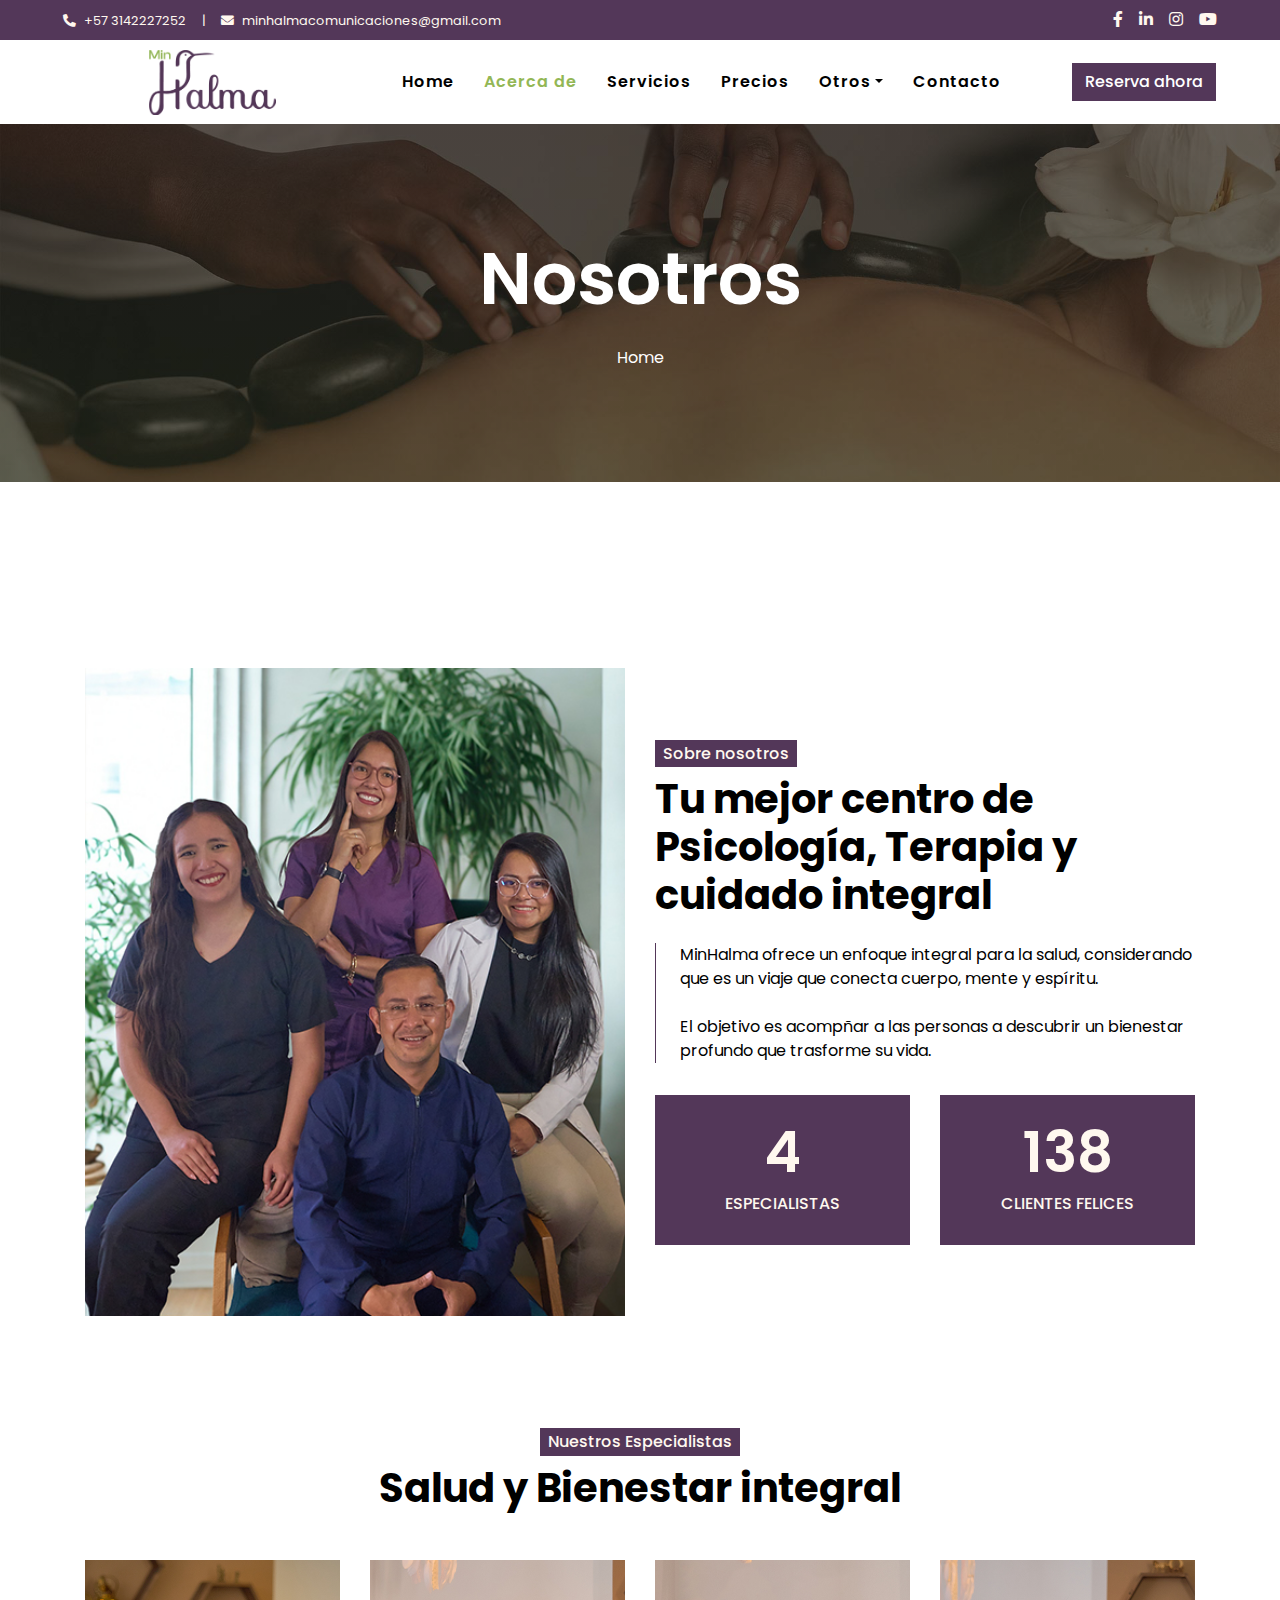
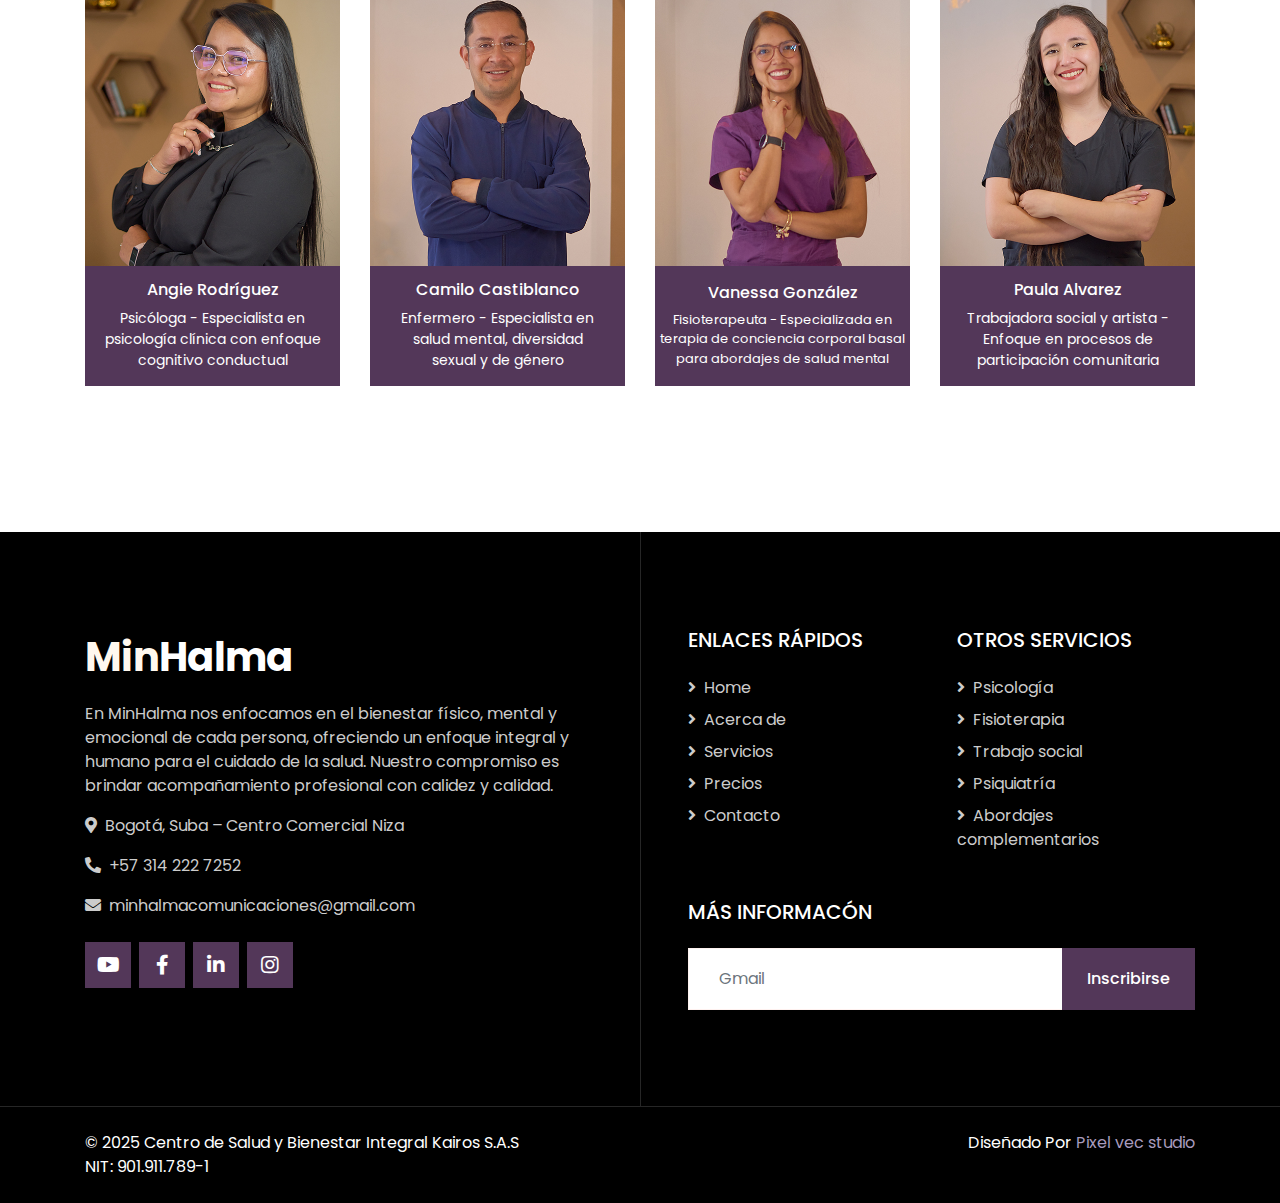
<file: about.html>
<!DOCTYPE html>
<html lang="en">

<head>
    <meta charset="utf-8">
    <title> MinHalma </title>
    <meta content="width=device-width, initial-scale=1.0" name="viewport">
    <meta content="Free HTML Templates" name="keywords">
    <meta content="Free HTML Templates" name="description">

    <!-- Favicon -->
    <link href="img/favicon.ico" rel="icon">

    <!-- Google Web Fonts -->
    <link rel="preconnect" href="https://fonts.gstatic.com">
    <link href="https://fonts.googleapis.com/css2?family=Poppins:wght@400;500;600;700&display=swap" rel="stylesheet">

    <!-- Font Awesome -->
    <link href="https://cdnjs.cloudflare.com/ajax/libs/font-awesome/5.10.0/css/all.min.css" rel="stylesheet">

    <!-- Libraries Stylesheet -->
    <link href="lib/animate/animate.min.css" rel="stylesheet">
    <link href="lib/owlcarousel/assets/owl.carousel.min.css" rel="stylesheet">
    <link href="lib/tempusdominus/css/tempusdominus-bootstrap-4.min.css" rel="stylesheet" />

    <!-- Customized Bootstrap Stylesheet -->
    <link href="css/style.css" rel="stylesheet">
</head>

<body>
    <!-- Topbar Start -->
    <div class="container-fluid bg-light d-none d-lg-block">
        <div class="row py-2 px-lg-5">
            <div class="col-lg-6 text-left mb-2 mb-lg-0">
                <div class="d-inline-flex align-items-center">
                    <small><i class="fa fa-phone-alt mr-2"></i>+57 3142227252 </small>
                    <small class="px-3">|</small>
                    <small><i class="fa fa-envelope mr-2"></i>minhalmacomunicaciones@gmail.com</small>
                </div>
            </div>
            <div class="col-lg-6 text-right">
                <div class="d-inline-flex align-items-center">
                    <a class="text-primary px-2" href="https://www.facebook.com/profile.php?id=61579755485899&locale=es_LA">
                        <i class="fab fa-facebook-f"></i>
                    </a>
                    <a class="text-primary px-2" href="https://www.linkedin.com/company/minhalma/about/">
                        <i class="fab fa-linkedin-in"></i>
                    </a>
                    <a class="text-primary px-2" href="">
                        <i class="fab fa-instagram"></i>
                    </a>
                    <a class="text-primary pl-2" href="">
                        <i class="fab fa-youtube"></i>
                    </a>
                </div>
            </div>
        </div>
    </div>
    <!-- Topbar End -->


    <!-- Navbar Start -->
    <div class="container-fluid p-0">
        <nav class="navbar navbar-expand-lg bg-white navbar-light py-3 py-lg-0 px-lg-5">
            <a href="index.html" class="navbar-brand ml-lg-3 px-4">
                <img src="img/Logominhalma.png" alt="Min Halma Logo" style="height: 65px;">
            </a>
            <button type="button" class="navbar-toggler" data-toggle="collapse" data-target="#navbarCollapse">
                <span class="navbar-toggler-icon"></span>
            </button>
            <div class="collapse navbar-collapse justify-content-between px-lg-3" id="navbarCollapse">
                <div class="navbar-nav m-auto py-0">
                    <a href="index.html" class="nav-item nav-link">Home</a>
                    <a href="about.html" class="nav-item nav-link active">Acerca de</a>
                    <a href="service.html" class="nav-item nav-link">Servicios</a>
                    <a href="price.html" class="nav-item nav-link">Precios</a>
                    <div class="nav-item dropdown">
                        <a href="#" class="nav-link dropdown-toggle" data-toggle="dropdown">Otros</a>
                        <div class="dropdown-menu rounded-0 m-0">
                            <a href="appointment.html" class="dropdown-item">Cita</a>
                            <a href="opening.html" class="dropdown-item">Horario de atención</a>
                            <a href="team.html" class="dropdown-item">Nuestro equipo</a>
                            <a href="testimonial.html" class="dropdown-item">Recomendación</a>
                        </div>
                    </div>
                    <a href="contact.html" class="nav-item nav-link">Contacto</a>
                </div>
                <a href="appointment.html" class="btn btn-primary d-none d-lg-block">Reserva ahora</a>
            </div>
        </nav>
    </div>
    <!-- Navbar End -->


    <!-- Header Start -->
    <div class="jumbotron jumbotron-fluid bg-jumbotron" style="margin-bottom: 90px;">
        <div class="container text-center py-5">
            <h3 class="text-white display-3 mb-4">Nosotros</h3>
            <div class="d-inline-flex align-items-center text-white">
                <p class="m-0"><a class="text-white" href="index.html">Home</a></p>
            </div>
        </div>
    </div>
    <!-- Header End -->


    <!-- About Start -->
    <div class="container-fluid py-5">
        <div class="container py-5">
            <div class="row align-items-center">
                <div class="col-lg-6 pb-5 pb-lg-0">
                    <img class="img-fluid w-100" src="img/about-2.jpg" alt="">
                </div>
                <div class="col-lg-6">
                    <h6 class="d-inline-block text-primary bg-light py-1 px-2">Sobre nosotros</h6>
                    <h1 class="mb-4">Tu mejor centro de Psicología, Terapia y cuidado integral</h1>
                    <p class="pl-4 border-left border-primary" style="color: black;"> MinHalma ofrece un enfoque integral para la salud, considerando que es un viaje que conecta cuerpo, mente y espíritu. <br><br> El objetivo es acompñar a las personas a descubrir un bienestar profundo que trasforme su vida.</p>
                    <div class="row pt-3">
                        <div class="col-6">
                            <div class="bg-light text-center p-4">
                                <h3 class="display-4 text-primary" data-toggle="counter-up">4</h3>
                                <h6 class="text-uppercase">Especialistas</h6>
                            </div>
                        </div>
                        <div class="col-6">
                            <div class="bg-light text-center p-4">
                                <h3 class="display-4 text-primary" data-toggle="counter-up">138</h3>
                                <h6 class="text-uppercase">Clientes felices</h6>
                            </div>
                        </div>
                    </div>
                </div>
            </div>
        </div>
    </div>
    <!-- About End -->


    <!-- Team Start -->
    <div class="container-fluid py-2">
        <div class="container pt-2">
            <div class="row justify-content-center text-center">
                <div class="col-lg-6">
                    <h6 class="d-inline-block bg-light text-primary py-1 px-2"> Nuestros Especialistas</h6>
                    <h1 class="mb-5">Salud y Bienestar integral</h1>
                </div>
            </div>
            <div class="row">
                <div class="col-lg-3 col-md-6">
                    <div class="team position-relative overflow-hidden mb-5">
                        <img class="img-fluid" src="img/team-1.jpg" alt="">
                        <div class="position-relative text-center">
                            <div class="team-text bg-primary text-white">
                                <h6 class="text-white">Angie Rodríguez </h6>
                                <p class="m-0" style="font-size: 14px;">Psicóloga - Especialista en psicología clínica con enfoque cognitivo conductual</p>
                            </div>
                            <div class="team-social bg-dark text-center">
                                <a class="btn btn-outline-primary btn-square mr-2" href="https://www.facebook.com/profile.php?id=61578205318443"><i class="fab fa-facebook-f"></i></a>
                                <a class="btn btn-outline-primary btn-square" href="https://www.instagram.com/tranquiconkate/"><i class="fab fa-instagram"></i></a>
                            </div>
                        </div>
                    </div>
                </div>
                <div class="col-lg-3 col-md-6">
                    <div class="team position-relative overflow-hidden mb-5">
                        <img class="img-fluid" src="img/team-2.jpg" alt="">
                        <div class="position-relative text-center">
                            <div class="team-text bg-primary text-white">
                                <h6 class="text-white">Camilo Castiblanco</h6>
                                <p class="m-0" style="font-size: 14px;">Enfermero - Especialista en <br>salud mental, diversidad <br> sexual y de género</p>
                            </div>
                            <div class="team-social bg-dark text-center">
                                <a class="btn btn-outline-primary btn-square mr-2" href="https://www.linkedin.com/in/nestor-camilo-castiblanco-alfonso-2003a7380/"><i class="fab fa-linkedin-in"></i></a>
                                <a class="btn btn-outline-primary btn-square" href="https://www.instagram.com/nccastiblanco/"><i class="fab fa-instagram"></i></a>
                            </div>
                        </div>
                    </div>
                </div>
                <div class="col-lg-3 col-md-6">
                    <div class="team position-relative overflow-hidden mb-5">
                        <img class="img-fluid" src="img/team-4-3.jpg" alt="">
                        <div class="position-relative text-center">
                            <div class="team-text bg-primary text-white">
                                <h6 class="text-white"> Vanessa González </h6>
                                <p class="m-0" style="font-size: 13px;">Fisioterapeuta - Especializada en terapia de conciencia corporal basal <br> para abordajes de salud mental</p>
                            </div>
                            <div class="team-social bg-dark text-center">
                                <a class="btn btn-outline-primary btn-square mr-2" href="https://www.linkedin.com/in/ingrid-v-su%C3%A1rez-g/"><i class="fab fa-linkedin-in"></i></a>
                            </div>
                        </div>
                    </div>
                </div>
                <div class="col-lg-3 col-md-6">
                    <div class="team position-relative overflow-hidden mb-5">
                        <img class="img-fluid" src="img/team-3.jpg" alt="">
                        <div class="position-relative text-center">
                            <div class="team-text bg-primary text-white">
                                <h6 class="text-white">Paula Alvarez</h6>
                                <p class="m-0" style="font-size: 14px;">Trabajadora social y artista - Enfoque en procesos de participación comunitaria</p>
                            </div>
                            <div class="team-social bg-dark text-center">
                                <a class="btn btn-outline-primary btn-square" href="https://www.instagram.com/_agata_ae/"><i class="fab fa-instagram"></i></a>
                            </div>
                        </div>
                    </div>
                </div>
            </div>
        </div>
    </div>
    <!-- Team End -->


    <!-- Footer Start -->
    <div class="footer container-fluid position-relative bg-dark py-5" style="margin-top: 90px;">
        <div class="container pt-5">
            <div class="row">
                <div class="col-lg-6 pr-lg-5 mb-5">
                    <a href="index.html" class="navbar-brand">
                        <h1 class="mb-3 text-white"><span class="text-primary">Min</span>Halma</h1>
                    </a>
                    <p>En MinHalma nos enfocamos en el bienestar físico, mental y emocional de cada persona, ofreciendo un enfoque integral y humano para el cuidado de la salud. Nuestro compromiso es brindar acompañamiento profesional con calidez y calidad.</p>
                    <p><i class="fa fa-map-marker-alt mr-2"></i>Bogotá, Suba – Centro Comercial Niza</p>
                    <p><i class="fa fa-phone-alt mr-2"></i>+57 314 222 7252</p>
                    <p><i class="fa fa-envelope mr-2"></i>minhalmacomunicaciones@gmail.com</p>
                    <div class="d-flex justify-content-start mt-4">
                        <a class="btn btn-lg btn-primary btn-lg-square mr-2" href="#"><i class="fab fa-youtube"></i></a>
                        <a class="btn btn-lg btn-primary btn-lg-square mr-2" href="https://www.facebook.com/profile.php?id=61579755485899&locale=es_LA"><i class="fab fa-facebook-f"></i></a>
                        <a class="btn btn-lg btn-primary btn-lg-square mr-2" href="https://www.linkedin.com/company/minhalma/about/"><i class="fab fa-linkedin-in"></i></a>
                        <a class="btn btn-lg btn-primary btn-lg-square" href="#"><i class="fab fa-instagram"></i></a>
                    </div>
                </div>
                <div class="col-lg-6 pl-lg-5">
                    <div class="row">
                        <div class="col-sm-6 mb-5">
                            <h5 class="text-white text-uppercase mb-4">Enlaces rápidos</h5>
                            <div class="d-flex flex-column justify-content-start">
                                <a class="text-white-50 mb-2" href="index.html"><i class="fa fa-angle-right mr-2"></i>Home</a>
                                <a class="text-white-50 mb-2" href="about.html"><i class="fa fa-angle-right mr-2"></i>Acerca de</a>
                                <a class="text-white-50 mb-2" href="service.html"><i class="fa fa-angle-right mr-2"></i>Servicios</a>
                                <a class="text-white-50 mb-2" href="price.html"><i class="fa fa-angle-right mr-2"></i>Precios</a>
                                <a class="text-white-50" href="contact.html"><i class="fa fa-angle-right mr-2"></i>Contacto</a>
                            </div>
                        </div>
                        <div class="col-sm-6 mb-5">
                            <h5 class="text-white text-uppercase mb-4">Otros Servicios</h5>
                            <div class="d-flex flex-column justify-content-start">
                                <a class="text-white-50 mb-2" href="appointment.html"><i class="fa fa-angle-right mr-2"></i>Psicología</a>
                                <a class="text-white-50 mb-2" href="appointment.html"><i class="fa fa-angle-right mr-2"></i>Fisioterapia</a>
                                <a class="text-white-50 mb-2" href="appointment.html"><i class="fa fa-angle-right mr-2"></i>Trabajo social</a>
                                <a class="text-white-50 mb-2" href="appointment.html"><i class="fa fa-angle-right mr-2"></i>Psiquiatría</a>
                                <a class="text-white-50" href="appointment.html"><i class="fa fa-angle-right mr-2"></i>Abordajes complementarios</a>
                            </div>
                        </div>
                        <div class="col-sm-12 mb-5">
                            <h5 class="text-white text-uppercase mb-4">Más Informacón</h5>
                            <div class="w-100">
                                <div class="input-group">
                                    <input type="text" class="form-control border-light" style="padding: 30px;" placeholder="Gmail">
                                    <div class="input-group-append">
                                        <button class="btn btn-primary px-4">Inscribirse</button>
                                    </div>
                                </div>
                            </div>
                        </div>
                    </div>
                </div>
            </div>
        </div>
    </div>
    <div class="container-fluid bg-dark text-light border-top py-4" style="border-color: rgba(256, 256, 256, .15) !important;">
        <div class="container">
            <div class="row">
                <div class="col-md-6 text-center text-md-left mb-3 mb-md-0">
                    <p class="m-0 text-white"> &copy; 2025 Centro de Salud y Bienestar Integral Kairos S.A.S <br> NIT: 901.911.789-1 </p>
                </div>
                <div class="col-md-6 text-center text-md-right">
                    <p class="m-0 text-white">Diseñado Por <a style="color:#a89bbd ;" href="https://www.behance.net/santiagolache">Pixel vec studio</a></p>
                </div>
            </div>
        </div>
    </div>
    <!-- Footer End -->


    <!-- Back to Top -->
    <a href="#" class="btn btn-lg btn-primary back-to-top"><i class="fa fa-angle-double-up"></i></a>


    <!-- JavaScript Libraries -->
    <script src="https://code.jquery.com/jquery-3.4.1.min.js"></script>
    <script src="https://stackpath.bootstrapcdn.com/bootstrap/4.4.1/js/bootstrap.bundle.min.js"></script>
    <script src="lib/easing/easing.min.js"></script>
    <script src="lib/waypoints/waypoints.min.js"></script>
    <script src="lib/counterup/counterup.min.js"></script>
    <script src="lib/owlcarousel/owl.carousel.min.js"></script>
    <script src="lib/tempusdominus/js/moment.min.js"></script>
    <script src="lib/tempusdominus/js/moment-timezone.min.js"></script>
    <script src="lib/tempusdominus/js/tempusdominus-bootstrap-4.min.js"></script>

    <!-- Contact Javascript File -->
    <script src="mail/jqBootstrapValidation.min.js"></script>
    <script src="mail/contact.js"></script>

    <!-- Template Javascript -->
    <script src="js/main.js"></script>
</body>

</html>
</file>
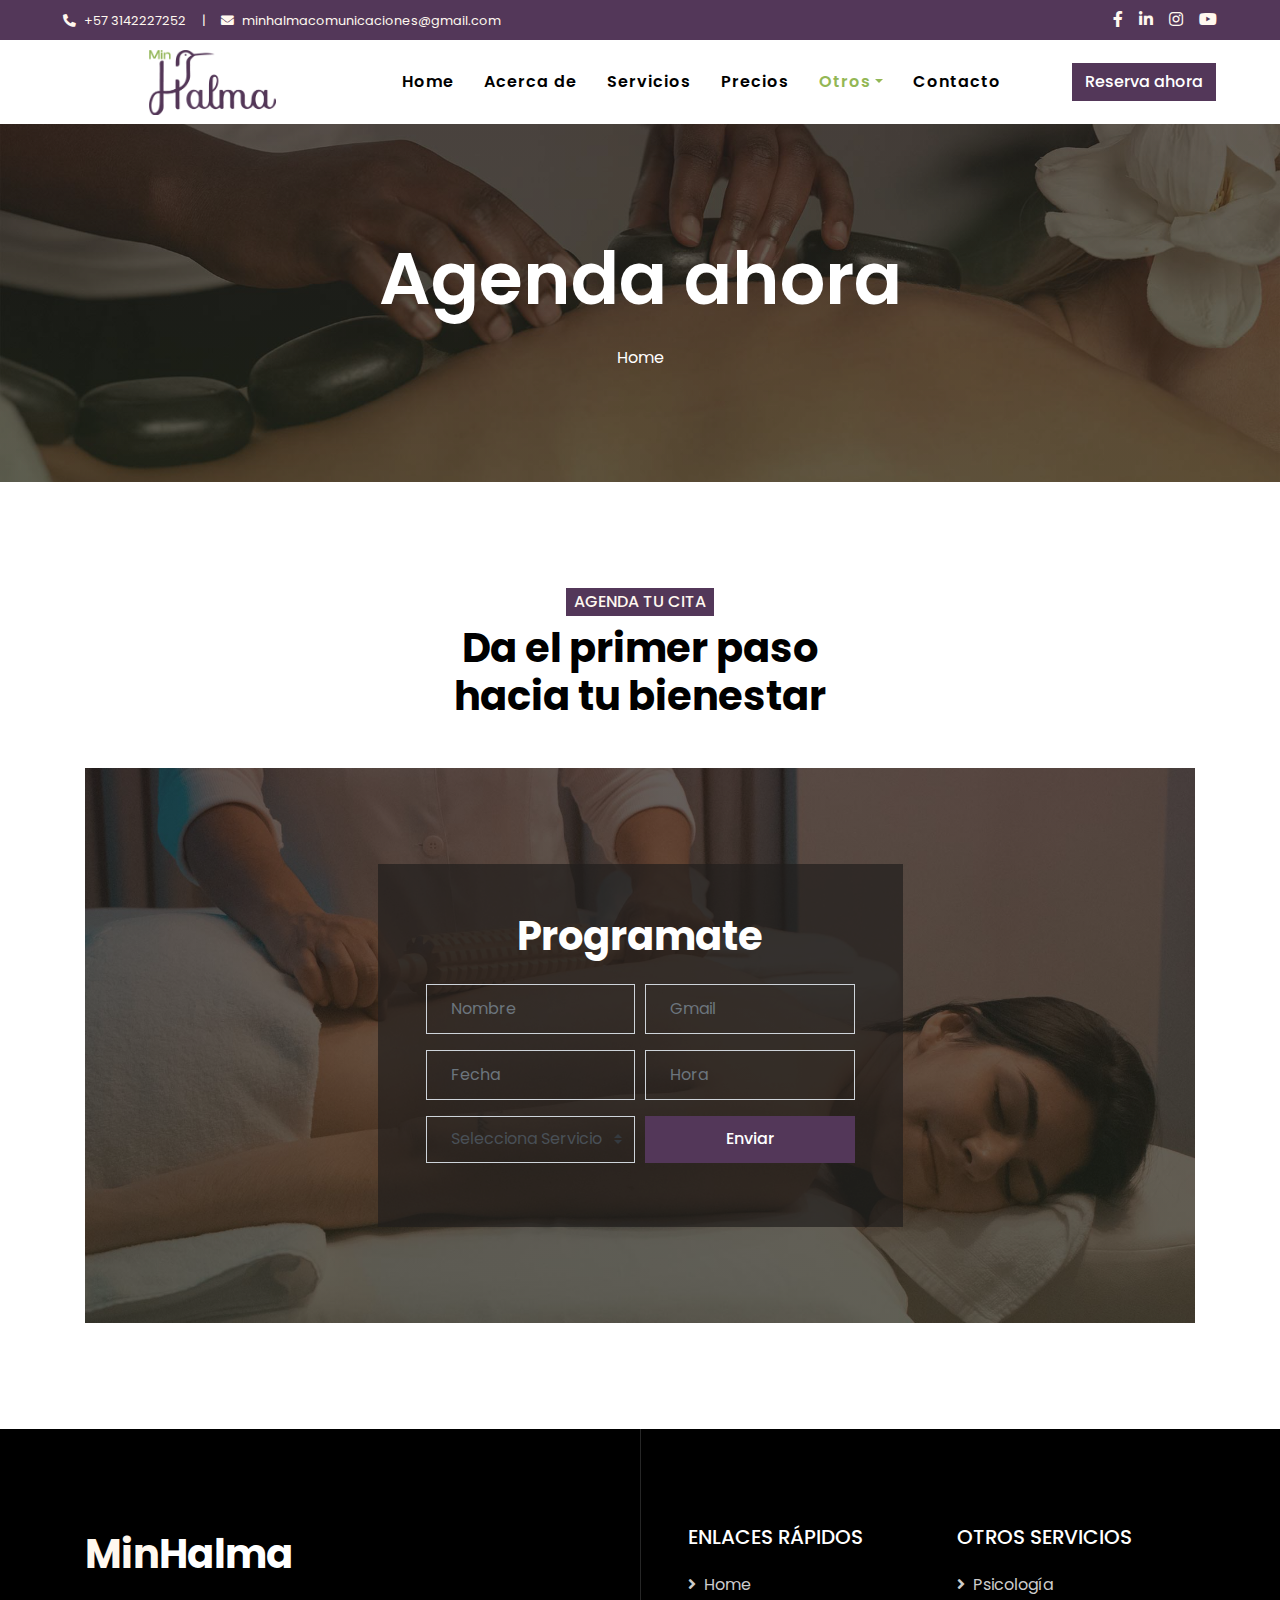
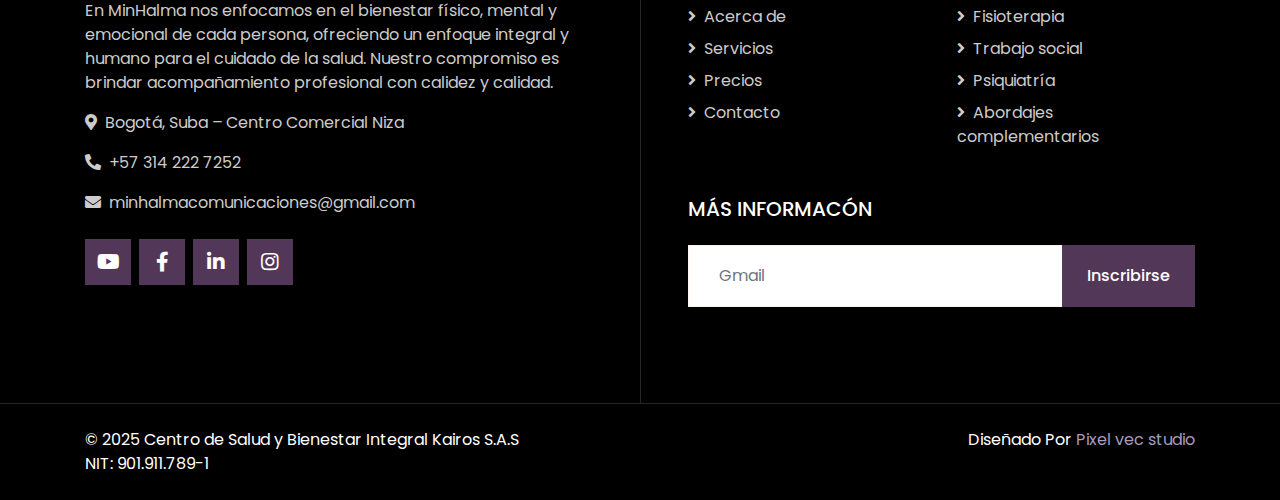
<file: appointment.html>
<!DOCTYPE html>
<html lang="en">

<head>
    <meta charset="utf-8">
    <title> MinHalma </title>
    <meta content="width=device-width, initial-scale=1.0" name="viewport">
    <meta content="Free HTML Templates" name="keywords">
    <meta content="Free HTML Templates" name="description">

    <!-- Favicon -->
    <link href="img/favicon.ico" rel="icon">

    <!-- Google Web Fonts -->
    <link rel="preconnect" href="https://fonts.gstatic.com">
    <link href="https://fonts.googleapis.com/css2?family=Poppins:wght@400;500;600;700&display=swap" rel="stylesheet">

    <!-- Font Awesome -->
    <link href="https://cdnjs.cloudflare.com/ajax/libs/font-awesome/5.10.0/css/all.min.css" rel="stylesheet">

    <!-- Libraries Stylesheet -->
    <link href="lib/animate/animate.min.css" rel="stylesheet">
    <link href="lib/owlcarousel/assets/owl.carousel.min.css" rel="stylesheet">
    <link href="lib/tempusdominus/css/tempusdominus-bootstrap-4.min.css" rel="stylesheet" />

    <!-- Customized Bootstrap Stylesheet -->
    <link href="css/style.css" rel="stylesheet">
</head>

<body>
    <!-- Topbar Start -->
    <div class="container-fluid bg-light d-none d-lg-block">
        <div class="row py-2 px-lg-5">
            <div class="col-lg-6 text-left mb-2 mb-lg-0">
                <div class="d-inline-flex align-items-center">
                    <small><i class="fa fa-phone-alt mr-2"></i>+57 3142227252 </small>
                    <small class="px-3">|</small>
                    <small><i class="fa fa-envelope mr-2"></i>minhalmacomunicaciones@gmail.com</small>
                </div>
            </div>
            <div class="col-lg-6 text-right">
                <div class="d-inline-flex align-items-center">
                    <a class="text-primary px-2" href="https://www.facebook.com/profile.php?id=61579755485899&locale=es_LA">
                        <i class="fab fa-facebook-f"></i>
                    </a>
                    <a class="text-primary px-2" href="https://www.linkedin.com/company/minhalma/about/">
                        <i class="fab fa-linkedin-in"></i>
                    </a>
                    <a class="text-primary px-2" href="">
                        <i class="fab fa-instagram"></i>
                    </a>
                    <a class="text-primary pl-2" href="">
                        <i class="fab fa-youtube"></i>
                    </a>
                </div>
            </div>
        </div>
    </div>
    <!-- Topbar End -->


    <!-- Navbar Start -->
    <div class="container-fluid p-0">
        <nav class="navbar navbar-expand-lg bg-white navbar-light py-3 py-lg-0 px-lg-5">
            <a href="index.html" class="navbar-brand ml-lg-3 px-4">
                <img src="img/Logominhalma.png" alt="Min Halma Logo" style="height: 65px;">
            </a>
            <button type="button" class="navbar-toggler" data-toggle="collapse" data-target="#navbarCollapse">
                <span class="navbar-toggler-icon"></span>
            </button>
            <div class="collapse navbar-collapse justify-content-between px-lg-3" id="navbarCollapse">
                <div class="navbar-nav m-auto py-0">
                    <a href="index.html" class="nav-item nav-link">Home</a>
                    <a href="about.html" class="nav-item nav-link">Acerca de</a>
                    <a href="service.html" class="nav-item nav-link">Servicios</a>
                    <a href="price.html" class="nav-item nav-link">Precios</a>
                    <div class="nav-item dropdown">
                        <a href="#" class="nav-link dropdown-toggle active" data-toggle="dropdown">Otros</a>
                        <div class="dropdown-menu rounded-0 m-0">
                            <a href="appointment.html" class="dropdown-item active">Cita</a>
                            <a href="opening.html" class="dropdown-item">Horario de atención</a>
                            <a href="team.html" class="dropdown-item">Nuestro equipo</a>
                            <a href="testimonial.html" class="dropdown-item">Recomendación</a>
                        </div>
                    </div>
                    <a href="contact.html" class="nav-item nav-link">Contacto</a>
                </div>
                <a href="appointment.html" class="btn btn-primary d-none d-lg-block">Reserva ahora</a>
            </div>
        </nav>
    </div>
    <!-- Navbar End -->


    <!-- Header Start -->
    <div class="jumbotron jumbotron-fluid bg-jumbotron" style="margin-bottom: 90px;">
        <div class="container text-center py-5">
            <h3 class="text-white display-3 mb-4">Agenda ahora</h3>
                        <div class="d-inline-flex align-items-center text-white">
                <p class="m-0"><a class="text-white" href="index.html">Home</a></p>
            </div>
        </div>
    </div>
    <!-- Header End -->


    <!-- Appointment Start -->
    <div class="container-fluid py-2">
        <div class="container py-2">
            <div class="row mx-0 justify-content-center text-center">
                <div class="col-lg-6">
                    <h6 class="d-inline-block bg-light text-primary text-uppercase py-1 px-2">Agenda tu cita</h6>
                    <h1 class="mb-5">Da el primer paso <br> hacia tu bienestar</h1>
                </div>
            </div>
            <div class="row justify-content-center bg-appointment mx-0">
                <div class="col-lg-6 py-5">
                    <div class="p-5 my-5" style="background: rgba(33, 30, 28, 0.7);">
                        <h1 class="text-white text-center mb-4">Programate</h1>
                        <form>
                            <div class="form-row">
                                <div class="col-sm-6">
                                    <div class="form-group">
                                        <input type="text" class="form-control bg-transparent p-4" placeholder="Nombre" required="required" />
                                    </div>
                                </div>
                                <div class="col-sm-6">
                                    <div class="form-group">
                                        <input type="email" class="form-control bg-transparent p-4" placeholder="Gmail" required="required" />
                                    </div>
                                </div>
                            </div>
                            <div class="form-row">
                                <div class="col-sm-6">
                                    <div class="form-group">
                                        <div class="date" id="date" data-target-input="nearest">
                                            <input type="text" class="form-control bg-transparent p-4 datetimepicker-input" placeholder="Fecha" data-target="#date" data-toggle="datetimepicker"/>
                                        </div>
                                    </div>
                                </div>
                                <div class="col-sm-6">
                                    <div class="form-group">
                                        <div class="time" id="time" data-target-input="nearest">
                                            <input type="text" class="form-control bg-transparent p-4 datetimepicker-input" placeholder="Hora" data-target="#time" data-toggle="datetimepicker"/>
                                        </div>
                                    </div>
                                </div>
                            </div>
                            <div class="form-row">
                                <div class="col-sm-6">
                                    <div class="form-group">
                                        <select class="custom-select bg-transparent px-4" style="height: 47px;">
                                            <option selected>Selecciona Servicio</option>
                                            <option value="1">Consultoría</option>
                                            <option value="2">Fisioterapia</option>
                                            <option value="3">Psicología</option>
                                            <option value="4">Enfermería</option>
                                            <option value="5">Terapias alternativas</option>
                                            <option value="6">Orientación psicosocial</option>
                                            <option value="7">prevención promoción en salud</option>
                                        </select>
                                    </div>
                                </div>
                                <div class="col-sm-6">
                                    <button class="btn btn-primary btn-block" type="submit" style="height: 47px;">Enviar</button>
                                </div>
                            </div>
                        </form>
                    </div>
                </div>
            </div>
        </div>
    </div>
    <!-- Appointment End -->

    <!-- Footer Start -->
    <div class="footer container-fluid position-relative bg-dark py-5" style="margin-top: 90px;">
        <div class="container pt-5">
            <div class="row">
                <div class="col-lg-6 pr-lg-5 mb-5">
                    <a href="index.html" class="navbar-brand">
                        <h1 class="mb-3 text-white"><span class="text-primary">Min</span>Halma</h1>
                    </a>
                    <p>En MinHalma nos enfocamos en el bienestar físico, mental y emocional de cada persona, ofreciendo un enfoque integral y humano para el cuidado de la salud. Nuestro compromiso es brindar acompañamiento profesional con calidez y calidad.</p>
                    <p><i class="fa fa-map-marker-alt mr-2"></i>Bogotá, Suba – Centro Comercial Niza</p>
                    <p><i class="fa fa-phone-alt mr-2"></i>+57 314 222 7252</p>
                    <p><i class="fa fa-envelope mr-2"></i>minhalmacomunicaciones@gmail.com</p>
                    <div class="d-flex justify-content-start mt-4">
                        <a class="btn btn-lg btn-primary btn-lg-square mr-2" href="#"><i class="fab fa-youtube"></i></a>
                        <a class="btn btn-lg btn-primary btn-lg-square mr-2" href="https://www.facebook.com/profile.php?id=61579755485899&locale=es_LA"><i class="fab fa-facebook-f"></i></a>
                        <a class="btn btn-lg btn-primary btn-lg-square mr-2" href="https://www.linkedin.com/company/minhalma/about/"><i class="fab fa-linkedin-in"></i></a>
                        <a class="btn btn-lg btn-primary btn-lg-square" href="#"><i class="fab fa-instagram"></i></a>
                    </div>
                </div>
                <div class="col-lg-6 pl-lg-5">
                    <div class="row">
                        <div class="col-sm-6 mb-5">
                            <h5 class="text-white text-uppercase mb-4">Enlaces rápidos</h5>
                            <div class="d-flex flex-column justify-content-start">
                                <a class="text-white-50 mb-2" href="index.html"><i class="fa fa-angle-right mr-2"></i>Home</a>
                                <a class="text-white-50 mb-2" href="about.html"><i class="fa fa-angle-right mr-2"></i>Acerca de</a>
                                <a class="text-white-50 mb-2" href="service.html"><i class="fa fa-angle-right mr-2"></i>Servicios</a>
                                <a class="text-white-50 mb-2" href="price.html"><i class="fa fa-angle-right mr-2"></i>Precios</a>
                                <a class="text-white-50" href="contact.html"><i class="fa fa-angle-right mr-2"></i>Contacto</a>
                            </div>
                        </div>
                        <div class="col-sm-6 mb-5">
                            <h5 class="text-white text-uppercase mb-4">Otros Servicios</h5>
                            <div class="d-flex flex-column justify-content-start">
                                <a class="text-white-50 mb-2" href="appointment.html"><i class="fa fa-angle-right mr-2"></i>Psicología</a>
                                <a class="text-white-50 mb-2" href="appointment.html"><i class="fa fa-angle-right mr-2"></i>Fisioterapia</a>
                                <a class="text-white-50 mb-2" href="appointment.html"><i class="fa fa-angle-right mr-2"></i>Trabajo social</a>
                                <a class="text-white-50 mb-2" href="appointment.html"><i class="fa fa-angle-right mr-2"></i>Psiquiatría</a>
                                <a class="text-white-50" href="appointment.html"><i class="fa fa-angle-right mr-2"></i>Abordajes complementarios</a>
                            </div>
                        </div>
                        <div class="col-sm-12 mb-5">
                            <h5 class="text-white text-uppercase mb-4">Más Informacón</h5>
                            <div class="w-100">
                                <div class="input-group">
                                    <input type="text" class="form-control border-light" style="padding: 30px;" placeholder="Gmail">
                                    <div class="input-group-append">
                                        <button class="btn btn-primary px-4">Inscribirse</button>
                                    </div>
                                </div>
                            </div>
                        </div>
                    </div>
                </div>
            </div>
        </div>
    </div>
    <div class="container-fluid bg-dark text-light border-top py-4" style="border-color: rgba(256, 256, 256, .15) !important;">
        <div class="container">
            <div class="row">
                <div class="col-md-6 text-center text-md-left mb-3 mb-md-0">
                    <p class="m-0 text-white"> &copy; 2025 Centro de Salud y Bienestar Integral Kairos S.A.S <br> NIT: 901.911.789-1 </p>
                </div>
                <div class="col-md-6 text-center text-md-right">
                    <p class="m-0 text-white">Diseñado Por <a style="color:#a89bbd ;" href="https://www.behance.net/santiagolache">Pixel vec studio</a></p>
                </div>
            </div>
        </div>
    </div>
    <!-- Footer End -->


    <!-- Back to Top -->
    <a href="#" class="btn btn-lg btn-primary back-to-top"><i class="fa fa-angle-double-up"></i></a>


    <!-- JavaScript Libraries -->
    <script src="https://code.jquery.com/jquery-3.4.1.min.js"></script>
    <script src="https://stackpath.bootstrapcdn.com/bootstrap/4.4.1/js/bootstrap.bundle.min.js"></script>
    <script src="lib/easing/easing.min.js"></script>
    <script src="lib/waypoints/waypoints.min.js"></script>
    <script src="lib/counterup/counterup.min.js"></script>
    <script src="lib/owlcarousel/owl.carousel.min.js"></script>
    <script src="lib/tempusdominus/js/moment.min.js"></script>
    <script src="lib/tempusdominus/js/moment-timezone.min.js"></script>
    <script src="lib/tempusdominus/js/tempusdominus-bootstrap-4.min.js"></script>

    <!-- Contact Javascript File -->
    <script src="mail/jqBootstrapValidation.min.js"></script>
    <script src="mail/contact.js"></script>

    <!-- Template Javascript -->
    <script src="js/main.js"></script>
</body>

</html>
</file>
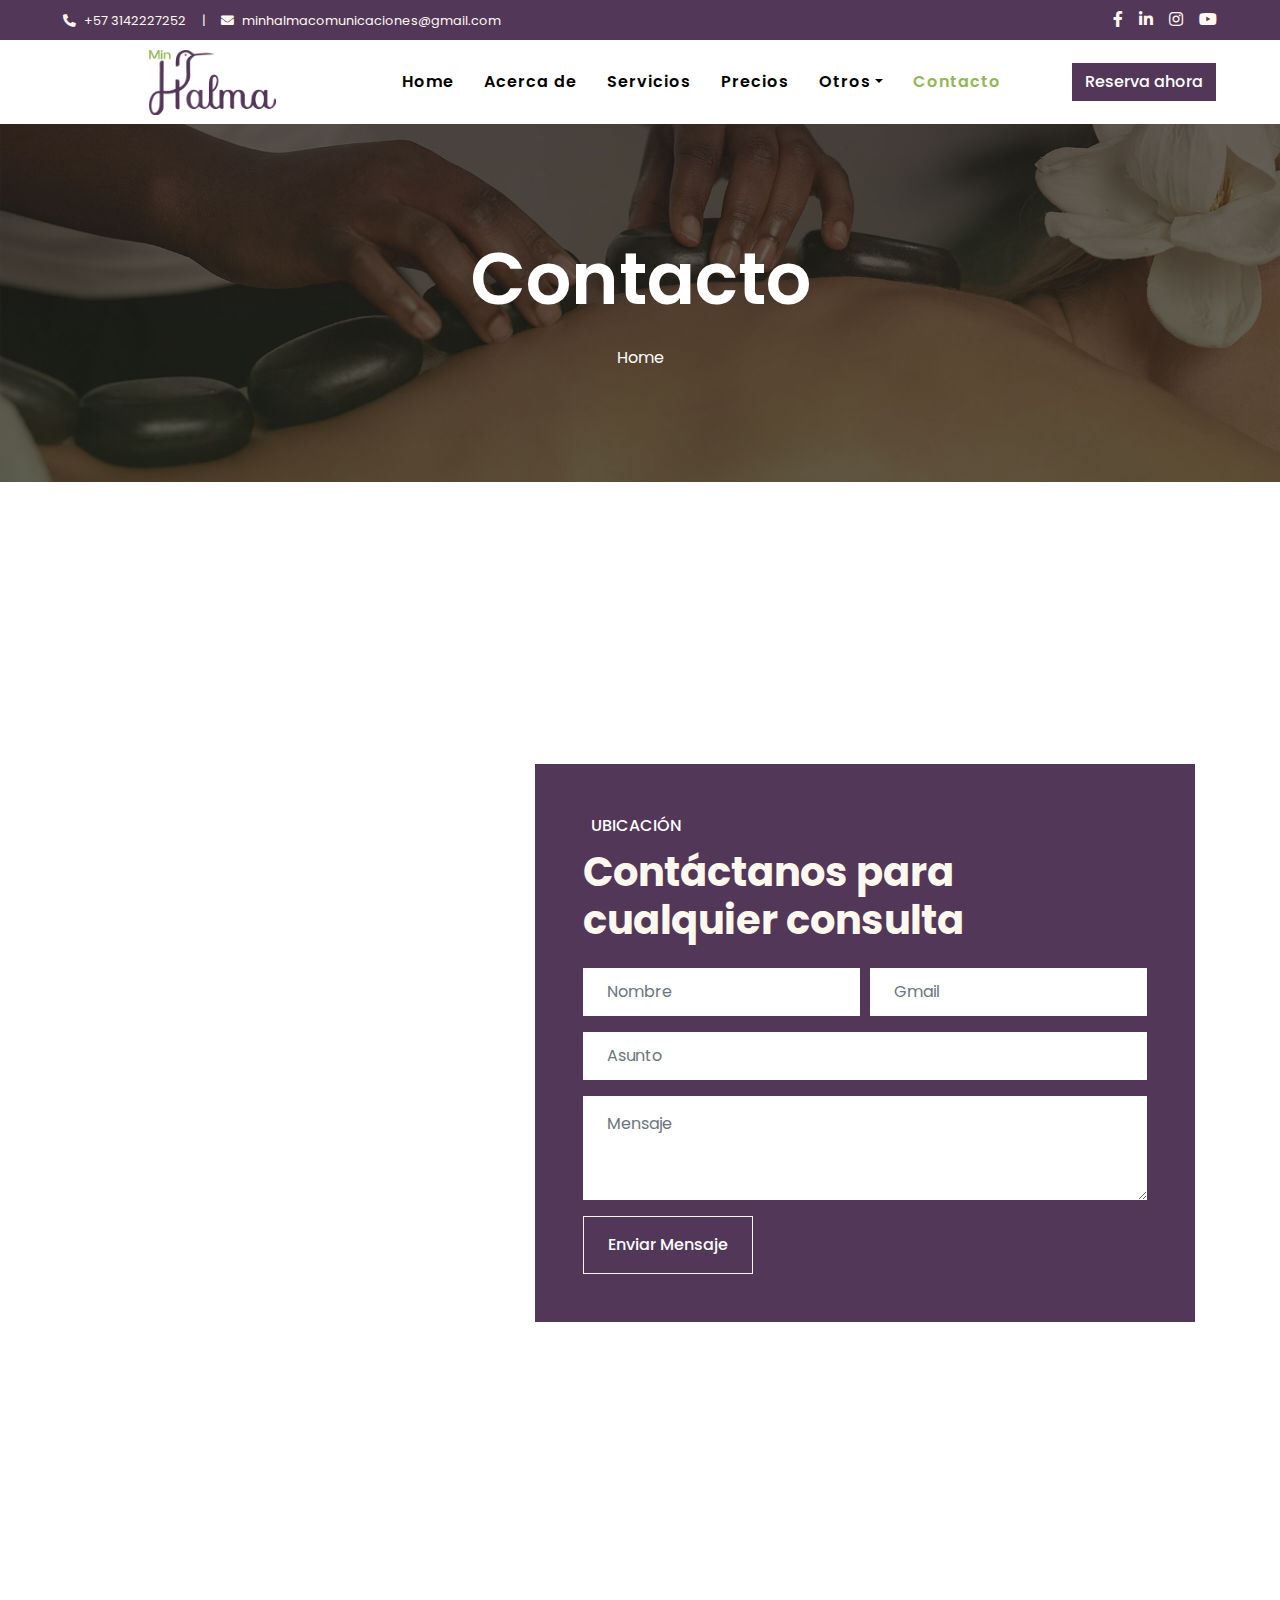
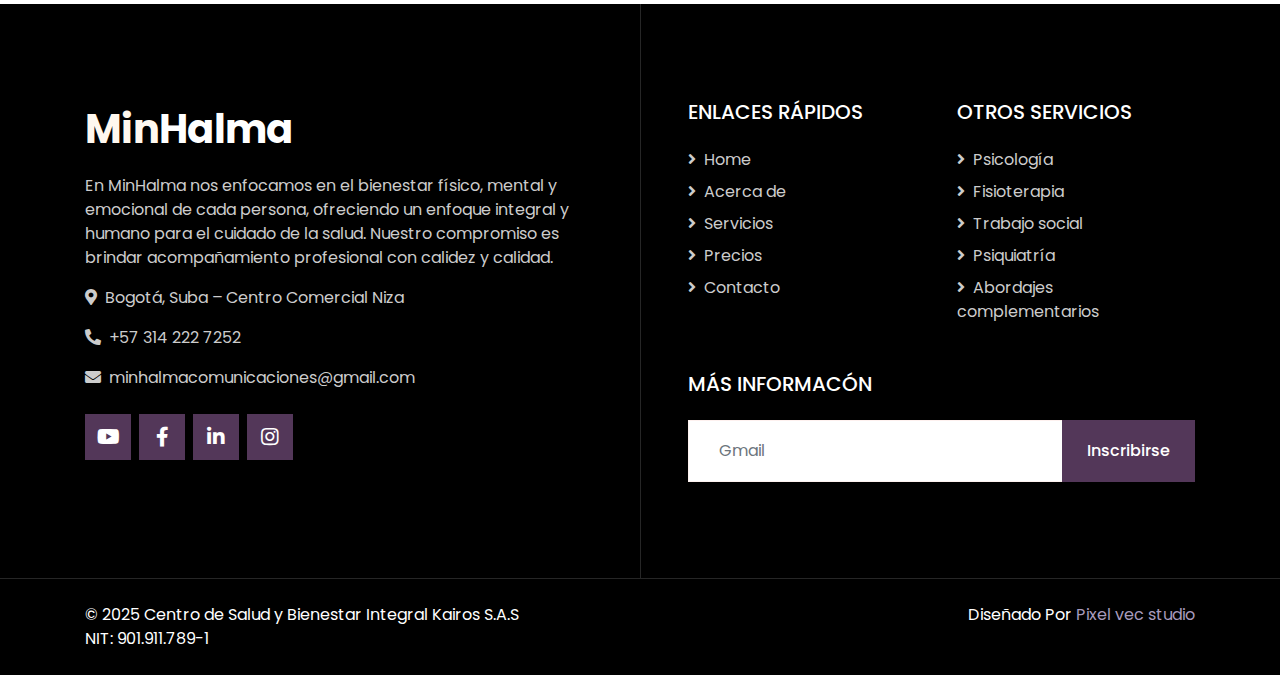
<file: contact.html>
<!DOCTYPE html>
<html lang="en">

<head>
    <meta charset="utf-8">
    <title> MinHalma </title>
    <meta content="width=device-width, initial-scale=1.0" name="viewport">
    <meta content="Free HTML Templates" name="keywords">
    <meta content="Free HTML Templates" name="description">

    <!-- Favicon -->
    <link href="img/favicon.ico" rel="icon">

    <!-- Google Web Fonts -->
    <link rel="preconnect" href="https://fonts.gstatic.com">
    <link href="https://fonts.googleapis.com/css2?family=Poppins:wght@400;500;600;700&display=swap" rel="stylesheet">

    <!-- Font Awesome -->
    <link href="https://cdnjs.cloudflare.com/ajax/libs/font-awesome/5.10.0/css/all.min.css" rel="stylesheet">

    <!-- Libraries Stylesheet -->
    <link href="lib/animate/animate.min.css" rel="stylesheet">
    <link href="lib/owlcarousel/assets/owl.carousel.min.css" rel="stylesheet">
    <link href="lib/tempusdominus/css/tempusdominus-bootstrap-4.min.css" rel="stylesheet" />

    <!-- Customized Bootstrap Stylesheet -->
    <link href="css/style.css" rel="stylesheet">
</head>

<body>
    <!-- Topbar Start -->
    <div class="container-fluid bg-light d-none d-lg-block">
        <div class="row py-2 px-lg-5">
            <div class="col-lg-6 text-left mb-2 mb-lg-0">
                <div class="d-inline-flex align-items-center">
                    <small><i class="fa fa-phone-alt mr-2"></i>+57 3142227252 </small>
                    <small class="px-3">|</small>
                    <small><i class="fa fa-envelope mr-2"></i>minhalmacomunicaciones@gmail.com</small>
                </div>
            </div>
            <div class="col-lg-6 text-right">
                <div class="d-inline-flex align-items-center">
                    <a class="text-primary px-2" href="https://www.facebook.com/profile.php?id=61579755485899&locale=es_LA">
                        <i class="fab fa-facebook-f"></i>
                    </a>
                    <a class="text-primary px-2" href="https://www.linkedin.com/company/minhalma/about/">
                        <i class="fab fa-linkedin-in"></i>
                    </a>
                    <a class="text-primary px-2" href="">
                        <i class="fab fa-instagram"></i>
                    </a>
                    <a class="text-primary pl-2" href="">
                        <i class="fab fa-youtube"></i>
                    </a>
                </div>
            </div>
        </div>
    </div>
    <!-- Topbar End -->


    <!-- Navbar Start -->
    <div class="container-fluid p-0">
        <nav class="navbar navbar-expand-lg bg-white navbar-light py-3 py-lg-0 px-lg-5">
            <a href="index.html" class="navbar-brand ml-lg-3 px-4">
                <img src="img/Logominhalma.png" alt="Min Halma Logo" style="height: 65px;">
            </a>
            <button type="button" class="navbar-toggler" data-toggle="collapse" data-target="#navbarCollapse">
                <span class="navbar-toggler-icon"></span>
            </button>
            <div class="collapse navbar-collapse justify-content-between px-lg-3" id="navbarCollapse">
                <div class="navbar-nav m-auto py-0">
                    <a href="index.html" class="nav-item nav-link">Home</a>
                    <a href="about.html" class="nav-item nav-link">Acerca de</a>
                    <a href="service.html" class="nav-item nav-link">Servicios</a>
                    <a href="price.html" class="nav-item nav-link">Precios</a>
                    <div class="nav-item dropdown">
                        <a href="#" class="nav-link dropdown-toggle" data-toggle="dropdown">Otros</a>
                        <div class="dropdown-menu rounded-0 m-0">
                            <a href="appointment.html" class="dropdown-item">Cita</a>
                            <a href="opening.html" class="dropdown-item">Horario de atención</a>
                            <a href="team.html" class="dropdown-item">Nuestro equipo</a>
                            <a href="testimonial.html" class="dropdown-item">Recomendación</a>
                        </div>
                    </div>
                    <a href="contact.html" class="nav-item nav-link active">Contacto</a>
                </div>
                <a href="appointment.html" class="btn btn-primary d-none d-lg-block">Reserva ahora</a>
            </div>
        </nav>
    </div>
    <!-- Navbar End -->


    <!-- Header Start -->
    <div class="jumbotron jumbotron-fluid bg-jumbotron" style="margin-bottom: 90px;">
        <div class="container text-center py-5">
            <h3 class="text-white display-3 mb-4">Contacto</h3>
            <div class="d-inline-flex align-items-center text-white">
                <p class="m-0"><a class="text-white" href="index.html">Home</a></p>
            </div>
        </div>
    </div>
    <!-- Header End -->


    <!-- Contact Start -->
    <div class="container-fluid py-5">
        <div class="container py-5">
            <div class="row">
                <div class="col-lg-6" style="min-height: 500px;">
                    <div class="position-relative h-100">
                        <iframe class="position-absolute w-100 h-100" src="https://www.google.com/maps/embed?pb=!1m14!1m8!1m3!1d15924.123456!2d-74.07319!3d4.71112!3m2!1i1024!2i768!4f13.1!3m3!1m2!1s0x0%3A0x0!2zNC43MTExMiwgLTc0LjA3MzE5!5e0!3m2!1ses!2sco!4v0000000000000!5m2!1ses!2sco" frameborder="0" style="border:0;" allowfullscreen="" aria-hidden="false" tabindex="0"></iframe>
                    </div>
                </div>
                <div class="col-lg-6 pt-5 pb-lg-5">
                    <div class="contact-form bg-light p-4 p-lg-5 my-lg-5">
                        <h6 class="d-inline-block text-white text-uppercase bg-primary py-1 px-2">Ubicación</h6>
                        <h1 style="color: #FFF8EF;" class="mb-4">Contáctanos para cualquier consulta</h1>
                        <div id="success"></div>
                        <form name="sentMessage" id="contactForm" novalidate="novalidate">
                            <div class="form-row">
                                <div class="col-sm-6 control-group">
                                    <input type="text" class="form-control border-0 p-4" id="name" placeholder="Nombre"
                                        required="required" data-validation-required-message="Por favor ingresa tu nombre" />
                                    <p class="help-block text-danger"></p>
                                </div>
                                <div class="col-sm-6 control-group">
                                    <input type="email" class="form-control border-0 p-4" id="email" placeholder="Gmail"
                                        required="required" data-validation-required-message="Por favor ingrese su correo electrónico" />
                                    <p class="help-block text-danger"></p>
                                </div>
                            </div>
                            <div class="control-group">
                                <input type="text" class="form-control border-0 p-4" id="subject" placeholder="Asunto"
                                    required="required" data-validation-required-message="Por favor ingresa un asunto" />
                                <p class="help-block text-danger"></p>
                            </div>
                            <div class="control-group">
                                <textarea class="form-control border-0 py-3 px-4" rows="3" id="message" placeholder="Mensaje"
                                    required="required"
                                    data-validation-required-message="Ingresa tu mensaje"></textarea>
                                <p class="help-block text-danger"></p>
                            </div>
                            <div>
                                <button style="border-color: #FFF8EF;" class="btn btn-primary py-3 px-4" type="submit" id="sendMessageButton">Enviar
                                    Mensaje</button>
                            </div>
                        </form>
                    </div>
                </div>
            </div>
        </div>
    </div>
    <!-- Contact End -->


    <!-- Footer Start -->
    <div class="footer container-fluid position-relative bg-dark py-5" style="margin-top: 90px;">
        <div class="container pt-5">
            <div class="row">
                <div class="col-lg-6 pr-lg-5 mb-5">
                    <a href="index.html" class="navbar-brand">
                        <h1 class="mb-3 text-white"><span class="text-primary">Min</span>Halma</h1>
                    </a>
                    <p>En MinHalma nos enfocamos en el bienestar físico, mental y emocional de cada persona, ofreciendo un enfoque integral y humano para el cuidado de la salud. Nuestro compromiso es brindar acompañamiento profesional con calidez y calidad.</p>
                    <p><i class="fa fa-map-marker-alt mr-2"></i>Bogotá, Suba – Centro Comercial Niza</p>
                    <p><i class="fa fa-phone-alt mr-2"></i>+57 314 222 7252</p>
                    <p><i class="fa fa-envelope mr-2"></i>minhalmacomunicaciones@gmail.com</p>
                    <div class="d-flex justify-content-start mt-4">
                        <a class="btn btn-lg btn-primary btn-lg-square mr-2" href="#"><i class="fab fa-youtube"></i></a>
                        <a class="btn btn-lg btn-primary btn-lg-square mr-2" href="https://www.facebook.com/profile.php?id=61579755485899&locale=es_LA"><i class="fab fa-facebook-f"></i></a>
                        <a class="btn btn-lg btn-primary btn-lg-square mr-2" href="https://www.linkedin.com/company/minhalma/about/"><i class="fab fa-linkedin-in"></i></a>
                        <a class="btn btn-lg btn-primary btn-lg-square" href="#"><i class="fab fa-instagram"></i></a>
                    </div>
                </div>
                <div class="col-lg-6 pl-lg-5">
                    <div class="row">
                        <div class="col-sm-6 mb-5">
                            <h5 class="text-white text-uppercase mb-4">Enlaces rápidos</h5>
                            <div class="d-flex flex-column justify-content-start">
                                <a class="text-white-50 mb-2" href="index.html"><i class="fa fa-angle-right mr-2"></i>Home</a>
                                <a class="text-white-50 mb-2" href="about.html"><i class="fa fa-angle-right mr-2"></i>Acerca de</a>
                                <a class="text-white-50 mb-2" href="service.html"><i class="fa fa-angle-right mr-2"></i>Servicios</a>
                                <a class="text-white-50 mb-2" href="price.html"><i class="fa fa-angle-right mr-2"></i>Precios</a>
                                <a class="text-white-50" href="contact.html"><i class="fa fa-angle-right mr-2"></i>Contacto</a>
                            </div>
                        </div>
                        <div class="col-sm-6 mb-5">
                            <h5 class="text-white text-uppercase mb-4">Otros Servicios</h5>
                            <div class="d-flex flex-column justify-content-start">
                                <a class="text-white-50 mb-2" href="appointment.html"><i class="fa fa-angle-right mr-2"></i>Psicología</a>
                                <a class="text-white-50 mb-2" href="appointment.html"><i class="fa fa-angle-right mr-2"></i>Fisioterapia</a>
                                <a class="text-white-50 mb-2" href="appointment.html"><i class="fa fa-angle-right mr-2"></i>Trabajo social</a>
                                <a class="text-white-50 mb-2" href="appointment.html"><i class="fa fa-angle-right mr-2"></i>Psiquiatría</a>
                                <a class="text-white-50" href="appointment.html"><i class="fa fa-angle-right mr-2"></i>Abordajes complementarios</a>
                            </div>
                        </div>
                        <div class="col-sm-12 mb-5">
                            <h5 class="text-white text-uppercase mb-4">Más Informacón</h5>
                            <div class="w-100">
                                <div class="input-group">
                                    <input type="text" class="form-control border-light" style="padding: 30px;" placeholder="Gmail">
                                    <div class="input-group-append">
                                        <button class="btn btn-primary px-4">Inscribirse</button>
                                    </div>
                                </div>
                            </div>
                        </div>
                    </div>
                </div>
            </div>
        </div>
    </div>
    <div class="container-fluid bg-dark text-light border-top py-4" style="border-color: rgba(256, 256, 256, .15) !important;">
        <div class="container">
            <div class="row">
                <div class="col-md-6 text-center text-md-left mb-3 mb-md-0">
                    <p class="m-0 text-white"> &copy; 2025 Centro de Salud y Bienestar Integral Kairos S.A.S <br> NIT: 901.911.789-1 </p>
                </div>
                <div class="col-md-6 text-center text-md-right">
                    <p class="m-0 text-white">Diseñado Por <a style="color:#a89bbd ;" href="https://www.behance.net/santiagolache">Pixel vec studio</a></p>
                </div>
            </div>
        </div>
    </div>
    <!-- Footer End -->


    <!-- Back to Top -->
    <a href="#" class="btn btn-lg btn-primary back-to-top"><i class="fa fa-angle-double-up"></i></a>


    <!-- JavaScript Libraries -->
    <script src="https://code.jquery.com/jquery-3.4.1.min.js"></script>
    <script src="https://stackpath.bootstrapcdn.com/bootstrap/4.4.1/js/bootstrap.bundle.min.js"></script>
    <script src="lib/easing/easing.min.js"></script>
    <script src="lib/waypoints/waypoints.min.js"></script>
    <script src="lib/counterup/counterup.min.js"></script>
    <script src="lib/owlcarousel/owl.carousel.min.js"></script>
    <script src="lib/tempusdominus/js/moment.min.js"></script>
    <script src="lib/tempusdominus/js/moment-timezone.min.js"></script>
    <script src="lib/tempusdominus/js/tempusdominus-bootstrap-4.min.js"></script>

    <!-- Contact Javascript File -->
    <script src="mail/jqBootstrapValidation.min.js"></script>
    <script src="mail/contact.js"></script>

    <!-- Template Javascript -->
    <script src="js/main.js"></script>
</body>

</html>
</file>
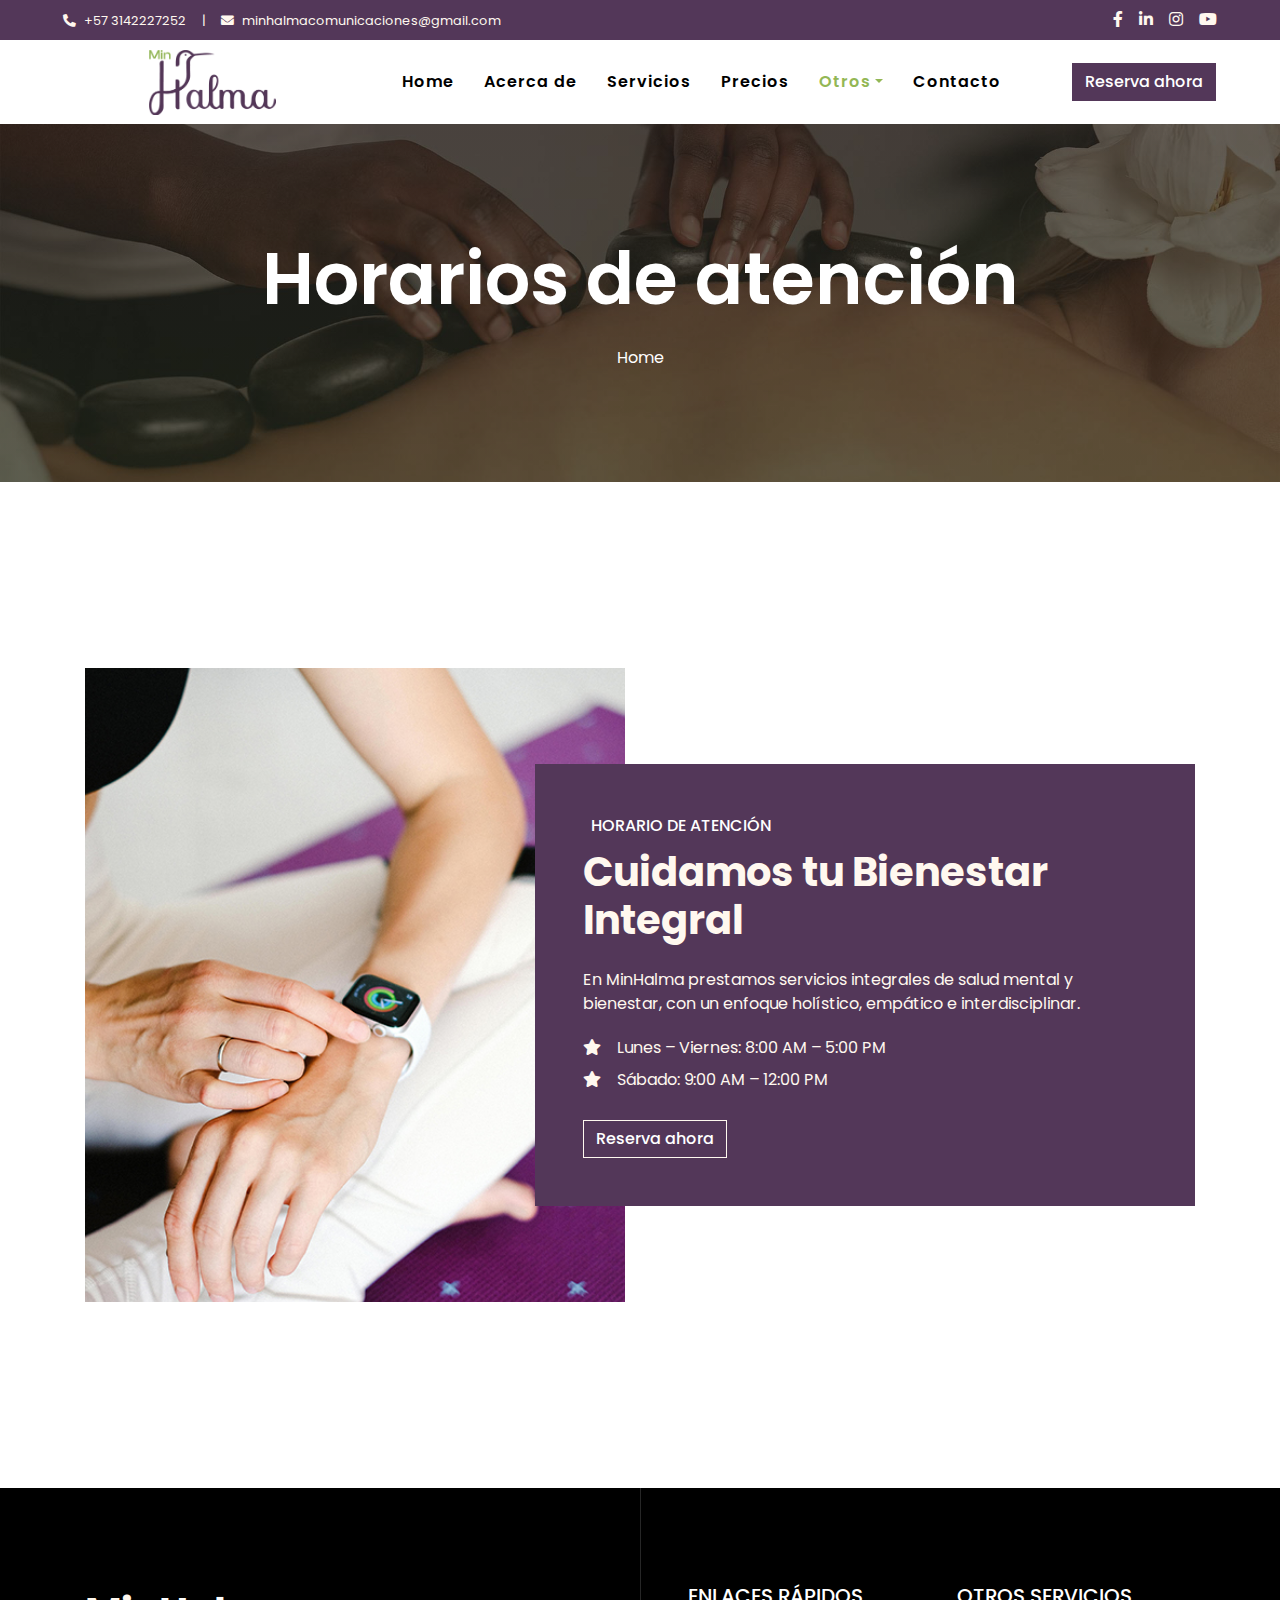
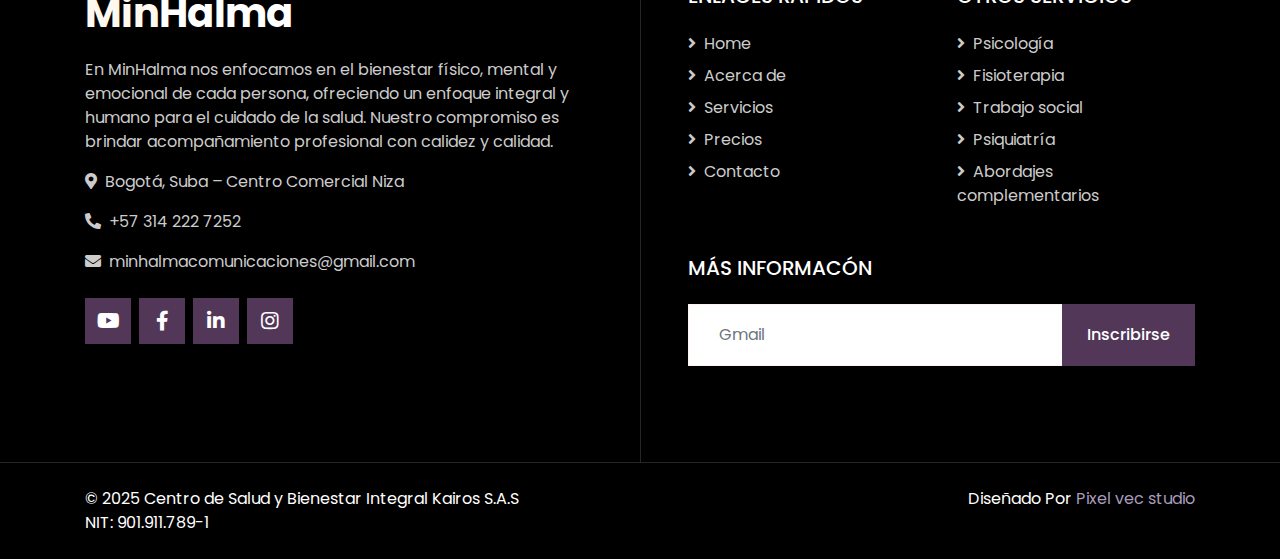
<file: opening.html>
<!DOCTYPE html>
<html lang="en">

<head>
    <meta charset="utf-8">
    <title> MinHalma </title>
    <meta content="width=device-width, initial-scale=1.0" name="viewport">
    <meta content="Free HTML Templates" name="keywords">
    <meta content="Free HTML Templates" name="description">

    <!-- Favicon -->
    <link href="img/favicon.ico" rel="icon">

    <!-- Google Web Fonts -->
    <link rel="preconnect" href="https://fonts.gstatic.com">
    <link href="https://fonts.googleapis.com/css2?family=Poppins:wght@400;500;600;700&display=swap" rel="stylesheet">

    <!-- Font Awesome -->
    <link href="https://cdnjs.cloudflare.com/ajax/libs/font-awesome/5.10.0/css/all.min.css" rel="stylesheet">

    <!-- Libraries Stylesheet -->
    <link href="lib/animate/animate.min.css" rel="stylesheet">
    <link href="lib/owlcarousel/assets/owl.carousel.min.css" rel="stylesheet">
    <link href="lib/tempusdominus/css/tempusdominus-bootstrap-4.min.css" rel="stylesheet" />

    <!-- Customized Bootstrap Stylesheet -->
    <link href="css/style.css" rel="stylesheet">
</head>

<body>
    <!-- Topbar Start -->
    <div class="container-fluid bg-light d-none d-lg-block">
        <div class="row py-2 px-lg-5">
            <div class="col-lg-6 text-left mb-2 mb-lg-0">
                <div class="d-inline-flex align-items-center">
                    <small><i class="fa fa-phone-alt mr-2"></i>+57 3142227252 </small>
                    <small class="px-3">|</small>
                    <small><i class="fa fa-envelope mr-2"></i>minhalmacomunicaciones@gmail.com</small>
                </div>
            </div>
            <div class="col-lg-6 text-right">
                <div class="d-inline-flex align-items-center">
                    <a class="text-primary px-2" href="https://www.facebook.com/profile.php?id=61579755485899&locale=es_LA">
                        <i class="fab fa-facebook-f"></i>
                    </a>
                    <a class="text-primary px-2" href="https://www.linkedin.com/company/minhalma/about/">
                        <i class="fab fa-linkedin-in"></i>
                    </a>
                    <a class="text-primary px-2" href="">
                        <i class="fab fa-instagram"></i>
                    </a>
                    <a class="text-primary pl-2" href="">
                        <i class="fab fa-youtube"></i>
                    </a>
                </div>
            </div>
        </div>
    </div>
    <!-- Topbar End -->


    <!-- Navbar Start -->
    <div class="container-fluid p-0">
        <nav class="navbar navbar-expand-lg bg-white navbar-light py-3 py-lg-0 px-lg-5">
            <a href="index.html" class="navbar-brand ml-lg-3 px-4">
                <img src="img/Logominhalma.png" alt="Min Halma Logo" style="height: 65px;">
            </a>
            <button type="button" class="navbar-toggler" data-toggle="collapse" data-target="#navbarCollapse">
                <span class="navbar-toggler-icon"></span>
            </button>
            <div class="collapse navbar-collapse justify-content-between px-lg-3" id="navbarCollapse">
                <div class="navbar-nav m-auto py-0">
                    <a href="index.html" class="nav-item nav-link">Home</a>
                    <a href="about.html" class="nav-item nav-link">Acerca de</a>
                    <a href="service.html" class="nav-item nav-link">Servicios</a>
                    <a href="price.html" class="nav-item nav-link">Precios</a>
                    <div class="nav-item dropdown">
                        <a href="#" class="nav-link dropdown-toggle active" data-toggle="dropdown">Otros</a>
                        <div class="dropdown-menu rounded-0 m-0">
                            <a href="appointment.html" class="dropdown-item">Cita</a>
                            <a href="opening.html" class="dropdown-item active">Horario de atención</a>
                            <a href="team.html" class="dropdown-item">Nuestro equipo</a>
                            <a href="testimonial.html" class="dropdown-item">Recomendación</a>
                        </div>
                    </div>
                    <a href="contact.html" class="nav-item nav-link">Contacto</a>
                </div>
                <a href="appointment.html" class="btn btn-primary d-none d-lg-block">Reserva ahora</a>
            </div>
        </nav>
    </div>
    <!-- Navbar End -->


    <!-- Header Start -->
    <div class="jumbotron jumbotron-fluid bg-jumbotron" style="margin-bottom: 90px;">
        <div class="container text-center py-5">
            <h3 class="text-white display-3 mb-4">Horarios de atención</h1>
            <div class="d-inline-flex align-items-center text-white">
                <p class="m-0"><a class="text-white" href="index.html">Home</a></p>
            </div>
        </div>
    </div>
    <!-- Header End -->


    <!-- Open Hours Start -->
    <div class="container-fluid py-5">
        <div class="container py-5">
            <div class="row">
                <div class="col-lg-6" style="min-height: 500px;">
                    <div class="position-relative h-100">
                        <img class="position-absolute w-100 h-100" src="img/horario.jpg" style="object-fit: cover;">
                    </div>
                </div>
                <div class="col-lg-6 pt-5 pb-lg-5">
                    <div class="hours-text bg-light p-4 p-lg-5 my-lg-5">
                        <h6 class="d-inline-block text-white text-uppercase bg-primary py-1 px-2">Horario de atención</h6>
                        <h1 style="color: #FFF8EF;" class="mb-4">Cuidamos tu Bienestar Integral</h1>
                        <p>En MinHalma prestamos servicios integrales de salud mental y bienestar, con un enfoque holístico, empático e interdisciplinar.</p>
                        <ul class="list-inline">
                            <li class="h6 py-1"><i class="fas fa-star text-primary mr-3"></i>Lunes – Viernes: 8:00 AM – 5:00 PM</li>
                            <li class="h6 py-1"><i class="fas fa-star text-primary mr-3"></i>Sábado: 9:00 AM – 12:00 PM</li>
                        </ul>
                        <a href="appointment.html" style="border-color: #FFF8EF;" class="btn btn-primary mt-2">Reserva ahora</a>
                    </div>
                </div>
            </div>
        </div>
    </div>
    <!-- Open Hours End -->


    <!-- Footer Start -->
    <div class="footer container-fluid position-relative bg-dark py-5" style="margin-top: 90px;">
        <div class="container pt-5">
            <div class="row">
                <div class="col-lg-6 pr-lg-5 mb-5">
                    <a href="index.html" class="navbar-brand">
                        <h1 class="mb-3 text-white"><span class="text-primary">Min</span>Halma</h1>
                    </a>
                    <p>En MinHalma nos enfocamos en el bienestar físico, mental y emocional de cada persona, ofreciendo un enfoque integral y humano para el cuidado de la salud. Nuestro compromiso es brindar acompañamiento profesional con calidez y calidad.</p>
                    <p><i class="fa fa-map-marker-alt mr-2"></i>Bogotá, Suba – Centro Comercial Niza</p>
                    <p><i class="fa fa-phone-alt mr-2"></i>+57 314 222 7252</p>
                    <p><i class="fa fa-envelope mr-2"></i>minhalmacomunicaciones@gmail.com</p>
                    <div class="d-flex justify-content-start mt-4">
                        <a class="btn btn-lg btn-primary btn-lg-square mr-2" href="#"><i class="fab fa-youtube"></i></a>
                        <a class="btn btn-lg btn-primary btn-lg-square mr-2" href="https://www.facebook.com/profile.php?id=61579755485899&locale=es_LA"><i class="fab fa-facebook-f"></i></a>
                        <a class="btn btn-lg btn-primary btn-lg-square mr-2" href="https://www.linkedin.com/company/minhalma/about/"><i class="fab fa-linkedin-in"></i></a>
                        <a class="btn btn-lg btn-primary btn-lg-square" href="#"><i class="fab fa-instagram"></i></a>
                    </div>
                </div>
                <div class="col-lg-6 pl-lg-5">
                    <div class="row">
                        <div class="col-sm-6 mb-5">
                            <h5 class="text-white text-uppercase mb-4">Enlaces rápidos</h5>
                            <div class="d-flex flex-column justify-content-start">
                                <a class="text-white-50 mb-2" href="index.html"><i class="fa fa-angle-right mr-2"></i>Home</a>
                                <a class="text-white-50 mb-2" href="about.html"><i class="fa fa-angle-right mr-2"></i>Acerca de</a>
                                <a class="text-white-50 mb-2" href="service.html"><i class="fa fa-angle-right mr-2"></i>Servicios</a>
                                <a class="text-white-50 mb-2" href="price.html"><i class="fa fa-angle-right mr-2"></i>Precios</a>
                                <a class="text-white-50" href="contact.html"><i class="fa fa-angle-right mr-2"></i>Contacto</a>
                            </div>
                        </div>
                        <div class="col-sm-6 mb-5">
                            <h5 class="text-white text-uppercase mb-4">Otros Servicios</h5>
                            <div class="d-flex flex-column justify-content-start">
                                <a class="text-white-50 mb-2" href="appointment.html"><i class="fa fa-angle-right mr-2"></i>Psicología</a>
                                <a class="text-white-50 mb-2" href="appointment.html"><i class="fa fa-angle-right mr-2"></i>Fisioterapia</a>
                                <a class="text-white-50 mb-2" href="appointment.html"><i class="fa fa-angle-right mr-2"></i>Trabajo social</a>
                                <a class="text-white-50 mb-2" href="appointment.html"><i class="fa fa-angle-right mr-2"></i>Psiquiatría</a>
                                <a class="text-white-50" href="appointment.html"><i class="fa fa-angle-right mr-2"></i>Abordajes complementarios</a>
                            </div>
                        </div>
                        <div class="col-sm-12 mb-5">
                            <h5 class="text-white text-uppercase mb-4">Más Informacón</h5>
                            <div class="w-100">
                                <div class="input-group">
                                    <input type="text" class="form-control border-light" style="padding: 30px;" placeholder="Gmail">
                                    <div class="input-group-append">
                                        <button class="btn btn-primary px-4">Inscribirse</button>
                                    </div>
                                </div>
                            </div>
                        </div>
                    </div>
                </div>
            </div>
        </div>
    </div>
    <div class="container-fluid bg-dark text-light border-top py-4" style="border-color: rgba(256, 256, 256, .15) !important;">
        <div class="container">
            <div class="row">
                <div class="col-md-6 text-center text-md-left mb-3 mb-md-0">
                    <p class="m-0 text-white"> &copy; 2025 Centro de Salud y Bienestar Integral Kairos S.A.S <br> NIT: 901.911.789-1 </p>
                </div>
                <div class="col-md-6 text-center text-md-right">
                    <p class="m-0 text-white">Diseñado Por <a style="color:#a89bbd ;" href="https://www.behance.net/santiagolache">Pixel vec studio</a></p>
                </div>
            </div>
        </div>
    </div>
    <!-- Footer End -->


    <!-- Back to Top -->
    <a href="#" class="btn btn-lg btn-primary back-to-top"><i class="fa fa-angle-double-up"></i></a>


    <!-- JavaScript Libraries -->
    <script src="https://code.jquery.com/jquery-3.4.1.min.js"></script>
    <script src="https://stackpath.bootstrapcdn.com/bootstrap/4.4.1/js/bootstrap.bundle.min.js"></script>
    <script src="lib/easing/easing.min.js"></script>
    <script src="lib/waypoints/waypoints.min.js"></script>
    <script src="lib/counterup/counterup.min.js"></script>
    <script src="lib/owlcarousel/owl.carousel.min.js"></script>
    <script src="lib/tempusdominus/js/moment.min.js"></script>
    <script src="lib/tempusdominus/js/moment-timezone.min.js"></script>
    <script src="lib/tempusdominus/js/tempusdominus-bootstrap-4.min.js"></script>

    <!-- Contact Javascript File -->
    <script src="mail/jqBootstrapValidation.min.js"></script>
    <script src="mail/contact.js"></script>

    <!-- Template Javascript -->
    <script src="js/main.js"></script>
</body>

</html>
</file>
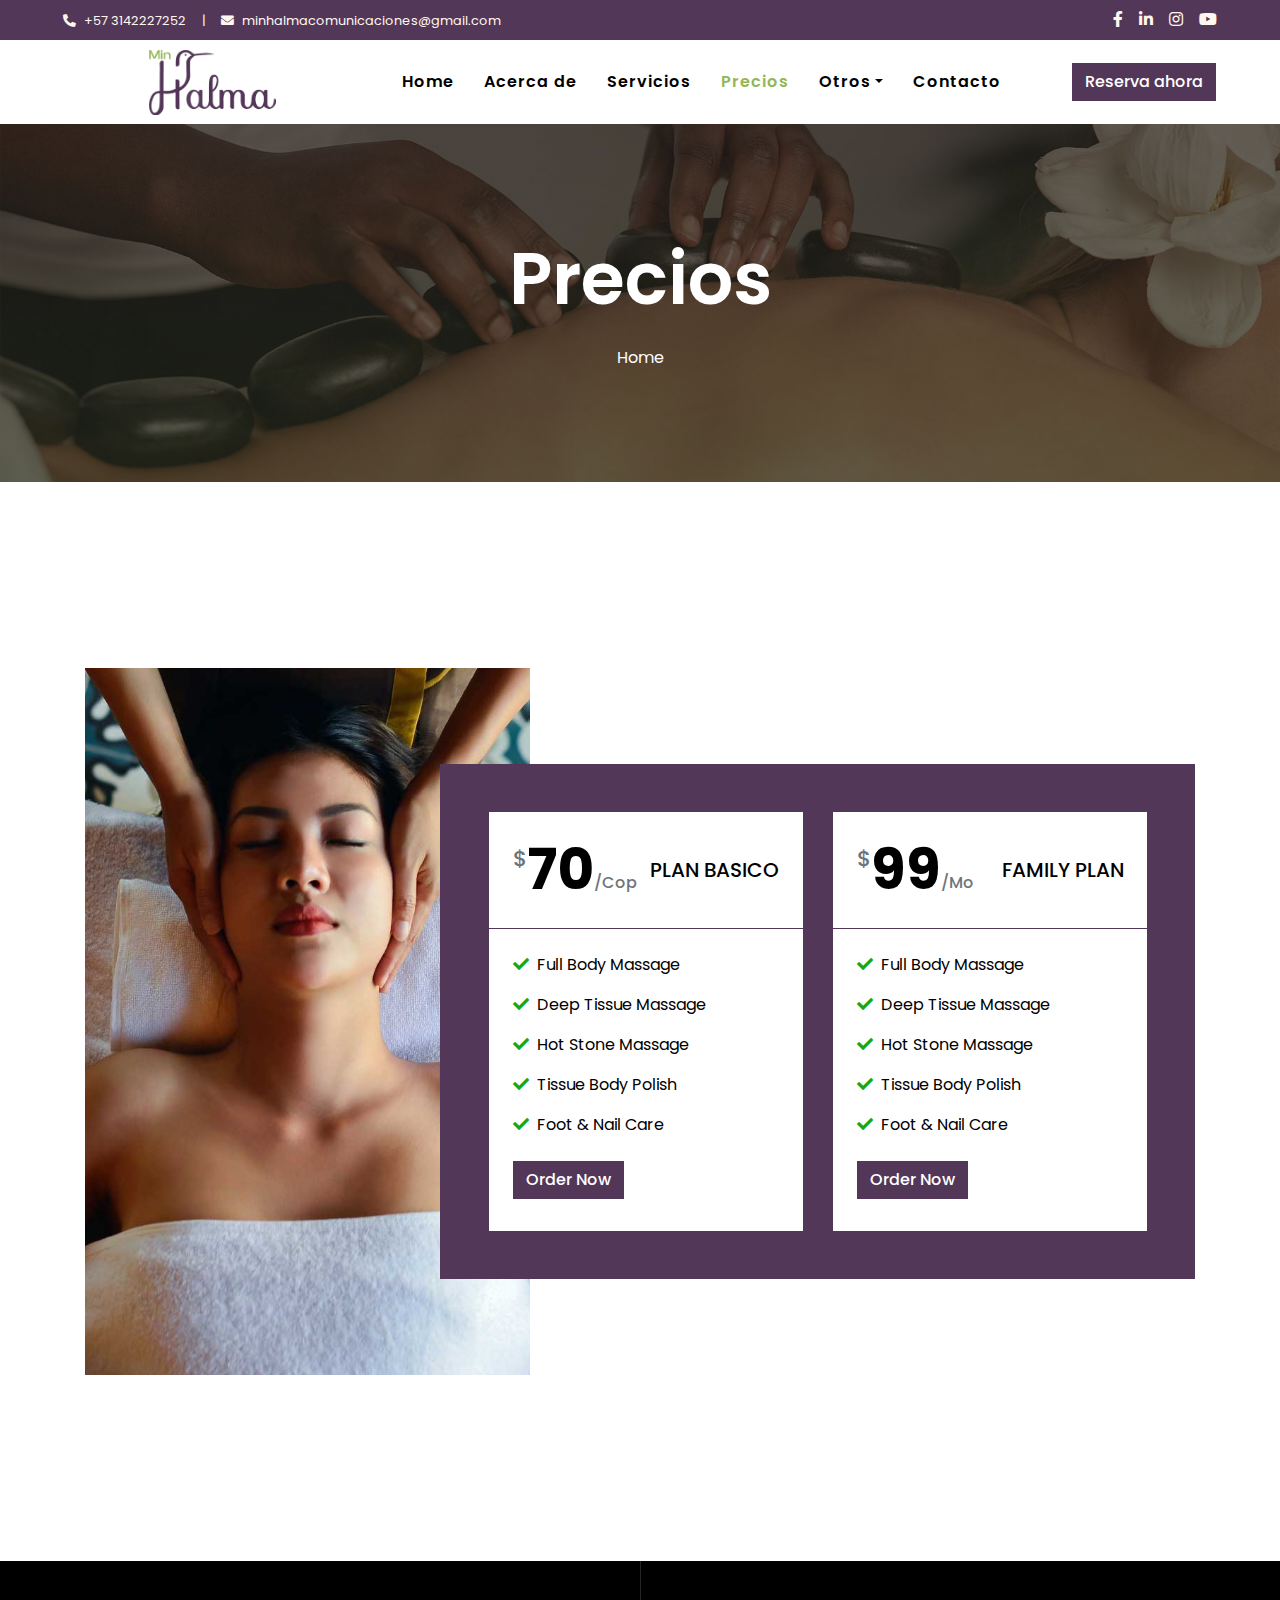
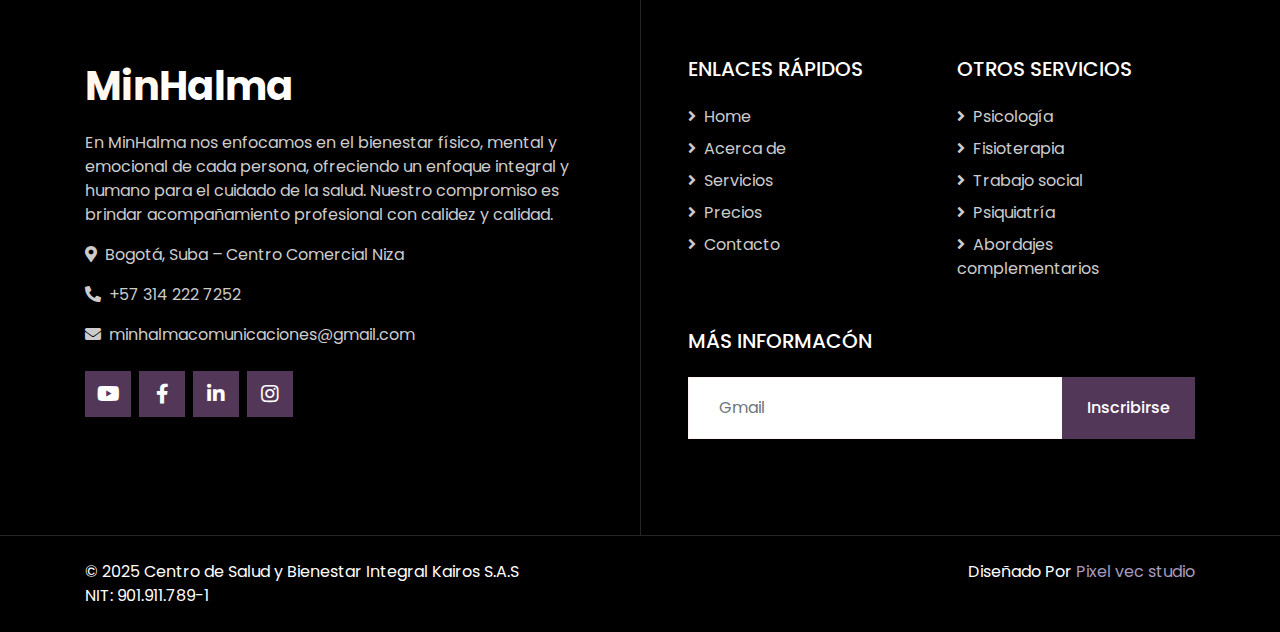
<file: price.html>
<!DOCTYPE html>
<html lang="en">

<head>
    <meta charset="utf-8">
    <title> MinHalma </title>
    <meta content="width=device-width, initial-scale=1.0" name="viewport">
    <meta content="Free HTML Templates" name="keywords">
    <meta content="Free HTML Templates" name="description">

    <!-- Favicon -->
    <link href="img/favicon.ico" rel="icon">

    <!-- Google Web Fonts -->
    <link rel="preconnect" href="https://fonts.gstatic.com">
    <link href="https://fonts.googleapis.com/css2?family=Poppins:wght@400;500;600;700&display=swap" rel="stylesheet">

    <!-- Font Awesome -->
    <link href="https://cdnjs.cloudflare.com/ajax/libs/font-awesome/5.10.0/css/all.min.css" rel="stylesheet">

    <!-- Libraries Stylesheet -->
    <link href="lib/animate/animate.min.css" rel="stylesheet">
    <link href="lib/owlcarousel/assets/owl.carousel.min.css" rel="stylesheet">
    <link href="lib/tempusdominus/css/tempusdominus-bootstrap-4.min.css" rel="stylesheet" />

    <!-- Customized Bootstrap Stylesheet -->
    <link href="css/style.css" rel="stylesheet">
</head>

<body>
    <!-- Topbar Start -->
    <div class="container-fluid bg-light d-none d-lg-block">
        <div class="row py-2 px-lg-5">
            <div class="col-lg-6 text-left mb-2 mb-lg-0">
                <div class="d-inline-flex align-items-center">
                    <small><i class="fa fa-phone-alt mr-2"></i>+57 3142227252 </small>
                    <small class="px-3">|</small>
                    <small><i class="fa fa-envelope mr-2"></i>minhalmacomunicaciones@gmail.com</small>
                </div>
            </div>
            <div class="col-lg-6 text-right">
                <div class="d-inline-flex align-items-center">
                    <a class="text-primary px-2" href="https://www.facebook.com/profile.php?id=61579755485899&locale=es_LA">
                        <i class="fab fa-facebook-f"></i>
                    </a>
                    <a class="text-primary px-2" href="https://www.linkedin.com/company/minhalma/about/">
                        <i class="fab fa-linkedin-in"></i>
                    </a>
                    <a class="text-primary px-2" href="">
                        <i class="fab fa-instagram"></i>
                    </a>
                    <a class="text-primary pl-2" href="">
                        <i class="fab fa-youtube"></i>
                    </a>
                </div>
            </div>
        </div>
    </div>
    <!-- Topbar End -->


    <!-- Navbar Start -->
    <div class="container-fluid p-0">
        <nav class="navbar navbar-expand-lg bg-white navbar-light py-3 py-lg-0 px-lg-5">
            <a href="index.html" class="navbar-brand ml-lg-3 px-4">
                <img src="img/Logominhalma.png" alt="Min Halma Logo" style="height: 65px;">
            </a>
            <button type="button" class="navbar-toggler" data-toggle="collapse" data-target="#navbarCollapse">
                <span class="navbar-toggler-icon"></span>
            </button>
            <div class="collapse navbar-collapse justify-content-between px-lg-3" id="navbarCollapse">
                <div class="navbar-nav m-auto py-0">
                    <a href="index.html" class="nav-item nav-link">Home</a>
                    <a href="about.html" class="nav-item nav-link">Acerca de</a>
                    <a href="service.html" class="nav-item nav-link">Servicios</a>
                    <a href="price.html" class="nav-item nav-link active">Precios</a>
                    <div class="nav-item dropdown">
                        <a href="#" class="nav-link dropdown-toggle" data-toggle="dropdown">Otros</a>
                        <div class="dropdown-menu rounded-0 m-0">
                            <a href="appointment.html" class="dropdown-item">Cita</a>
                            <a href="opening.html" class="dropdown-item">Horario de atención</a>
                            <a href="team.html" class="dropdown-item">Nuestro equipo</a>
                            <a href="testimonial.html" class="dropdown-item">Recomendación</a>
                        </div>
                    </div>
                    <a href="contact.html" class="nav-item nav-link">Contacto</a>
                </div>
                <a href="appointment.html" class="btn btn-primary d-none d-lg-block">Reserva ahora</a>
            </div>
        </nav>
    </div>
    <!-- Navbar End -->


    <!-- Header Start -->
    <div class="jumbotron jumbotron-fluid bg-jumbotron" style="margin-bottom: 90px;">
        <div class="container text-center py-5">
            <h3 class="text-white display-3 mb-4">Precios</h3>
            <div class="d-inline-flex align-items-center text-white">
                <p class="m-0"><a class="text-white" href="index.html">Home</a></p>
            </div>
        </div>
    </div>
    <!-- Header End -->


    <!-- Pricing Start -->
    <div class="container-fluid py-5">
        <div class="container py-5">
            <div class="row">
                <div class="col-lg-5" style="min-height: 500px;">
                    <div class="position-relative h-100">
                        <img class="position-absolute w-100 h-100" src="img/pricing.jpg" style="object-fit: cover;">
                    </div>
                </div>
                <div class="col-lg-7 pt-5 pb-lg-5">
                    <div class="pricing-text bg-light p-4 p-lg-5 my-lg-5">
                        <div class="owl-carousel pricing-carousel">
                            <div class="bg-white">
                                <div class="d-flex align-items-center justify-content-between border-bottom border-primary p-4">
                                    <h1 class="display-4 mb-0">
                                        <small class="align-top text-muted font-weight-medium" style="font-size: 22px; line-height: 45px;">$</small>70<small class="align-bottom text-muted font-weight-medium" style="font-size: 16px; line-height: 40px;">/Cop</small>
                                    </h1>
                                    <h5 style="color: black;" class="text-uppercase m-0">Plan Basico</h5>
                                </div>
                                <div class="p-4" style="color: black;">
                                    <p><i class="fa fa-check text-success mr-2"></i>Full Body Massage</p>
                                    <p><i class="fa fa-check text-success mr-2"></i>Deep Tissue Massage</p>
                                    <p><i class="fa fa-check text-success mr-2"></i>Hot Stone Massage</p>
                                    <p><i class="fa fa-check text-success mr-2"></i>Tissue Body Polish</p>
                                    <p><i class="fa fa-check text-success mr-2"></i>Foot & Nail Care</p>
                                    <a href="appointment.html" class="btn btn-primary my-2">Order Now</a>
                                </div>
                            </div>
                            <div class="bg-white">
                                <div class="d-flex align-items-center justify-content-between border-bottom border-primary p-4">
                                    <h1 class="display-4 mb-0">
                                        <small class="align-top text-muted font-weight-medium" style="font-size: 22px; line-height: 45px;">$</small>99<small class="align-bottom text-muted font-weight-medium" style="font-size: 16px; line-height: 40px;">/Mo</small>
                                    </h1>
                                    <h5 style="color: black;" class="text-uppercase m-0">Family Plan</h5>
                                </div>
                                <div class="p-4" style="color: black;">
                                    <p><i class="fa fa-check text-success mr-2"></i>Full Body Massage</p>
                                    <p><i class="fa fa-check text-success mr-2"></i>Deep Tissue Massage</p>
                                    <p><i class="fa fa-check text-success mr-2"></i>Hot Stone Massage</p>
                                    <p><i class="fa fa-check text-success mr-2"></i>Tissue Body Polish</p>
                                    <p><i class="fa fa-check text-success mr-2"></i>Foot & Nail Care</p>
                                    <a href="appointment.html" class="btn btn-primary my-2">Order Now</a>
                                </div>
                            </div>
                            <div class="bg-white">
                                <div class="d-flex align-items-center justify-content-between border-bottom border-primary p-4">
                                    <h1 class="display-4 mb-0">
                                        <small class="align-top text-muted font-weight-medium" style="font-size: 22px; line-height: 45px;">$</small>149<small class="align-bottom text-muted font-weight-medium" style="font-size: 16px; line-height: 40px;">/Mo</small>
                                    </h1>
                                    <h5 style="color: black;" class="text-uppercase m-0">VIP Plan</h5>
                                </div>
                                <div class="p-4" style="color: black;">
                                    <p><i class="fa fa-check text-success mr-2"></i>Full Body Massage</p>
                                    <p><i class="fa fa-check text-success mr-2"></i>Deep Tissue Massage</p>
                                    <p><i class="fa fa-check text-success mr-2"></i>Hot Stone Massage</p>
                                    <p><i class="fa fa-check text-success mr-2"></i>Tissue Body Polish</p>
                                    <p><i class="fa fa-check text-success mr-2"></i>Foot & Nail Care</p>
                                    <a href="appointment.html" class="btn btn-primary my-2">Order Now</a>
                                </div>
                            </div>
                        </div>
                    </div>
                </div>
            </div>
        </div>
    </div>
    <!-- Pricing End -->

    <!-- Footer Start -->
    <div class="footer container-fluid position-relative bg-dark py-5" style="margin-top: 90px;">
        <div class="container pt-5">
            <div class="row">
                <div class="col-lg-6 pr-lg-5 mb-5">
                    <a href="index.html" class="navbar-brand">
                        <h1 class="mb-3 text-white"><span class="text-primary">Min</span>Halma</h1>
                    </a>
                    <p>En MinHalma nos enfocamos en el bienestar físico, mental y emocional de cada persona, ofreciendo un enfoque integral y humano para el cuidado de la salud. Nuestro compromiso es brindar acompañamiento profesional con calidez y calidad.</p>
                    <p><i class="fa fa-map-marker-alt mr-2"></i>Bogotá, Suba – Centro Comercial Niza</p>
                    <p><i class="fa fa-phone-alt mr-2"></i>+57 314 222 7252</p>
                    <p><i class="fa fa-envelope mr-2"></i>minhalmacomunicaciones@gmail.com</p>
                    <div class="d-flex justify-content-start mt-4">
                        <a class="btn btn-lg btn-primary btn-lg-square mr-2" href="#"><i class="fab fa-youtube"></i></a>
                        <a class="btn btn-lg btn-primary btn-lg-square mr-2" href="https://www.facebook.com/profile.php?id=61579755485899&locale=es_LA"><i class="fab fa-facebook-f"></i></a>
                        <a class="btn btn-lg btn-primary btn-lg-square mr-2" href="https://www.linkedin.com/company/minhalma/about/"><i class="fab fa-linkedin-in"></i></a>
                        <a class="btn btn-lg btn-primary btn-lg-square" href="#"><i class="fab fa-instagram"></i></a>
                    </div>
                </div>
                <div class="col-lg-6 pl-lg-5">
                    <div class="row">
                        <div class="col-sm-6 mb-5">
                            <h5 class="text-white text-uppercase mb-4">Enlaces rápidos</h5>
                            <div class="d-flex flex-column justify-content-start">
                                <a class="text-white-50 mb-2" href="index.html"><i class="fa fa-angle-right mr-2"></i>Home</a>
                                <a class="text-white-50 mb-2" href="about.html"><i class="fa fa-angle-right mr-2"></i>Acerca de</a>
                                <a class="text-white-50 mb-2" href="service.html"><i class="fa fa-angle-right mr-2"></i>Servicios</a>
                                <a class="text-white-50 mb-2" href="price.html"><i class="fa fa-angle-right mr-2"></i>Precios</a>
                                <a class="text-white-50" href="contact.html"><i class="fa fa-angle-right mr-2"></i>Contacto</a>
                            </div>
                        </div>
                        <div class="col-sm-6 mb-5">
                            <h5 class="text-white text-uppercase mb-4">Otros Servicios</h5>
                            <div class="d-flex flex-column justify-content-start">
                                <a class="text-white-50 mb-2" href="appointment.html"><i class="fa fa-angle-right mr-2"></i>Psicología</a>
                                <a class="text-white-50 mb-2" href="appointment.html"><i class="fa fa-angle-right mr-2"></i>Fisioterapia</a>
                                <a class="text-white-50 mb-2" href="appointment.html"><i class="fa fa-angle-right mr-2"></i>Trabajo social</a>
                                <a class="text-white-50 mb-2" href="appointment.html"><i class="fa fa-angle-right mr-2"></i>Psiquiatría</a>
                                <a class="text-white-50" href="appointment.html"><i class="fa fa-angle-right mr-2"></i>Abordajes complementarios</a>
                            </div>
                        </div>
                        <div class="col-sm-12 mb-5">
                            <h5 class="text-white text-uppercase mb-4">Más Informacón</h5>
                            <div class="w-100">
                                <div class="input-group">
                                    <input type="text" class="form-control border-light" style="padding: 30px;" placeholder="Gmail">
                                    <div class="input-group-append">
                                        <button class="btn btn-primary px-4">Inscribirse</button>
                                    </div>
                                </div>
                            </div>
                        </div>
                    </div>
                </div>
            </div>
        </div>
    </div>
    <div class="container-fluid bg-dark text-light border-top py-4" style="border-color: rgba(256, 256, 256, .15) !important;">
        <div class="container">
            <div class="row">
                <div class="col-md-6 text-center text-md-left mb-3 mb-md-0">
                    <p class="m-0 text-white"> &copy; 2025 Centro de Salud y Bienestar Integral Kairos S.A.S <br> NIT: 901.911.789-1 </p>
                </div>
                <div class="col-md-6 text-center text-md-right">
                    <p class="m-0 text-white">Diseñado Por <a style="color:#a89bbd ;" href="https://www.behance.net/santiagolache">Pixel vec studio</a></p>
                </div>
            </div>
        </div>
    </div>
    <!-- Footer End -->


    <!-- Back to Top -->
    <a href="#" class="btn btn-lg btn-primary back-to-top"><i class="fa fa-angle-double-up"></i></a>


    <!-- JavaScript Libraries -->
    <script src="https://code.jquery.com/jquery-3.4.1.min.js"></script>
    <script src="https://stackpath.bootstrapcdn.com/bootstrap/4.4.1/js/bootstrap.bundle.min.js"></script>
    <script src="lib/easing/easing.min.js"></script>
    <script src="lib/waypoints/waypoints.min.js"></script>
    <script src="lib/counterup/counterup.min.js"></script>
    <script src="lib/owlcarousel/owl.carousel.min.js"></script>
    <script src="lib/tempusdominus/js/moment.min.js"></script>
    <script src="lib/tempusdominus/js/moment-timezone.min.js"></script>
    <script src="lib/tempusdominus/js/tempusdominus-bootstrap-4.min.js"></script>

    <!-- Contact Javascript File -->
    <script src="mail/jqBootstrapValidation.min.js"></script>
    <script src="mail/contact.js"></script>

    <!-- Template Javascript -->
    <script src="js/main.js"></script>
</body>

</html>
</file>
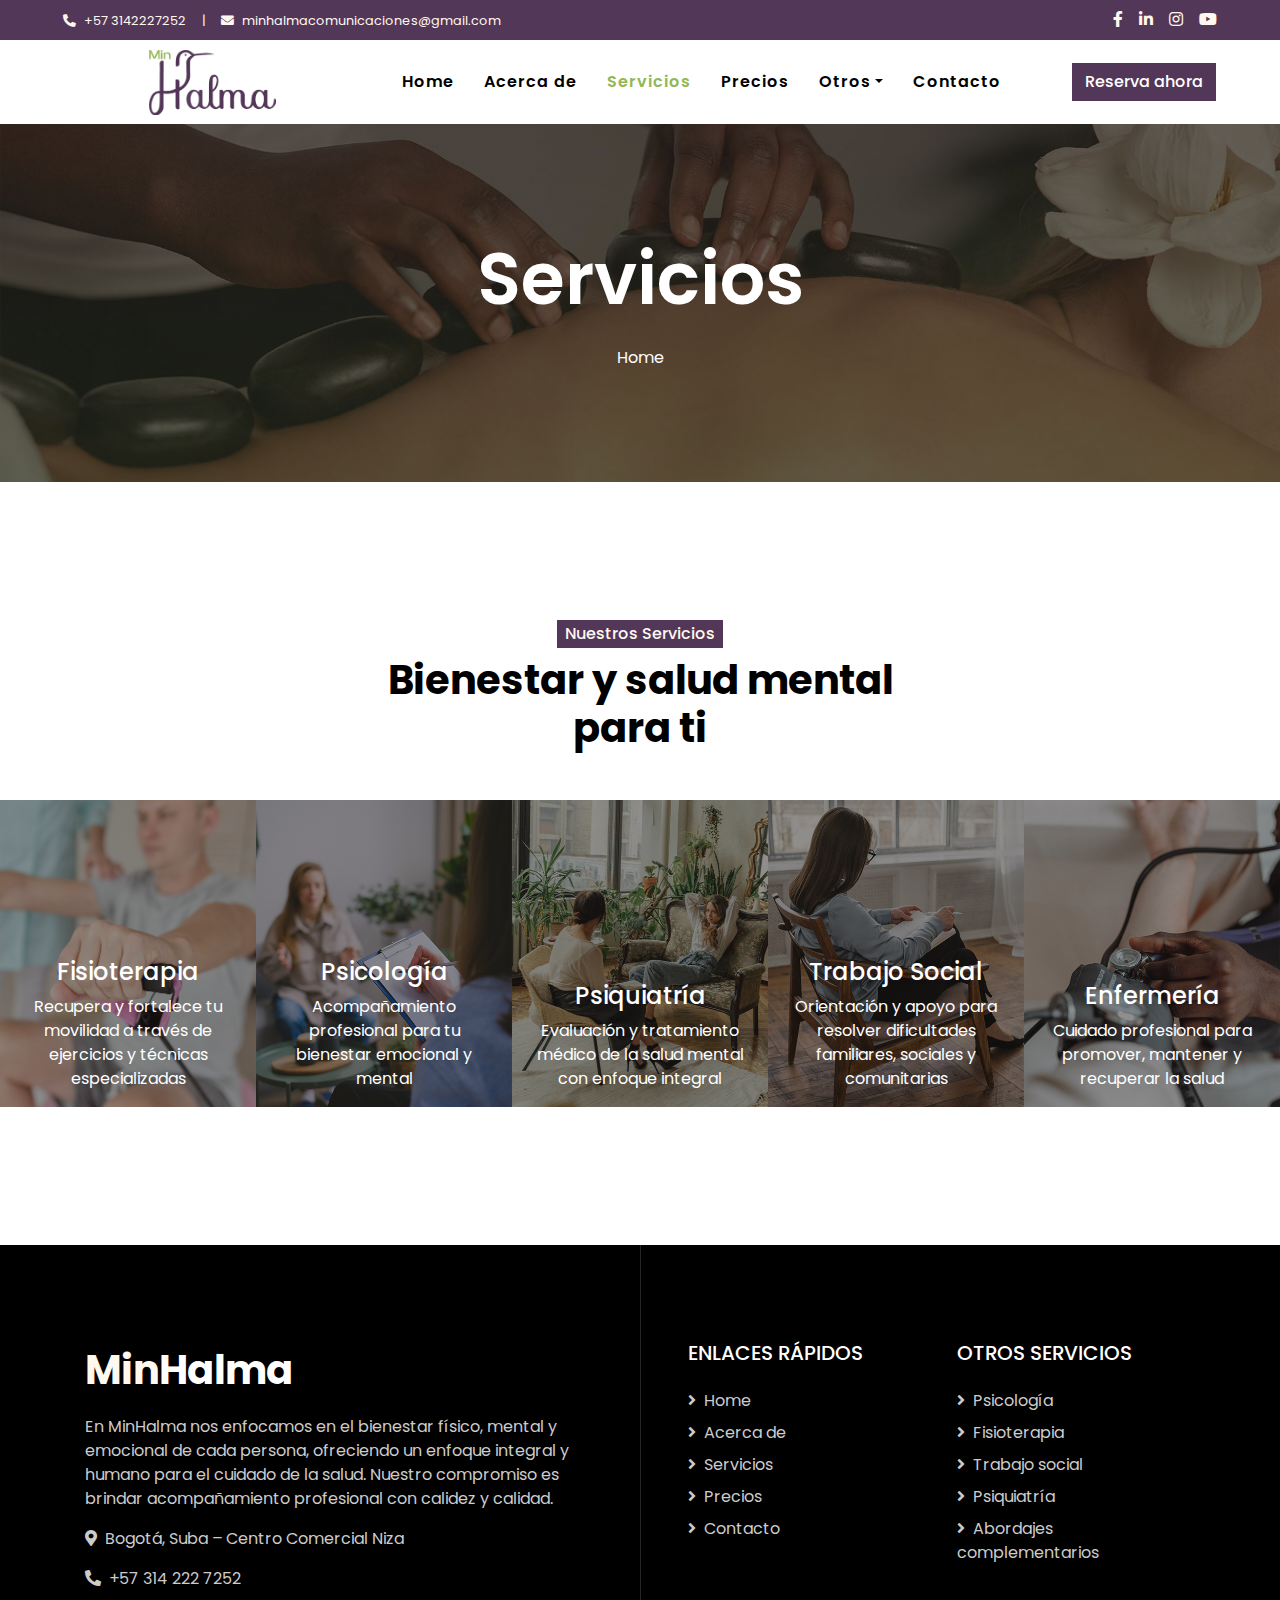
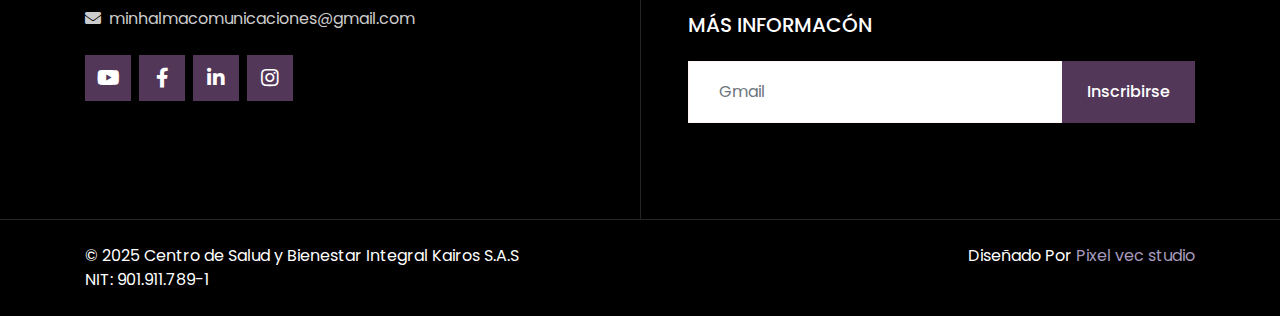
<file: service.html>
<!DOCTYPE html>
<html lang="en">

<head>
    <meta charset="utf-8">
    <title> MinHalma </title>
    <meta content="width=device-width, initial-scale=1.0" name="viewport">
    <meta content="Free HTML Templates" name="keywords">
    <meta content="Free HTML Templates" name="description">

    <!-- Favicon -->
    <link href="img/favicon.ico" rel="icon">

    <!-- Google Web Fonts -->
    <link rel="preconnect" href="https://fonts.gstatic.com">
    <link href="https://fonts.googleapis.com/css2?family=Poppins:wght@400;500;600;700&display=swap" rel="stylesheet">

    <!-- Font Awesome -->
    <link href="https://cdnjs.cloudflare.com/ajax/libs/font-awesome/5.10.0/css/all.min.css" rel="stylesheet">

    <!-- Libraries Stylesheet -->
    <link href="lib/animate/animate.min.css" rel="stylesheet">
    <link href="lib/owlcarousel/assets/owl.carousel.min.css" rel="stylesheet">
    <link href="lib/tempusdominus/css/tempusdominus-bootstrap-4.min.css" rel="stylesheet" />

    <!-- Customized Bootstrap Stylesheet -->
    <link href="css/style.css" rel="stylesheet">
</head>

<body>
    <!-- Topbar Start -->
    <div class="container-fluid bg-light d-none d-lg-block">
        <div class="row py-2 px-lg-5">
            <div class="col-lg-6 text-left mb-2 mb-lg-0">
                <div class="d-inline-flex align-items-center">
                    <small><i class="fa fa-phone-alt mr-2"></i>+57 3142227252 </small>
                    <small class="px-3">|</small>
                    <small><i class="fa fa-envelope mr-2"></i>minhalmacomunicaciones@gmail.com</small>
                </div>
            </div>
            <div class="col-lg-6 text-right">
                <div class="d-inline-flex align-items-center">
                    <a class="text-primary px-2" href="https://www.facebook.com/profile.php?id=61579755485899&locale=es_LA">
                        <i class="fab fa-facebook-f"></i>
                    </a>
                    <a class="text-primary px-2" href="https://www.linkedin.com/company/minhalma/about/">
                        <i class="fab fa-linkedin-in"></i>
                    </a>
                    <a class="text-primary px-2" href="">
                        <i class="fab fa-instagram"></i>
                    </a>
                    <a class="text-primary pl-2" href="">
                        <i class="fab fa-youtube"></i>
                    </a>
                </div>
            </div>
        </div>
    </div>
    <!-- Topbar End -->


    <!-- Navbar Start -->
    <div class="container-fluid p-0">
        <nav class="navbar navbar-expand-lg bg-white navbar-light py-3 py-lg-0 px-lg-5">
            <a href="index.html" class="navbar-brand ml-lg-3 px-4">
                <img src="img/Logominhalma.png" alt="Min Halma Logo" style="height: 65px;">
            </a>
            <button type="button" class="navbar-toggler" data-toggle="collapse" data-target="#navbarCollapse">
                <span class="navbar-toggler-icon"></span>
            </button>
            <div class="collapse navbar-collapse justify-content-between px-lg-3" id="navbarCollapse">
                <div class="navbar-nav m-auto py-0">
                    <a href="index.html" class="nav-item nav-link ">Home</a>
                    <a href="about.html" class="nav-item nav-link">Acerca de</a>
                    <a href="service.html" class="nav-item nav-link active">Servicios</a>
                    <a href="price.html" class="nav-item nav-link">Precios</a>
                    <div class="nav-item dropdown">
                        <a href="#" class="nav-link dropdown-toggle" data-toggle="dropdown">Otros</a>
                        <div class="dropdown-menu rounded-0 m-0">
                            <a href="appointment.html" class="dropdown-item">Cita</a>
                            <a href="opening.html" class="dropdown-item">Horario de atención</a>
                            <a href="team.html" class="dropdown-item">Nuestro equipo</a>
                            <a href="testimonial.html" class="dropdown-item">Recomendación</a>
                        </div>
                    </div>
                    <a href="contact.html" class="nav-item nav-link">Contacto</a>
                </div>
                <a href="appointment.html" class="btn btn-primary d-none d-lg-block">Reserva ahora</a>
            </div>
        </nav>
    </div>
    <!-- Navbar End -->


    <!-- Header Start -->
    <div class="jumbotron jumbotron-fluid bg-jumbotron" style="margin-bottom: 90px;">
        <div class="container text-center py-5">
            <h3 class="text-white display-3 mb-4">Servicios</h3>
            <div class="d-inline-flex align-items-center text-white">
                <p class="m-0"><a class="text-white" href="index.html">Home</a></p>
            </div>
        </div>
    </div>
    <!-- Header End -->


    <!-- Service Start -->
    <div class="container-fluid px-0 py-5 my-5">
        <div class="row mx-0 justify-content-center text-center">
            <div class="col-lg-6">
                <h6 class="d-inline-block bg-light text-primary py-1 px-2">Nuestros Servicios</h6>
                <h1>Bienestar y salud mental para ti</h1>
            </div>
        </div>
        <div class="owl-carousel service-carousel">
            <div class="service-item position-relative">
                <img class="img-fluid" src="img/service-1.jpg" alt="">
                <div class="service-text text-center">
                    <h4 class="text-white font-weight-medium px-3">Fisioterapia</h4>
                    <p class="text-white px-3 mb-3">Recupera y fortalece tu movilidad a través de ejercicios y técnicas especializadas</p>
                    <div class="w-100 bg-white text-center p-4" >
                        <a class="btn btn-primary" href="appointment.html">Agendar</a>
                    </div>
                </div>
            </div>
            <div class="service-item position-relative">
                <img class="img-fluid" src="img/service-2.jpg" alt="">
                <div class="service-text text-center">
                    <h4 class="text-white font-weight-medium px-3">Psicología</h4>
                    <p class="text-white px-3 mb-3">Acompañamiento profesional para tu bienestar emocional y mental</p>
                    <div class="w-100 bg-white text-center p-4" >
                        <a class="btn btn-primary" href="appointment.html">Agendar</a>
                    </div>
                </div>
            </div>
            <div class="service-item position-relative">
                <img class="img-fluid" src="img/service-3.jpg" alt="">
                <div class="service-text text-center">
                    <h4 class="text-white font-weight-medium px-3">Psiquiatría</h4>
                    <p class="text-white px-3 mb-3">Evaluación y tratamiento médico de la salud mental con enfoque integral</p>
                    <div class="w-100 bg-white text-center p-4" >
                        <a class="btn btn-primary" href="appointment.html">Agendar</a>
                    </div>
                </div>
            </div>
            <div class="service-item position-relative">
                <img class="img-fluid" src="img/service-4.jpg" alt="">
                <div class="service-text text-center">
                    <h4 class="text-white font-weight-medium px-3">Trabajo Social</h4>
                    <p class="text-white px-3 mb-3">Orientación y apoyo para resolver dificultades familiares, sociales y comunitarias</p>
                    <div class="w-100 bg-white text-center p-4" >
                        <a class="btn btn-primary" href="appointment.html">Agendar</a>
                    </div>
                </div>
            </div>
            <div class="service-item position-relative">
                <img class="img-fluid" src="img/service-5.jpg" alt="">
                <div class="service-text text-center">
                    <h4 class="text-white font-weight-medium px-3">Enfermería</h4>
                    <p class="text-white px-3 mb-3">Cuidado profesional para promover, mantener y recuperar la salud</p>
                    <div class="w-100 bg-white text-center p-4" >
                        <a class="btn btn-primary" href="appointment.html">Agendar</a>
                    </div>
                </div>
            </div>
            <div class="service-item position-relative">
                <img class="img-fluid" src="img/service-6.jpg" alt="">
                <div class="service-text text-center">
                    <h4 class="text-white font-weight-medium px-3">Diversidad Sexual y de Género</h4>
                    <p class="text-white px-3 mb-3">Consultoría especializada en identidad, orientación y acompañamiento inclusivo</p>
                    <div class="w-100 bg-white text-center p-4" >
                        <a class="btn btn-primary" href="appointment.html">Agendar</a>
                    </div>
                </div>
            </div>
            <div class="service-item position-relative">
                <img class="img-fluid" src="img/service-7.jpg" alt="">
                <div class="service-text text-center">
                    <h4 class="text-white font-weight-medium px-3">Arteterapia y Danza Consciente</h4>
                    <p class="text-white px-3 mb-3">Expresión y sanación a través del arte, el movimiento y la creatividad</p>
                    <div class="w-100 bg-white text-center p-4" >
                        <a class="btn btn-primary" href="appointment.html">Agendar</a>
                    </div>
                </div>
            </div>
        </div>
    </div>
    <!-- Service End -->


    <!-- Footer Start -->
    <div class="footer container-fluid position-relative bg-dark py-5" style="margin-top: 90px;">
        <div class="container pt-5">
            <div class="row">
                <div class="col-lg-6 pr-lg-5 mb-5">
                    <a href="index.html" class="navbar-brand">
                        <h1 class="mb-3 text-white"><span class="text-primary">Min</span>Halma</h1>
                    </a>
                    <p>En MinHalma nos enfocamos en el bienestar físico, mental y emocional de cada persona, ofreciendo un enfoque integral y humano para el cuidado de la salud. Nuestro compromiso es brindar acompañamiento profesional con calidez y calidad.</p>
                    <p><i class="fa fa-map-marker-alt mr-2"></i>Bogotá, Suba – Centro Comercial Niza</p>
                    <p><i class="fa fa-phone-alt mr-2"></i>+57 314 222 7252</p>
                    <p><i class="fa fa-envelope mr-2"></i>minhalmacomunicaciones@gmail.com</p>
                    <div class="d-flex justify-content-start mt-4">
                        <a class="btn btn-lg btn-primary btn-lg-square mr-2" href="#"><i class="fab fa-youtube"></i></a>
                        <a class="btn btn-lg btn-primary btn-lg-square mr-2" href="https://www.facebook.com/profile.php?id=61579755485899&locale=es_LA"><i class="fab fa-facebook-f"></i></a>
                        <a class="btn btn-lg btn-primary btn-lg-square mr-2" href="https://www.linkedin.com/company/minhalma/about/"><i class="fab fa-linkedin-in"></i></a>
                        <a class="btn btn-lg btn-primary btn-lg-square" href="#"><i class="fab fa-instagram"></i></a>
                    </div>
                </div>
                <div class="col-lg-6 pl-lg-5">
                    <div class="row">
                        <div class="col-sm-6 mb-5">
                            <h5 class="text-white text-uppercase mb-4">Enlaces rápidos</h5>
                            <div class="d-flex flex-column justify-content-start">
                                <a class="text-white-50 mb-2" href="index.html"><i class="fa fa-angle-right mr-2"></i>Home</a>
                                <a class="text-white-50 mb-2" href="about.html"><i class="fa fa-angle-right mr-2"></i>Acerca de</a>
                                <a class="text-white-50 mb-2" href="service.html"><i class="fa fa-angle-right mr-2"></i>Servicios</a>
                                <a class="text-white-50 mb-2" href="price.html"><i class="fa fa-angle-right mr-2"></i>Precios</a>
                                <a class="text-white-50" href="contact.html"><i class="fa fa-angle-right mr-2"></i>Contacto</a>
                            </div>
                        </div>
                        <div class="col-sm-6 mb-5">
                            <h5 class="text-white text-uppercase mb-4">Otros Servicios</h5>
                            <div class="d-flex flex-column justify-content-start">
                                <a class="text-white-50 mb-2" href="appointment.html"><i class="fa fa-angle-right mr-2"></i>Psicología</a>
                                <a class="text-white-50 mb-2" href="appointment.html"><i class="fa fa-angle-right mr-2"></i>Fisioterapia</a>
                                <a class="text-white-50 mb-2" href="appointment.html"><i class="fa fa-angle-right mr-2"></i>Trabajo social</a>
                                <a class="text-white-50 mb-2" href="appointment.html"><i class="fa fa-angle-right mr-2"></i>Psiquiatría</a>
                                <a class="text-white-50" href="appointment.html"><i class="fa fa-angle-right mr-2"></i>Abordajes complementarios</a>
                            </div>
                        </div>
                        <div class="col-sm-12 mb-5">
                            <h5 class="text-white text-uppercase mb-4">Más Informacón</h5>
                            <div class="w-100">
                                <div class="input-group">
                                    <input type="text" class="form-control border-light" style="padding: 30px;" placeholder="Gmail">
                                    <div class="input-group-append">
                                        <button class="btn btn-primary px-4">Inscribirse</button>
                                    </div>
                                </div>
                            </div>
                        </div>
                    </div>
                </div>
            </div>
        </div>
    </div>
    <div class="container-fluid bg-dark text-light border-top py-4" style="border-color: rgba(256, 256, 256, .15) !important;">
        <div class="container">
            <div class="row">
                <div class="col-md-6 text-center text-md-left mb-3 mb-md-0">
                    <p class="m-0 text-white"> &copy; 2025 Centro de Salud y Bienestar Integral Kairos S.A.S <br> NIT: 901.911.789-1 </p>
                </div>
                <div class="col-md-6 text-center text-md-right">
                    <p class="m-0 text-white">Diseñado Por <a style="color:#a89bbd ;" href="https://www.behance.net/santiagolache">Pixel vec studio</a></p>
                </div>
            </div>
        </div>
    </div>
    <!-- Footer End -->


    <!-- Back to Top -->
    <a href="#" class="btn btn-lg btn-primary back-to-top"><i class="fa fa-angle-double-up"></i></a>


    <!-- JavaScript Libraries -->
    <script src="https://code.jquery.com/jquery-3.4.1.min.js"></script>
    <script src="https://stackpath.bootstrapcdn.com/bootstrap/4.4.1/js/bootstrap.bundle.min.js"></script>
    <script src="lib/easing/easing.min.js"></script>
    <script src="lib/waypoints/waypoints.min.js"></script>
    <script src="lib/counterup/counterup.min.js"></script>
    <script src="lib/owlcarousel/owl.carousel.min.js"></script>
    <script src="lib/tempusdominus/js/moment.min.js"></script>
    <script src="lib/tempusdominus/js/moment-timezone.min.js"></script>
    <script src="lib/tempusdominus/js/tempusdominus-bootstrap-4.min.js"></script>

    <!-- Contact Javascript File -->
    <script src="mail/jqBootstrapValidation.min.js"></script>
    <script src="mail/contact.js"></script>

    <!-- Template Javascript -->
    <script src="js/main.js"></script>
</body>

</html>
</file>
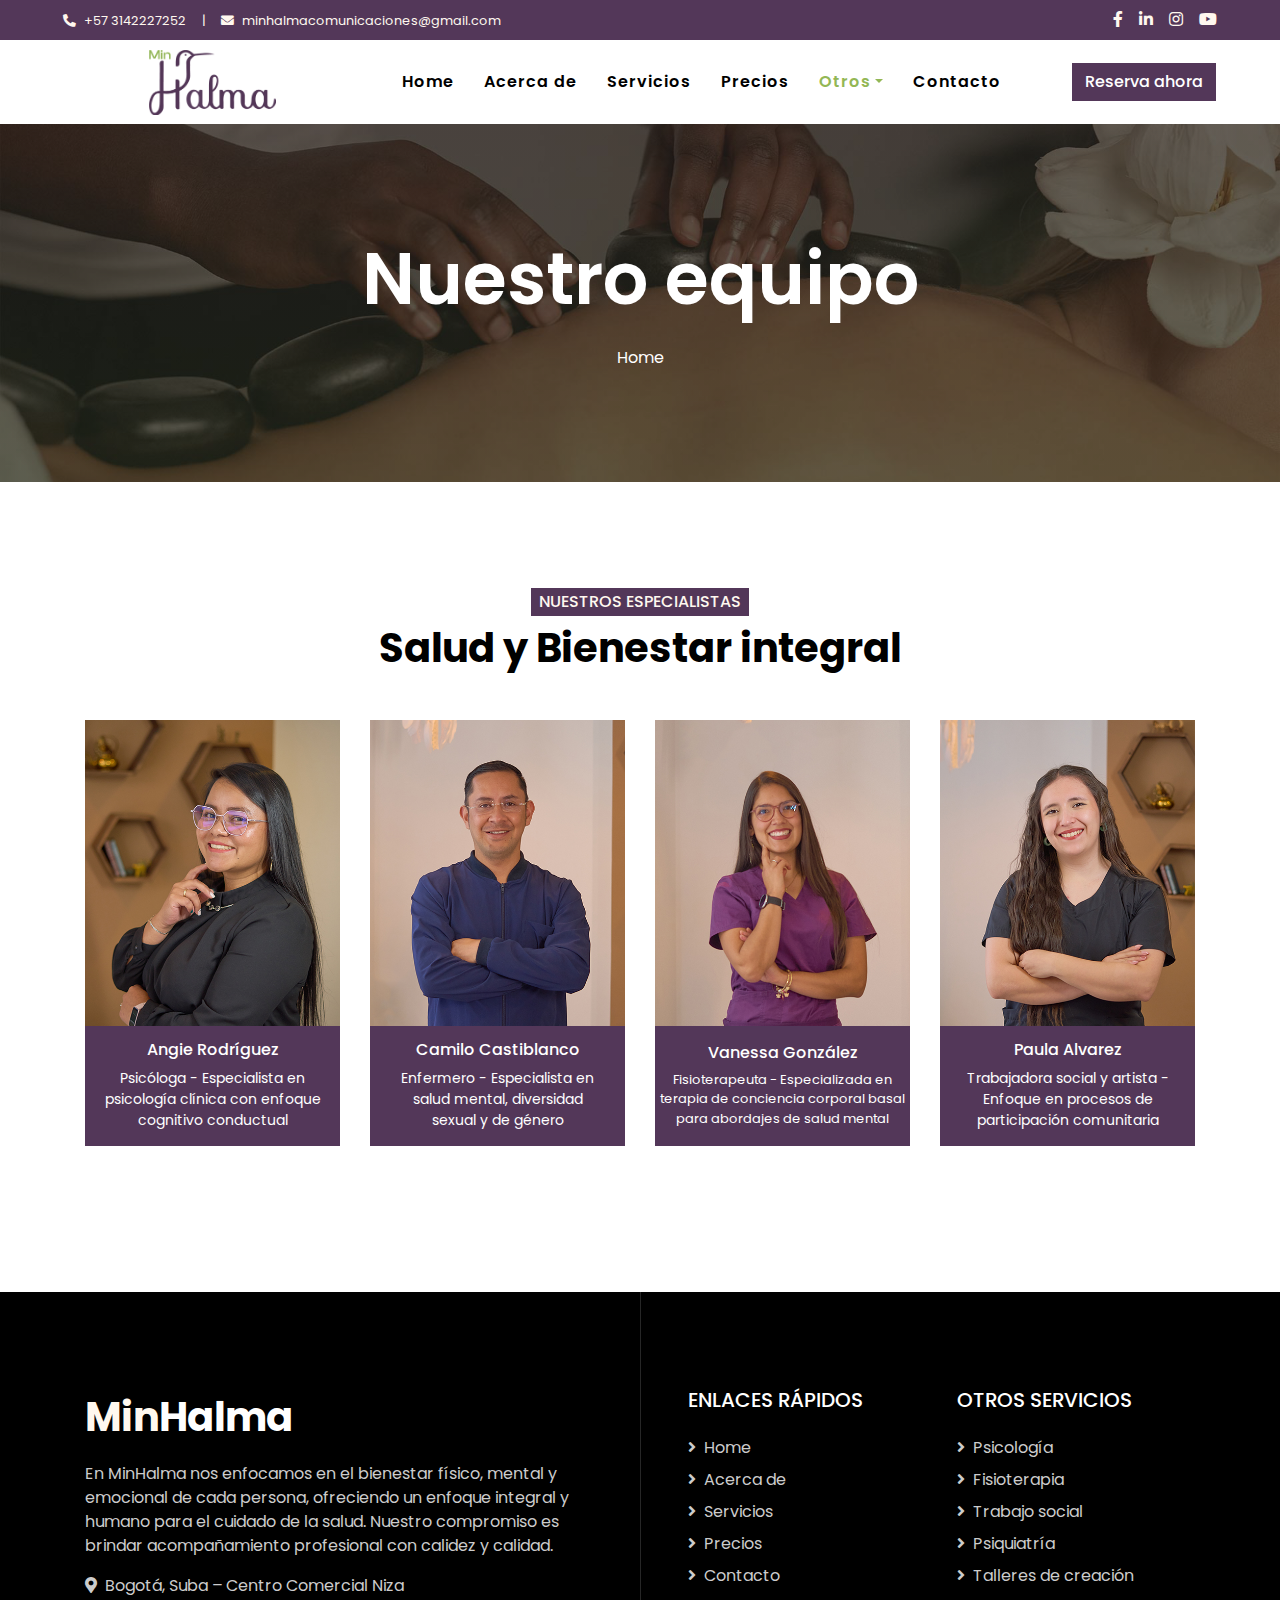
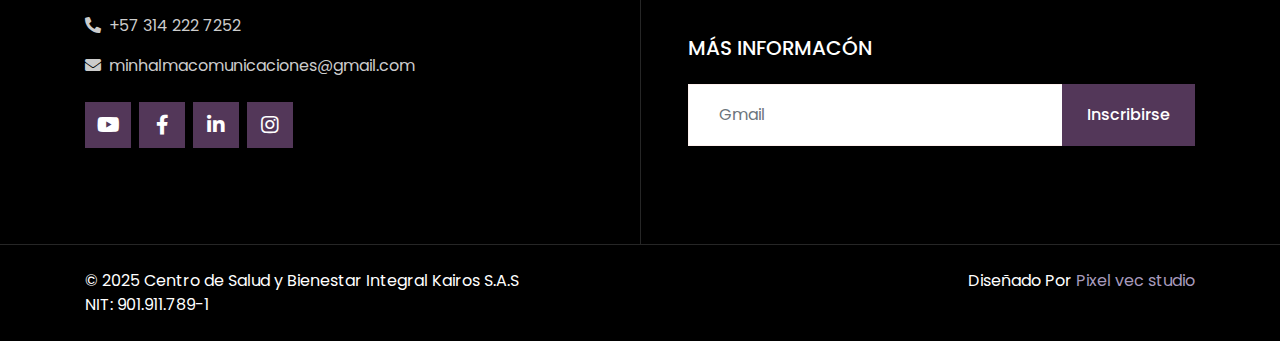
<file: team.html>
<!DOCTYPE html>
<html lang="en">

<head>
    <meta charset="utf-8">
    <title> MinHalma </title>
    <meta content="width=device-width, initial-scale=1.0" name="viewport">
    <meta content="Free HTML Templates" name="keywords">
    <meta content="Free HTML Templates" name="description">

    <!-- Favicon -->
    <link href="img/favicon.ico" rel="icon">

    <!-- Google Web Fonts -->
    <link rel="preconnect" href="https://fonts.gstatic.com">
    <link href="https://fonts.googleapis.com/css2?family=Poppins:wght@400;500;600;700&display=swap" rel="stylesheet">

    <!-- Font Awesome -->
    <link href="https://cdnjs.cloudflare.com/ajax/libs/font-awesome/5.10.0/css/all.min.css" rel="stylesheet">

    <!-- Libraries Stylesheet -->
    <link href="lib/animate/animate.min.css" rel="stylesheet">
    <link href="lib/owlcarousel/assets/owl.carousel.min.css" rel="stylesheet">
    <link href="lib/tempusdominus/css/tempusdominus-bootstrap-4.min.css" rel="stylesheet" />

    <!-- Customized Bootstrap Stylesheet -->
    <link href="css/style.css" rel="stylesheet">
</head>

<body>
    <!-- Topbar Start -->
    <div class="container-fluid bg-light d-none d-lg-block">
        <div class="row py-2 px-lg-5">
            <div class="col-lg-6 text-left mb-2 mb-lg-0">
                <div class="d-inline-flex align-items-center">
                    <small><i class="fa fa-phone-alt mr-2"></i>+57 3142227252 </small>
                    <small class="px-3">|</small>
                    <small><i class="fa fa-envelope mr-2"></i>minhalmacomunicaciones@gmail.com</small>
                </div>
            </div>
            <div class="col-lg-6 text-right">
                <div class="d-inline-flex align-items-center">
                    <a class="text-primary px-2" href="https://www.facebook.com/profile.php?id=61579755485899&locale=es_LA">
                        <i class="fab fa-facebook-f"></i>
                    </a>
                    <a class="text-primary px-2" href="https://www.linkedin.com/company/minhalma/about/">
                        <i class="fab fa-linkedin-in"></i>
                    </a>
                    <a class="text-primary px-2" href="">
                        <i class="fab fa-instagram"></i>
                    </a>
                    <a class="text-primary pl-2" href="">
                        <i class="fab fa-youtube"></i>
                    </a>
                </div>
            </div>
        </div>
    </div>
    <!-- Topbar End -->


    <!-- Navbar Start -->
    <div class="container-fluid p-0">
        <nav class="navbar navbar-expand-lg bg-white navbar-light py-3 py-lg-0 px-lg-5">
            <a href="index.html" class="navbar-brand ml-lg-3 px-4">
                <img src="img/Logominhalma.png" alt="Min Halma Logo" style="height: 65px;">
            </a>
            <button type="button" class="navbar-toggler" data-toggle="collapse" data-target="#navbarCollapse">
                <span class="navbar-toggler-icon"></span>
            </button>
            <div class="collapse navbar-collapse justify-content-between px-lg-3" id="navbarCollapse">
                <div class="navbar-nav m-auto py-0">
                    <a href="index.html" class="nav-item nav-link">Home</a>
                    <a href="about.html" class="nav-item nav-link">Acerca de</a>
                    <a href="service.html" class="nav-item nav-link">Servicios</a>
                    <a href="price.html" class="nav-item nav-link">Precios</a>
                    <div class="nav-item dropdown">
                        <a href="#" class="nav-link dropdown-toggle active" data-toggle="dropdown">Otros</a>
                        <div class="dropdown-menu rounded-0 m-0">
                            <a href="appointment.html" class="dropdown-item">Cita</a>
                            <a href="opening.html" class="dropdown-item">Horario de atención</a>
                            <a href="team.html" class="dropdown-item active">Nuestro equipo</a>
                            <a href="testimonial.html" class="dropdown-item">Recomendación</a>
                        </div>
                    </div>
                    <a href="contact.html" class="nav-item nav-link">Contacto</a>
                </div>
                <a href="contact.html" class="btn btn-primary d-none d-lg-block">Reserva ahora</a>
            </div>
        </nav>
    </div>
    <!-- Navbar End -->


    <!-- Header Start -->
    <div class="jumbotron jumbotron-fluid bg-jumbotron" style="margin-bottom: 90px;">
        <div class="container text-center py-5">
            <h3 class="text-white display-3 mb-4">Nuestro equipo</h3>
            <div class="d-inline-flex align-items-center text-white">
                <p class="m-0"><a class="text-white" href="index.html">Home</a></p>
            </div>
        </div>
    </div>
    <!-- Header End -->


    <!-- Team Start -->
    <div class="container-fluid py-2">
        <div class="container pt-2">
            <div class="row justify-content-center text-center">
                <div class="col-lg-6">
                    <h6 class="d-inline-block bg-light text-primary text-uppercase py-1 px-2"> Nuestros Especialistas</h6>
                    <h1 class="mb-5">Salud y Bienestar integral</h1>
                </div>
            </div>
            <div class="row">
                <div class="col-lg-3 col-md-6">
                    <div class="team position-relative overflow-hidden mb-5">
                        <img class="img-fluid" src="img/team-1.jpg" alt="">
                        <div class="position-relative text-center">
                            <div class="team-text bg-primary text-white">
                                <h6 class="text-white">Angie Rodríguez </h6>
                                <p class="m-0" style="font-size: 14px;">Psicóloga - Especialista en psicología clínica con enfoque cognitivo conductual</p>
                            </div>
                            <div class="team-social bg-dark text-center">
                                <a class="btn btn-outline-primary btn-square mr-2" href="https://www.facebook.com/profile.php?id=61578205318443"><i class="fab fa-facebook-f"></i></a>
                                <a class="btn btn-outline-primary btn-square" href="https://www.instagram.com/tranquiconkate/"><i class="fab fa-instagram"></i></a>
                            </div>
                        </div>
                    </div>
                </div>
                <div class="col-lg-3 col-md-6">
                    <div class="team position-relative overflow-hidden mb-5">
                        <img class="img-fluid" src="img/team-2.jpg" alt="">
                        <div class="position-relative text-center">
                            <div class="team-text bg-primary text-white">
                                <h6 class="text-white">Camilo Castiblanco</h6>
                                <p class="m-0" style="font-size: 14px;">Enfermero - Especialista en <br>salud mental, diversidad <br> sexual y de género</p>
                            </div>
                            <div class="team-social bg-dark text-center">
                                <a class="btn btn-outline-primary btn-square mr-2" href="https://www.linkedin.com/in/nestor-camilo-castiblanco-alfonso-2003a7380/"><i class="fab fa-linkedin-in"></i></a>
                                <a class="btn btn-outline-primary btn-square" href="https://www.instagram.com/nccastiblanco/"><i class="fab fa-instagram"></i></a>
                            </div>
                        </div>
                    </div>
                </div>
                <div class="col-lg-3 col-md-6">
                    <div class="team position-relative overflow-hidden mb-5">
                        <img class="img-fluid" src="img/team-4-3.jpg" alt="">
                        <div class="position-relative text-center">
                            <div class="team-text bg-primary text-white">
                                <h6 class="text-white"> Vanessa González </h6>
                                <p class="m-0" style="font-size: 13px;">Fisioterapeuta - Especializada en terapia de conciencia corporal basal <br> para abordajes de salud mental</p>
                            </div>
                            <div class="team-social bg-dark text-center">
                                <a class="btn btn-outline-primary btn-square mr-2" href="https://www.linkedin.com/in/ingrid-v-su%C3%A1rez-g/"><i class="fab fa-linkedin-in"></i></a>
                            </div>
                        </div>
                    </div>
                </div>
                <div class="col-lg-3 col-md-6">
                    <div class="team position-relative overflow-hidden mb-5">
                        <img class="img-fluid" src="img/team-3.jpg" alt="">
                        <div class="position-relative text-center">
                            <div class="team-text bg-primary text-white">
                                <h6 class="text-white">Paula Alvarez</h6>
                                <p class="m-0" style="font-size: 14px;">Trabajadora social y artista - Enfoque en procesos de participación comunitaria</p>
                            </div>
                            <div class="team-social bg-dark text-center">
                                <a class="btn btn-outline-primary btn-square" href="https://www.instagram.com/_agata_ae/"><i class="fab fa-instagram"></i></a>
                            </div>
                        </div>
                    </div>
                </div>
            </div>
        </div>
    </div>
    <!-- Team End -->


    <!-- Footer Start -->
    <div class="footer container-fluid position-relative bg-dark py-5" style="margin-top: 90px;">
        <div class="container pt-5">
            <div class="row">
                <div class="col-lg-6 pr-lg-5 mb-5">
                    <a href="index.html" class="navbar-brand">
                        <h1 class="mb-3 text-white"><span class="text-primary">Min</span>Halma</h1>
                    </a>
                    <p>En MinHalma nos enfocamos en el bienestar físico, mental y emocional de cada persona, ofreciendo un enfoque integral y humano para el cuidado de la salud. Nuestro compromiso es brindar acompañamiento profesional con calidez y calidad.</p>
                    <p><i class="fa fa-map-marker-alt mr-2"></i>Bogotá, Suba – Centro Comercial Niza</p>
                    <p><i class="fa fa-phone-alt mr-2"></i>+57 314 222 7252</p>
                    <p><i class="fa fa-envelope mr-2"></i>minhalmacomunicaciones@gmail.com</p>
                    <div class="d-flex justify-content-start mt-4">
                        <a class="btn btn-lg btn-primary btn-lg-square mr-2" href="#"><i class="fab fa-youtube"></i></a>
                        <a class="btn btn-lg btn-primary btn-lg-square mr-2" href="https://www.facebook.com/profile.php?id=61579755485899&locale=es_LA"><i class="fab fa-facebook-f"></i></a>
                        <a class="btn btn-lg btn-primary btn-lg-square mr-2" href="https://www.linkedin.com/company/minhalma/about/"><i class="fab fa-linkedin-in"></i></a>
                        <a class="btn btn-lg btn-primary btn-lg-square" href="#"><i class="fab fa-instagram"></i></a>
                    </div>
                </div>
                <div class="col-lg-6 pl-lg-5">
                    <div class="row">
                        <div class="col-sm-6 mb-5">
                            <h5 class="text-white text-uppercase mb-4">Enlaces rápidos</h5>
                            <div class="d-flex flex-column justify-content-start">
                                <a class="text-white-50 mb-2" href="index.html"><i class="fa fa-angle-right mr-2"></i>Home</a>
                                <a class="text-white-50 mb-2" href="about.html"><i class="fa fa-angle-right mr-2"></i>Acerca de</a>
                                <a class="text-white-50 mb-2" href="service.html"><i class="fa fa-angle-right mr-2"></i>Servicios</a>
                                <a class="text-white-50 mb-2" href="price.html"><i class="fa fa-angle-right mr-2"></i>Precios</a>
                                <a class="text-white-50" href="contact.html"><i class="fa fa-angle-right mr-2"></i>Contacto</a>
                            </div>
                        </div>
                        <div class="col-sm-6 mb-5">
                            <h5 class="text-white text-uppercase mb-4">Otros Servicios</h5>
                            <div class="d-flex flex-column justify-content-start">
                                <a class="text-white-50 mb-2" href="contact.html"><i class="fa fa-angle-right mr-2"></i>Psicología</a>
                                <a class="text-white-50 mb-2" href="contact.html"><i class="fa fa-angle-right mr-2"></i>Fisioterapia</a>
                                <a class="text-white-50 mb-2" href="contact.html"><i class="fa fa-angle-right mr-2"></i>Trabajo social</a>
                                <a class="text-white-50 mb-2" href="contact.html"><i class="fa fa-angle-right mr-2"></i>Psiquiatría</a>
                                <a class="text-white-50" href="contact.html"><i class="fa fa-angle-right mr-2"></i>Talleres de creación</a>
                            </div>
                        </div>
                        <div class="col-sm-12 mb-5">
                            <h5 class="text-white text-uppercase mb-4">Más Informacón</h5>
                            <div class="w-100">
                                <div class="input-group">
                                    <input type="text" class="form-control border-light" style="padding: 30px;" placeholder="Gmail">
                                    <div class="input-group-append">
                                        <button class="btn btn-primary px-4">Inscribirse</button>
                                    </div>
                                </div>
                            </div>
                        </div>
                    </div>
                </div>
            </div>
        </div>
    </div>
    <div class="container-fluid bg-dark text-light border-top py-4" style="border-color: rgba(256, 256, 256, .15) !important;">
        <div class="container">
            <div class="row">
                <div class="col-md-6 text-center text-md-left mb-3 mb-md-0">
                    <p class="m-0 text-white"> &copy; 2025 Centro de Salud y Bienestar Integral Kairos S.A.S <br> NIT: 901.911.789-1 </p>
                </div>
                <div class="col-md-6 text-center text-md-right">
                    <p class="m-0 text-white">Diseñado Por <a style="color:#a89bbd ;" href="https://www.behance.net/santiagolache">Pixel vec studio</a></p>
                </div>
            </div>
        </div>
    </div>
    <!-- Footer End -->



    <!-- Back to Top -->
    <a href="#" class="btn btn-lg btn-primary back-to-top"><i class="fa fa-angle-double-up"></i></a>


    <!-- JavaScript Libraries -->
    <script src="https://code.jquery.com/jquery-3.4.1.min.js"></script>
    <script src="https://stackpath.bootstrapcdn.com/bootstrap/4.4.1/js/bootstrap.bundle.min.js"></script>
    <script src="lib/easing/easing.min.js"></script>
    <script src="lib/waypoints/waypoints.min.js"></script>
    <script src="lib/counterup/counterup.min.js"></script>
    <script src="lib/owlcarousel/owl.carousel.min.js"></script>
    <script src="lib/tempusdominus/js/moment.min.js"></script>
    <script src="lib/tempusdominus/js/moment-timezone.min.js"></script>
    <script src="lib/tempusdominus/js/tempusdominus-bootstrap-4.min.js"></script>

    <!-- Contact Javascript File -->
    <script src="mail/jqBootstrapValidation.min.js"></script>
    <script src="mail/contact.js"></script>

    <!-- Template Javascript -->
    <script src="js/main.js"></script>
</body>

</html>
</file>
<file: css/style.css>
/******* Bootstrap Theming ********/
/*!
 * Bootstrap v4.5.3 (https://getbootstrap.com/)
 * Copyright 2011-2020 The Bootstrap Authors
 * Copyright 2011-2020 Twitter, Inc.
 * Licensed under MIT (https://github.com/twbs/bootstrap/blob/main/LICENSE)
 */
:root {
  --crema:     #FFF8EF;
  --verde:     #533759;
  --blue:      #7d5fff;
  --indigo:    #5f27cd;
  --purple:    #6f42c1;
  --pink:      #c77dff;
  --red:       #9d4edd;
  --orange:    #b980f0;
  --yellow:    #d8b4fe;
  --green:     #a29bfe;
  --teal:      #9575cd;
  --cyan:      #b388eb;
  --white:     #ffffff;
  --gray:      #a89bbd;
  --gray-dark: #000000;
  --primary:   #533759;
  --secondary: #9b59b6;
  --success:   #15aa15;
  --info:      #a569bd;
  --warning:   #d8c21d;
  --danger:    #a31313;
  --light:     #f5eef8;
  --dark:      #000000;
  --alumbrado: #93b755;
  --breakpoint-xs: 0;
  --breakpoint-sm: 576px;
  --breakpoint-md: 768px;
  --breakpoint-lg: 992px;
  --breakpoint-xl: 1200px;
  --font-family-sans-serif: "Poppins", sans-serif;
  --font-family-monospace: SFMono-Regular, Menlo, Monaco, Consolas, "Liberation Mono", "Courier New", monospace;
}

*,
*::before,
*::after {
  box-sizing: border-box;
}

html {
  font-family: sans-serif;
  line-height: 1.15;
  -webkit-text-size-adjust: 100%;
  -webkit-tap-highlight-color: rgba(0, 0, 0, 0);
}

article, aside, figcaption, figure, footer, header, hgroup, main, nav, section {
  display: block;
}

body {
  margin: 0;
  font-family: "Poppins", sans-serif;
  font-size: 1rem;
  font-weight: 400;
  line-height: 1.5;
  color: var(--crema);
  text-align: left;
  background-color: #fff;
}

[tabindex="-1"]:focus:not(:focus-visible) {
  outline: 0 !important;
}

hr {
  box-sizing: content-box;
  height: 0;
  overflow: visible;
}

h1, h2, h3, h4, h5, h6 {
  margin-top: 0;
  margin-bottom: 0.5rem;
}

p {
  margin-top: 0;
  margin-bottom: 1rem;
}

abbr[title],
abbr[data-original-title] {
  text-decoration: underline;
  text-decoration: underline dotted;
  cursor: help;
  border-bottom: 0;
  text-decoration-skip-ink: none;
}

address {
  margin-bottom: 1rem;
  font-style: normal;
  line-height: inherit;
}

ol,
ul,
dl {
  margin-top: 0;
  margin-bottom: 1rem;
}

ol ol,
ul ul,
ol ul,
ul ol {
  margin-bottom: 0;
}

dt {
  font-weight: 700;
}

dd {
  margin-bottom: .5rem;
  margin-left: 0;
}

blockquote {
  margin: 0 0 1rem;
}

b,
strong {
  font-weight: bolder;
}

small {
  font-size: 80%;
}

sub,
sup {
  position: relative;
  font-size: 75%;
  line-height: 0;
  vertical-align: baseline;
}

sub {
  bottom: -.25em;
}

sup {
  top: -.5em;
}

a {
  color: var(--primary);
  text-decoration: none;
  background-color: transparent;
}

a:hover {
  color: var(--alumbrado);
  text-decoration: underline;
}

a:not([href]):not([class]) {
  color: inherit;
  text-decoration: none;
}

a:not([href]):not([class]):hover {
  color: inherit;
  text-decoration: none;
}

pre,
code,
kbd,
samp {
  font-family: SFMono-Regular, Menlo, Monaco, Consolas, "Liberation Mono", "Courier New", monospace;
  font-size: 1em;
}

pre {
  margin-top: 0;
  margin-bottom: 1rem;
  overflow: auto;
  -ms-overflow-style: scrollbar;
}

figure {
  margin: 0 0 1rem;
}

img {
  vertical-align: middle;
  border-style: none;
}

svg {
  overflow: hidden;
  vertical-align: middle;
}

table {
  border-collapse: collapse;
}

caption {
  padding-top: 0.75rem;
  padding-bottom: 0.75rem;
  color: #6c757d;
  text-align: left;
  caption-side: bottom;
}

th {
  text-align: inherit;
  text-align: -webkit-match-parent;
}

label {
  display: inline-block;
  margin-bottom: 0.5rem;
}

button {
  border-radius: 0;
}

button:focus {
  outline: 1px dotted;
  outline: 5px auto -webkit-focus-ring-color;
}

input,
button,
select,
optgroup,
textarea {
  margin: 0;
  font-family: inherit;
  font-size: inherit;
  line-height: inherit;
}

button,
input {
  overflow: visible;
}

button,
select {
  text-transform: none;
}

[role="button"] {
  cursor: pointer;
}

select {
  word-wrap: normal;
}

button,
[type="button"],
[type="reset"],
[type="submit"] {
  -webkit-appearance: button;
}

button:not(:disabled),
[type="button"]:not(:disabled),
[type="reset"]:not(:disabled),
[type="submit"]:not(:disabled) {
  cursor: pointer;
}

button::-moz-focus-inner,
[type="button"]::-moz-focus-inner,
[type="reset"]::-moz-focus-inner,
[type="submit"]::-moz-focus-inner {
  padding: 0;
  border-style: none;
}

input[type="radio"],
input[type="checkbox"] {
  box-sizing: border-box;
  padding: 0;
}

textarea {
  overflow: auto;
  resize: vertical;
}

fieldset {
  min-width: 0;
  padding: 0;
  margin: 0;
  border: 0;
}

legend {
  display: block;
  width: 100%;
  max-width: 100%;
  padding: 0;
  margin-bottom: .5rem;
  font-size: 1.5rem;
  line-height: inherit;
  color: inherit;
  white-space: normal;
}

@media (max-width: 1200px) {
  legend {
    font-size: calc(1.275rem + 0.3vw) ;
  }
}

progress {
  vertical-align: baseline;
}

[type="number"]::-webkit-inner-spin-button,
[type="number"]::-webkit-outer-spin-button {
  height: auto;
}

[type="search"] {
  outline-offset: -2px;
  -webkit-appearance: none;
}

[type="search"]::-webkit-search-decoration {
  -webkit-appearance: none;
}

::-webkit-file-upload-button {
  font: inherit;
  -webkit-appearance: button;
}

output {
  display: inline-block;
}

summary {
  display: list-item;
  cursor: pointer;
}

template {
  display: none;
}

[hidden] {
  display: none !important;
}

h1, h2, h3, h4, h5, h6,
.h1, .h2, .h3, .h4, .h5 {
  margin-bottom: 0.5rem;
  font-weight: 500;
  line-height: 1.2;
  color: var(--gray-dark);
}
h6 {
  margin-bottom: 0.5rem;
  font-weight: 500;
  line-height: 1.2;
  color: var(--crema);
}

h1, .h1 {
  font-size: 2.5rem;
}

@media (max-width: 1200px) {
  h1, .h1 {
    font-size: calc(1.375rem + 1.5vw) ;
  }
}

h2, .h2 {
  font-size: 2rem;
}

@media (max-width: 1200px) {
  h2, .h2 {
    font-size: calc(1.325rem + 0.9vw) ;
  }
}

h3, .h3 {
  font-size: 1.75rem;
}

@media (max-width: 1200px) {
  h3, .h3 {
    font-size: calc(1.3rem + 0.6vw) ;
  }
}

h4, .h4 {
  font-size: 1.5rem;
}

@media (max-width: 1200px) {
  h4, .h4 {
    font-size: calc(1.275rem + 0.3vw) ;
  }
}

h5, .h5 {
  font-size: 1.25rem;
}

h6, .h6 {
  font-size: 1rem;
}

.lead {
  font-size: 1.25rem;
  font-weight: 300;
}

.display-1 {
  font-size: 6rem;
  font-weight: 300;
  line-height: 1.2;
}

@media (max-width: 1200px) {
  .display-1 {
    font-size: calc(1.725rem + 5.7vw) ;
  }
}

.display-2 {
  font-size: 5.5rem;
  font-weight: 300;
  line-height: 1.2;
}

@media (max-width: 1200px) {
  .display-2 {
    font-size: calc(1.675rem + 5.1vw) ;
  }
}

.display-3 {
  font-size: 4.5rem;
  font-weight: 300;
  line-height: 1.2;
}

@media (max-width: 1200px) {
  .display-3 {
    font-size: calc(1.575rem + 3.9vw) ;
  }
}

.display-4 {
  font-size: 3.5rem;
  font-weight: 300;
  line-height: 1.2;
}

@media (max-width: 1200px) {
  .display-4 {
    font-size: calc(1.475rem + 2.7vw) ;
  }
}

hr {
  margin-top: 1rem;
  margin-bottom: 1rem;
  border: 0;
  border-top: 1px solid rgba(255, 255, 255, 0.1);
}

small,
.small {
  font-size: 80%;
  font-weight: 400;
}

mark,
.mark {
  padding: 0.2em;
  background-color: #fcf8e3;
}

.list-unstyled {
  padding-left: 0;
  list-style: none;
}

.list-inline {
  padding-left: 0;
  list-style: none;
}

.list-inline-item {
  display: inline-block;
}

.list-inline-item:not(:last-child) {
  margin-right: 0.5rem;
}

.initialism {
  font-size: 90%;
  text-transform: uppercase;
}

.blockquote {
  margin-bottom: 1rem;
  font-size: 1.25rem;
}

.blockquote-footer {
  display: block;
  font-size: 80%;
  color: #6c757d;
}

.blockquote-footer::before {
  content: "\2014\00A0";
}

.img-fluid {
  max-width: 100%;
  height: auto;
}

.img-thumbnail {
  padding: 0.25rem;
  background-color: #fff;
  border: 1px solid #dee2e6;
  max-width: 100%;
  height: auto;
}

.figure {
  display: inline-block;
}

.figure-img {
  margin-bottom: 0.5rem;
  line-height: 1;
}

.figure-caption {
  font-size: 90%;
  color: #6c757d;
}

code {
  font-size: 87.5%;
  color: var(--alumbrado);
  word-wrap: break-word;
}

a > code {
  color: inherit;
}

kbd {
  padding: 0.2rem 0.4rem;
  font-size: 87.5%;
  color: #fff;
  background-color: #212529;
}

kbd kbd {
  padding: 0;
  font-size: 100%;
  font-weight: 700;
}

pre {
  display: block;
  font-size: 87.5%;
  color: #212529;
}

pre code {
  font-size: inherit;
  color: inherit;
  word-break: normal;
}

.pre-scrollable {
  max-height: 340px;
  overflow-y: scroll;
}

.container,
.container-fluid,
.container-sm,
.container-md,
.container-lg,
.container-xl {
  width: 100%;
  padding-right: 15px;
  padding-left: 15px;
  margin-right: auto;
  margin-left: auto;
}

@media (min-width: 576px) {
  .container, .container-sm {
    max-width: 540px;
  }
}

@media (min-width: 768px) {
  .container, .container-sm, .container-md {
    max-width: 720px;
  }
}

@media (min-width: 992px) {
  .container, .container-sm, .container-md, .container-lg {
    max-width: 960px;
  }
}

@media (min-width: 1200px) {
  .container, .container-sm, .container-md, .container-lg, .container-xl {
    max-width: 1140px;
  }
}

.row {
  display: flex;
  flex-wrap: wrap;
  margin-right: -15px;
  margin-left: -15px;
}

.no-gutters {
  margin-right: 0;
  margin-left: 0;
}

.no-gutters > .col,
.no-gutters > [class*="col-"] {
  padding-right: 0;
  padding-left: 0;
}

.col-1, .col-2, .col-3, .col-4, .col-5, .col-6, .col-7, .col-8, .col-9, .col-10, .col-11, .col-12, .col,
.col-auto, .col-sm-1, .col-sm-2, .col-sm-3, .col-sm-4, .col-sm-5, .col-sm-6, .col-sm-7, .col-sm-8, .col-sm-9, .col-sm-10, .col-sm-11, .col-sm-12, .col-sm,
.col-sm-auto, .col-md-1, .col-md-2, .col-md-3, .col-md-4, .col-md-5, .col-md-6, .col-md-7, .col-md-8, .col-md-9, .col-md-10, .col-md-11, .col-md-12, .col-md,
.col-md-auto, .col-lg-1, .col-lg-2, .col-lg-3, .col-lg-4, .col-lg-5, .col-lg-6, .col-lg-7, .col-lg-8, .col-lg-9, .col-lg-10, .col-lg-11, .col-lg-12, .col-lg,
.col-lg-auto, .col-xl-1, .col-xl-2, .col-xl-3, .col-xl-4, .col-xl-5, .col-xl-6, .col-xl-7, .col-xl-8, .col-xl-9, .col-xl-10, .col-xl-11, .col-xl-12, .col-xl,
.col-xl-auto {
  position: relative;
  width: 100%;
  padding-right: 15px;
  padding-left: 15px;
}

.col {
  flex-basis: 0;
  flex-grow: 1;
  max-width: 100%;
}

.row-cols-1 > * {
  flex: 0 0 100%;
  max-width: 100%;
}

.row-cols-2 > * {
  flex: 0 0 50%;
  max-width: 50%;
}

.row-cols-3 > * {
  flex: 0 0 33.33333%;
  max-width: 33.33333%;
}

.row-cols-4 > * {
  flex: 0 0 25%;
  max-width: 25%;
}

.row-cols-5 > * {
  flex: 0 0 20%;
  max-width: 20%;
}

.row-cols-6 > * {
  flex: 0 0 16.66667%;
  max-width: 16.66667%;
}

.col-auto {
  flex: 0 0 auto;
  width: auto;
  max-width: 100%;
}

.col-1 {
  flex: 0 0 8.33333%;
  max-width: 8.33333%;
}

.col-2 {
  flex: 0 0 16.66667%;
  max-width: 16.66667%;
}

.col-3 {
  flex: 0 0 25%;
  max-width: 25%;
}

.col-4 {
  flex: 0 0 33.33333%;
  max-width: 33.33333%;
}

.col-5 {
  flex: 0 0 41.66667%;
  max-width: 41.66667%;
}

.col-6 {
  flex: 0 0 50%;
  max-width: 50%;
}

.col-7 {
  flex: 0 0 58.33333%;
  max-width: 58.33333%;
}

.col-8 {
  flex: 0 0 66.66667%;
  max-width: 66.66667%;
}

.col-9 {
  flex: 0 0 75%;
  max-width: 75%;
}

.col-10 {
  flex: 0 0 83.33333%;
  max-width: 83.33333%;
}

.col-11 {
  flex: 0 0 91.66667%;
  max-width: 91.66667%;
}

.col-12 {
  flex: 0 0 100%;
  max-width: 100%;
}

.order-first {
  order: -1;
}

.order-last {
  order: 13;
}

.order-0 {
  order: 0;
}

.order-1 {
  order: 1;
}

.order-2 {
  order: 2;
}

.order-3 {
  order: 3;
}

.order-4 {
  order: 4;
}

.order-5 {
  order: 5;
}

.order-6 {
  order: 6;
}

.order-7 {
  order: 7;
}

.order-8 {
  order: 8;
}

.order-9 {
  order: 9;
}

.order-10 {
  order: 10;
}

.order-11 {
  order: 11;
}

.order-12 {
  order: 12;
}

.offset-1 {
  margin-left: 8.33333%;
}

.offset-2 {
  margin-left: 16.66667%;
}

.offset-3 {
  margin-left: 25%;
}

.offset-4 {
  margin-left: 33.33333%;
}

.offset-5 {
  margin-left: 41.66667%;
}

.offset-6 {
  margin-left: 50%;
}

.offset-7 {
  margin-left: 58.33333%;
}

.offset-8 {
  margin-left: 66.66667%;
}

.offset-9 {
  margin-left: 75%;
}

.offset-10 {
  margin-left: 83.33333%;
}

.offset-11 {
  margin-left: 91.66667%;
}

@media (min-width: 576px) {
  .col-sm {
    flex-basis: 0;
    flex-grow: 1;
    max-width: 100%;
  }
  .row-cols-sm-1 > * {
    flex: 0 0 100%;
    max-width: 100%;
  }
  .row-cols-sm-2 > * {
    flex: 0 0 50%;
    max-width: 50%;
  }
  .row-cols-sm-3 > * {
    flex: 0 0 33.33333%;
    max-width: 33.33333%;
  }
  .row-cols-sm-4 > * {
    flex: 0 0 25%;
    max-width: 25%;
  }
  .row-cols-sm-5 > * {
    flex: 0 0 20%;
    max-width: 20%;
  }
  .row-cols-sm-6 > * {
    flex: 0 0 16.66667%;
    max-width: 16.66667%;
  }
  .col-sm-auto {
    flex: 0 0 auto;
    width: auto;
    max-width: 100%;
  }
  .col-sm-1 {
    flex: 0 0 8.33333%;
    max-width: 8.33333%;
  }
  .col-sm-2 {
    flex: 0 0 16.66667%;
    max-width: 16.66667%;
  }
  .col-sm-3 {
    flex: 0 0 25%;
    max-width: 25%;
  }
  .col-sm-4 {
    flex: 0 0 33.33333%;
    max-width: 33.33333%;
  }
  .col-sm-5 {
    flex: 0 0 41.66667%;
    max-width: 41.66667%;
  }
  .col-sm-6 {
    flex: 0 0 50%;
    max-width: 50%;
  }
  .col-sm-7 {
    flex: 0 0 58.33333%;
    max-width: 58.33333%;
  }
  .col-sm-8 {
    flex: 0 0 66.66667%;
    max-width: 66.66667%;
  }
  .col-sm-9 {
    flex: 0 0 75%;
    max-width: 75%;
  }
  .col-sm-10 {
    flex: 0 0 83.33333%;
    max-width: 83.33333%;
  }
  .col-sm-11 {
    flex: 0 0 91.66667%;
    max-width: 91.66667%;
  }
  .col-sm-12 {
    flex: 0 0 100%;
    max-width: 100%;
  }
  .order-sm-first {
    order: -1;
  }
  .order-sm-last {
    order: 13;
  }
  .order-sm-0 {
    order: 0;
  }
  .order-sm-1 {
    order: 1;
  }
  .order-sm-2 {
    order: 2;
  }
  .order-sm-3 {
    order: 3;
  }
  .order-sm-4 {
    order: 4;
  }
  .order-sm-5 {
    order: 5;
  }
  .order-sm-6 {
    order: 6;
  }
  .order-sm-7 {
    order: 7;
  }
  .order-sm-8 {
    order: 8;
  }
  .order-sm-9 {
    order: 9;
  }
  .order-sm-10 {
    order: 10;
  }
  .order-sm-11 {
    order: 11;
  }
  .order-sm-12 {
    order: 12;
  }
  .offset-sm-0 {
    margin-left: 0;
  }
  .offset-sm-1 {
    margin-left: 8.33333%;
  }
  .offset-sm-2 {
    margin-left: 16.66667%;
  }
  .offset-sm-3 {
    margin-left: 25%;
  }
  .offset-sm-4 {
    margin-left: 33.33333%;
  }
  .offset-sm-5 {
    margin-left: 41.66667%;
  }
  .offset-sm-6 {
    margin-left: 50%;
  }
  .offset-sm-7 {
    margin-left: 58.33333%;
  }
  .offset-sm-8 {
    margin-left: 66.66667%;
  }
  .offset-sm-9 {
    margin-left: 75%;
  }
  .offset-sm-10 {
    margin-left: 83.33333%;
  }
  .offset-sm-11 {
    margin-left: 91.66667%;
  }
}

@media (min-width: 768px) {
  .col-md {
    flex-basis: 0;
    flex-grow: 1;
    max-width: 100%;
  }
  .row-cols-md-1 > * {
    flex: 0 0 100%;
    max-width: 100%;
  }
  .row-cols-md-2 > * {
    flex: 0 0 50%;
    max-width: 50%;
  }
  .row-cols-md-3 > * {
    flex: 0 0 33.33333%;
    max-width: 33.33333%;
  }
  .row-cols-md-4 > * {
    flex: 0 0 25%;
    max-width: 25%;
  }
  .row-cols-md-5 > * {
    flex: 0 0 20%;
    max-width: 20%;
  }
  .row-cols-md-6 > * {
    flex: 0 0 16.66667%;
    max-width: 16.66667%;
  }
  .col-md-auto {
    flex: 0 0 auto;
    width: auto;
    max-width: 100%;
  }
  .col-md-1 {
    flex: 0 0 8.33333%;
    max-width: 8.33333%;
  }
  .col-md-2 {
    flex: 0 0 16.66667%;
    max-width: 16.66667%;
  }
  .col-md-3 {
    flex: 0 0 25%;
    max-width: 25%;
  }
  .col-md-4 {
    flex: 0 0 33.33333%;
    max-width: 33.33333%;
  }
  .col-md-5 {
    flex: 0 0 41.66667%;
    max-width: 41.66667%;
  }
  .col-md-6 {
    flex: 0 0 50%;
    max-width: 50%;
  }
  .col-md-7 {
    flex: 0 0 58.33333%;
    max-width: 58.33333%;
  }
  .col-md-8 {
    flex: 0 0 66.66667%;
    max-width: 66.66667%;
  }
  .col-md-9 {
    flex: 0 0 75%;
    max-width: 75%;
  }
  .col-md-10 {
    flex: 0 0 83.33333%;
    max-width: 83.33333%;
  }
  .col-md-11 {
    flex: 0 0 91.66667%;
    max-width: 91.66667%;
  }
  .col-md-12 {
    flex: 0 0 100%;
    max-width: 100%;
  }
  .order-md-first {
    order: -1;
  }
  .order-md-last {
    order: 13;
  }
  .order-md-0 {
    order: 0;
  }
  .order-md-1 {
    order: 1;
  }
  .order-md-2 {
    order: 2;
  }
  .order-md-3 {
    order: 3;
  }
  .order-md-4 {
    order: 4;
  }
  .order-md-5 {
    order: 5;
  }
  .order-md-6 {
    order: 6;
  }
  .order-md-7 {
    order: 7;
  }
  .order-md-8 {
    order: 8;
  }
  .order-md-9 {
    order: 9;
  }
  .order-md-10 {
    order: 10;
  }
  .order-md-11 {
    order: 11;
  }
  .order-md-12 {
    order: 12;
  }
  .offset-md-0 {
    margin-left: 0;
  }
  .offset-md-1 {
    margin-left: 8.33333%;
  }
  .offset-md-2 {
    margin-left: 16.66667%;
  }
  .offset-md-3 {
    margin-left: 25%;
  }
  .offset-md-4 {
    margin-left: 33.33333%;
  }
  .offset-md-5 {
    margin-left: 41.66667%;
  }
  .offset-md-6 {
    margin-left: 50%;
  }
  .offset-md-7 {
    margin-left: 58.33333%;
  }
  .offset-md-8 {
    margin-left: 66.66667%;
  }
  .offset-md-9 {
    margin-left: 75%;
  }
  .offset-md-10 {
    margin-left: 83.33333%;
  }
  .offset-md-11 {
    margin-left: 91.66667%;
  }
}

@media (min-width: 992px) {
  .col-lg {
    flex-basis: 0;
    flex-grow: 1;
    max-width: 100%;
  }
  .row-cols-lg-1 > * {
    flex: 0 0 100%;
    max-width: 100%;
  }
  .row-cols-lg-2 > * {
    flex: 0 0 50%;
    max-width: 50%;
  }
  .row-cols-lg-3 > * {
    flex: 0 0 33.33333%;
    max-width: 33.33333%;
  }
  .row-cols-lg-4 > * {
    flex: 0 0 25%;
    max-width: 25%;
  }
  .row-cols-lg-5 > * {
    flex: 0 0 20%;
    max-width: 20%;
  }
  .row-cols-lg-6 > * {
    flex: 0 0 16.66667%;
    max-width: 16.66667%;
  }
  .col-lg-auto {
    flex: 0 0 auto;
    width: auto;
    max-width: 100%;
  }
  .col-lg-1 {
    flex: 0 0 8.33333%;
    max-width: 8.33333%;
  }
  .col-lg-2 {
    flex: 0 0 16.66667%;
    max-width: 16.66667%;
  }
  .col-lg-3 {
    flex: 0 0 25%;
    max-width: 25%;
  }
  .col-lg-4 {
    flex: 0 0 33.33333%;
    max-width: 33.33333%;
  }
  .col-lg-5 {
    flex: 0 0 41.66667%;
    max-width: 41.66667%;
  }
  .col-lg-6 {
    flex: 0 0 50%;
    max-width: 50%;
  }
  .col-lg-7 {
    flex: 0 0 58.33333%;
    max-width: 58.33333%;
  }
  .col-lg-8 {
    flex: 0 0 66.66667%;
    max-width: 66.66667%;
  }
  .col-lg-9 {
    flex: 0 0 75%;
    max-width: 75%;
  }
  .col-lg-10 {
    flex: 0 0 83.33333%;
    max-width: 83.33333%;
  }
  .col-lg-11 {
    flex: 0 0 91.66667%;
    max-width: 91.66667%;
  }
  .col-lg-12 {
    flex: 0 0 100%;
    max-width: 100%;
  }
  .order-lg-first {
    order: -1;
  }
  .order-lg-last {
    order: 13;
  }
  .order-lg-0 {
    order: 0;
  }
  .order-lg-1 {
    order: 1;
  }
  .order-lg-2 {
    order: 2;
  }
  .order-lg-3 {
    order: 3;
  }
  .order-lg-4 {
    order: 4;
  }
  .order-lg-5 {
    order: 5;
  }
  .order-lg-6 {
    order: 6;
  }
  .order-lg-7 {
    order: 7;
  }
  .order-lg-8 {
    order: 8;
  }
  .order-lg-9 {
    order: 9;
  }
  .order-lg-10 {
    order: 10;
  }
  .order-lg-11 {
    order: 11;
  }
  .order-lg-12 {
    order: 12;
  }
  .offset-lg-0 {
    margin-left: 0;
  }
  .offset-lg-1 {
    margin-left: 8.33333%;
  }
  .offset-lg-2 {
    margin-left: 16.66667%;
  }
  .offset-lg-3 {
    margin-left: 25%;
  }
  .offset-lg-4 {
    margin-left: 33.33333%;
  }
  .offset-lg-5 {
    margin-left: 41.66667%;
  }
  .offset-lg-6 {
    margin-left: 50%;
  }
  .offset-lg-7 {
    margin-left: 58.33333%;
  }
  .offset-lg-8 {
    margin-left: 66.66667%;
  }
  .offset-lg-9 {
    margin-left: 75%;
  }
  .offset-lg-10 {
    margin-left: 83.33333%;
  }
  .offset-lg-11 {
    margin-left: 91.66667%;
  }
}

@media (min-width: 1200px) {
  .col-xl {
    flex-basis: 0;
    flex-grow: 1;
    max-width: 100%;
  }
  .row-cols-xl-1 > * {
    flex: 0 0 100%;
    max-width: 100%;
  }
  .row-cols-xl-2 > * {
    flex: 0 0 50%;
    max-width: 50%;
  }
  .row-cols-xl-3 > * {
    flex: 0 0 33.33333%;
    max-width: 33.33333%;
  }
  .row-cols-xl-4 > * {
    flex: 0 0 25%;
    max-width: 25%;
  }
  .row-cols-xl-5 > * {
    flex: 0 0 20%;
    max-width: 20%;
  }
  .row-cols-xl-6 > * {
    flex: 0 0 16.66667%;
    max-width: 16.66667%;
  }
  .col-xl-auto {
    flex: 0 0 auto;
    width: auto;
    max-width: 100%;
  }
  .col-xl-1 {
    flex: 0 0 8.33333%;
    max-width: 8.33333%;
  }
  .col-xl-2 {
    flex: 0 0 16.66667%;
    max-width: 16.66667%;
  }
  .col-xl-3 {
    flex: 0 0 25%;
    max-width: 25%;
  }
  .col-xl-4 {
    flex: 0 0 33.33333%;
    max-width: 33.33333%;
  }
  .col-xl-5 {
    flex: 0 0 41.66667%;
    max-width: 41.66667%;
  }
  .col-xl-6 {
    flex: 0 0 50%;
    max-width: 50%;
  }
  .col-xl-7 {
    flex: 0 0 58.33333%;
    max-width: 58.33333%;
  }
  .col-xl-8 {
    flex: 0 0 66.66667%;
    max-width: 66.66667%;
  }
  .col-xl-9 {
    flex: 0 0 75%;
    max-width: 75%;
  }
  .col-xl-10 {
    flex: 0 0 83.33333%;
    max-width: 83.33333%;
  }
  .col-xl-11 {
    flex: 0 0 91.66667%;
    max-width: 91.66667%;
  }
  .col-xl-12 {
    flex: 0 0 100%;
    max-width: 100%;
  }
  .order-xl-first {
    order: -1;
  }
  .order-xl-last {
    order: 13;
  }
  .order-xl-0 {
    order: 0;
  }
  .order-xl-1 {
    order: 1;
  }
  .order-xl-2 {
    order: 2;
  }
  .order-xl-3 {
    order: 3;
  }
  .order-xl-4 {
    order: 4;
  }
  .order-xl-5 {
    order: 5;
  }
  .order-xl-6 {
    order: 6;
  }
  .order-xl-7 {
    order: 7;
  }
  .order-xl-8 {
    order: 8;
  }
  .order-xl-9 {
    order: 9;
  }
  .order-xl-10 {
    order: 10;
  }
  .order-xl-11 {
    order: 11;
  }
  .order-xl-12 {
    order: 12;
  }
  .offset-xl-0 {
    margin-left: 0;
  }
  .offset-xl-1 {
    margin-left: 8.33333%;
  }
  .offset-xl-2 {
    margin-left: 16.66667%;
  }
  .offset-xl-3 {
    margin-left: 25%;
  }
  .offset-xl-4 {
    margin-left: 33.33333%;
  }
  .offset-xl-5 {
    margin-left: 41.66667%;
  }
  .offset-xl-6 {
    margin-left: 50%;
  }
  .offset-xl-7 {
    margin-left: 58.33333%;
  }
  .offset-xl-8 {
    margin-left: 66.66667%;
  }
  .offset-xl-9 {
    margin-left: 75%;
  }
  .offset-xl-10 {
    margin-left: 83.33333%;
  }
  .offset-xl-11 {
    margin-left: 91.66667%;
  }
}

.table {
  width: 100%;
  margin-bottom: 1rem;
  color: #757575;
}

.table th,
.table td {
  padding: 0.75rem;
  vertical-align: top;
  border-top: 1px solid #dee2e6;
}

.table thead th {
  vertical-align: bottom;
  border-bottom: 2px solid #dee2e6;
}

.table tbody + tbody {
  border-top: 2px solid #dee2e6;
}

.table-sm th,
.table-sm td {
  padding: 0.3rem;
}

.table-bordered {
  border: 1px solid #dee2e6;
}

.table-bordered th,
.table-bordered td {
  border: 1px solid #dee2e6;
}

.table-bordered thead th,
.table-bordered thead td {
  border-bottom-width: 2px;
}

.table-borderless th,
.table-borderless td,
.table-borderless thead th,
.table-borderless tbody + tbody {
  border: 0;
}

.table-striped tbody tr:nth-of-type(odd) {
  background-color: rgba(0, 0, 0, 0.05);
}

.table-hover tbody tr:hover {
  color: #757575;
  background-color: rgba(0, 0, 0, 0.075);
}

.table-primary,
.table-primary > th,
.table-primary > td {
  background-color: #fde5e0;
}

.table-primary th,
.table-primary td,
.table-primary thead th,
.table-primary tbody + tbody {
  border-color: #fccfc6;
}

.table-hover .table-primary:hover {
  background-color: #fbd1c8;
}

.table-hover .table-primary:hover > td,
.table-hover .table-primary:hover > th {
  background-color: #fbd1c8;
}

.table-secondary,
.table-secondary > th,
.table-secondary > td {
  background-color: #d6ecfc;
}

.table-secondary th,
.table-secondary td,
.table-secondary thead th,
.table-secondary tbody + tbody {
  border-color: #b4dcfa;
}

.table-hover .table-secondary:hover {
  background-color: #bee1fa;
}

.table-hover .table-secondary:hover > td,
.table-hover .table-secondary:hover > th {
  background-color: #bee1fa;
}

.table-success,
.table-success > th,
.table-success > td {
  background-color: #c3e6cb;
}

.table-success th,
.table-success td,
.table-success thead th,
.table-success tbody + tbody {
  border-color: #8fd19e;
}

.table-hover .table-success:hover {
  background-color: #b1dfbb;
}

.table-hover .table-success:hover > td,
.table-hover .table-success:hover > th {
  background-color: #b1dfbb;
}

.table-info,
.table-info > th,
.table-info > td {
  background-color: #bee5eb;
}

.table-info th,
.table-info td,
.table-info thead th,
.table-info tbody + tbody {
  border-color: #86cfda;
}

.table-hover .table-info:hover {
  background-color: #abdde5;
}

.table-hover .table-info:hover > td,
.table-hover .table-info:hover > th {
  background-color: #abdde5;
}

.table-warning,
.table-warning > th,
.table-warning > td {
  background-color: #ffeeba;
}

.table-warning th,
.table-warning td,
.table-warning thead th,
.table-warning tbody + tbody {
  border-color: #ffdf7e;
}

.table-hover .table-warning:hover {
  background-color: #ffe8a1;
}

.table-hover .table-warning:hover > td,
.table-hover .table-warning:hover > th {
  background-color: #ffe8a1;
}

.table-danger,
.table-danger > th,
.table-danger > td {
  background-color: #f5c6cb;
}

.table-danger th,
.table-danger td,
.table-danger thead th,
.table-danger tbody + tbody {
  border-color: #ed969e;
}

.table-hover .table-danger:hover {
  background-color: #f1b0b7;
}

.table-hover .table-danger:hover > td,
.table-hover .table-danger:hover > th {
  background-color: #f1b0b7;
}

.table-light,
.table-light > th,
.table-light > td {
  background-color: #fffbfb;
}

.table-light th,
.table-light td,
.table-light thead th,
.table-light tbody + tbody {
  border-color: #fef8f7;
}

.table-hover .table-light:hover {
  background-color: #ffe2e2;
}

.table-hover .table-light:hover > td,
.table-hover .table-light:hover > th {
  background-color: #ffe2e2;
}

.table-dark,
.table-dark > th,
.table-dark > td {
  background-color: #c1c0bf;
}

.table-dark th,
.table-dark td,
.table-dark thead th,
.table-dark tbody + tbody {
  border-color: #8c8a89;
}

.table-hover .table-dark:hover {
  background-color: #b4b3b2;
}

.table-hover .table-dark:hover > td,
.table-hover .table-dark:hover > th {
  background-color: #b4b3b2;
}

.table-active,
.table-active > th,
.table-active > td {
  background-color: rgba(0, 0, 0, 0.075);
}

.table-hover .table-active:hover {
  background-color: rgba(0, 0, 0, 0.075);
}

.table-hover .table-active:hover > td,
.table-hover .table-active:hover > th {
  background-color: rgba(0, 0, 0, 0.075);
}

.table .thead-dark th {
  color: #fff;
  background-color: #343a40;
  border-color: #454d55;
}

.table .thead-light th {
  color: #495057;
  background-color: #e9ecef;
  border-color: #dee2e6;
}

.table-dark {
  color: #fff;
  background-color: #343a40;
}

.table-dark th,
.table-dark td,
.table-dark thead th {
  border-color: #454d55;
}

.table-dark.table-bordered {
  border: 0;
}

.table-dark.table-striped tbody tr:nth-of-type(odd) {
  background-color: rgba(255, 255, 255, 0.05);
}

.table-dark.table-hover tbody tr:hover {
  color: #fff;
  background-color: rgba(255, 255, 255, 0.075);
}

@media (max-width: 575.98px) {
  .table-responsive-sm {
    display: block;
    width: 100%;
    overflow-x: auto;
    -webkit-overflow-scrolling: touch;
  }
  .table-responsive-sm > .table-bordered {
    border: 0;
  }
}

@media (max-width: 767.98px) {
  .table-responsive-md {
    display: block;
    width: 100%;
    overflow-x: auto;
    -webkit-overflow-scrolling: touch;
  }
  .table-responsive-md > .table-bordered {
    border: 0;
  }
}

@media (max-width: 991.98px) {
  .table-responsive-lg {
    display: block;
    width: 100%;
    overflow-x: auto;
    -webkit-overflow-scrolling: touch;
  }
  .table-responsive-lg > .table-bordered {
    border: 0;
  }
}

@media (max-width: 1199.98px) {
  .table-responsive-xl {
    display: block;
    width: 100%;
    overflow-x: auto;
    -webkit-overflow-scrolling: touch;
  }
  .table-responsive-xl > .table-bordered {
    border: 0;
  }
}

.table-responsive {
  display: block;
  width: 100%;
  overflow-x: auto;
  -webkit-overflow-scrolling: touch;
}

.table-responsive > .table-bordered {
  border: 0;
}

.form-control {
  display: block;
  width: 100%;
  height: calc(1.5em + 0.75rem + 2px);
  padding: 0.375rem 0.75rem;
  font-size: 1rem;
  font-weight: 400;
  line-height: 1.5;
  color: #495057;
  background-color: #fff;
  background-clip: padding-box;
  border: 1px solid #ced4da;
  border-radius: 0;
  transition: border-color 0.15s ease-in-out, box-shadow 0.15s ease-in-out;
}

@media (prefers-reduced-motion: reduce) {
  .form-control {
    transition: none;
  }
}

.form-control::-ms-expand {
  background-color: transparent;
  border: 0;
}

.form-control:-moz-focusring {
  color: transparent;
  text-shadow: 0 0 0 #495057;
}

.form-control:focus {
  color: #495057;
  background-color: #fff;
  border-color: white;
  outline: 0;
  box-shadow: 0 0 0 0.2rem rgba(249, 163, 146, 0.25);
}

.form-control::placeholder {
  color: #6c757d;
  opacity: 1;
}

.form-control:disabled, .form-control[readonly] {
  background-color: #e9ecef;
  opacity: 1;
}

input[type="date"].form-control,
input[type="time"].form-control,
input[type="datetime-local"].form-control,
input[type="month"].form-control {
  appearance: none;
}

select.form-control:focus::-ms-value {
  color: #495057;
  background-color: #fff;
}

.form-control-file,
.form-control-range {
  display: block;
  width: 100%;
}

.col-form-label {
  padding-top: calc(0.375rem + 1px);
  padding-bottom: calc(0.375rem + 1px);
  margin-bottom: 0;
  font-size: inherit;
  line-height: 1.5;
}

.col-form-label-lg {
  padding-top: calc(0.5rem + 1px);
  padding-bottom: calc(0.5rem + 1px);
  font-size: 1.25rem;
  line-height: 1.5;
}

.col-form-label-sm {
  padding-top: calc(0.25rem + 1px);
  padding-bottom: calc(0.25rem + 1px);
  font-size: 0.875rem;
  line-height: 1.5;
}

.form-control-plaintext {
  display: block;
  width: 100%;
  padding: 0.375rem 0;
  margin-bottom: 0;
  font-size: 1rem;
  line-height: 1.5;
  color: #757575;
  background-color: transparent;
  border: solid transparent;
  border-width: 1px 0;
}

.form-control-plaintext.form-control-sm, .form-control-plaintext.form-control-lg {
  padding-right: 0;
  padding-left: 0;
}

.form-control-sm {
  height: calc(1.5em + 0.5rem + 2px);
  padding: 0.25rem 0.5rem;
  font-size: 0.875rem;
  line-height: 1.5;
}

.form-control-lg {
  height: calc(1.5em + 1rem + 2px);
  padding: 0.5rem 1rem;
  font-size: 1.25rem;
  line-height: 1.5;
}

select.form-control[size], select.form-control[multiple] {
  height: auto;
}

textarea.form-control {
  height: auto;
}

.form-group {
  margin-bottom: 1rem;
}

.form-text {
  display: block;
  margin-top: 0.25rem;
}

.form-row {
  display: flex;
  flex-wrap: wrap;
  margin-right: -5px;
  margin-left: -5px;
}

.form-row > .col,
.form-row > [class*="col-"] {
  padding-right: 5px;
  padding-left: 5px;
}

.form-check {
  position: relative;
  display: block;
  padding-left: 1.25rem;
}

.form-check-input {
  position: absolute;
  margin-top: 0.3rem;
  margin-left: -1.25rem;
}

.form-check-input[disabled] ~ .form-check-label,
.form-check-input:disabled ~ .form-check-label {
  color: #6c757d;
}

.form-check-label {
  margin-bottom: 0;
}

.form-check-inline {
  display: inline-flex;
  align-items: center;
  padding-left: 0;
  margin-right: 0.75rem;
}

.form-check-inline .form-check-input {
  position: static;
  margin-top: 0;
  margin-right: 0.3125rem;
  margin-left: 0;
}

.valid-feedback {
  display: none;
  width: 100%;
  margin-top: 0.25rem;
  font-size: 80%;
  color: var(--success);
}

.valid-tooltip {
  position: absolute;
  top: 100%;
  left: 0;
  z-index: 5;
  display: none;
  max-width: 100%;
  padding: 0.25rem 0.5rem;
  margin-top: .1rem;
  font-size: 0.875rem;
  line-height: 1.5;
  color: #fff;
  background-color: rgba(40, 167, 69, 0.9);
}

.was-validated :valid ~ .valid-feedback,
.was-validated :valid ~ .valid-tooltip,
.is-valid ~ .valid-feedback,
.is-valid ~ .valid-tooltip {
  display: block;
}

.was-validated .form-control:valid, .form-control.is-valid {
  border-color: var(--success);
  padding-right: calc(1.5em + 0.75rem);
  background-image: url("data:image/svg+xml,%3csvg xmlns='http://www.w3.org/2000/svg' width='8' height='8' viewBox='0 0 8 8'%3e%3cpath fill='%2328a745' d='M2.3 6.73L.6 4.53c-.4-1.04.46-1.4 1.1-.8l1.1 1.4 3.4-3.8c.6-.63 1.6-.27 1.2.7l-4 4.6c-.43.5-.8.4-1.1.1z'/%3e%3c/svg%3e");
  background-repeat: no-repeat;
  background-position: right calc(0.375em + 0.1875rem) center;
  background-size: calc(0.75em + 0.375rem) calc(0.75em + 0.375rem);
}

.was-validated .form-control:valid:focus, .form-control.is-valid:focus {
  border-color: var(--success);
  box-shadow: 0 0 0 0.2rem rgba(40, 167, 69, 0.25);
}

.was-validated textarea.form-control:valid, textarea.form-control.is-valid {
  padding-right: calc(1.5em + 0.75rem);
  background-position: top calc(0.375em + 0.1875rem) right calc(0.375em + 0.1875rem);
}

.was-validated .custom-select:valid, .custom-select.is-valid {
  border-color: var(--success);
  padding-right: calc(0.75em + 2.3125rem);
  background: url("data:image/svg+xml,%3csvg xmlns='http://www.w3.org/2000/svg' width='4' height='5' viewBox='0 0 4 5'%3e%3cpath fill='%23343a40' d='M2 0L0 2h4zm0 5L0 3h4z'/%3e%3c/svg%3e") no-repeat right 0.75rem center/8px 10px, url("data:image/svg+xml,%3csvg xmlns='http://www.w3.org/2000/svg' width='8' height='8' viewBox='0 0 8 8'%3e%3cpath fill='%2328a745' d='M2.3 6.73L.6 4.53c-.4-1.04.46-1.4 1.1-.8l1.1 1.4 3.4-3.8c.6-.63 1.6-.27 1.2.7l-4 4.6c-.43.5-.8.4-1.1.1z'/%3e%3c/svg%3e") #fff no-repeat center right 1.75rem/calc(0.75em + 0.375rem) calc(0.75em + 0.375rem);
}

.was-validated .custom-select:valid:focus, .custom-select.is-valid:focus {
  border-color: var(--success);
  box-shadow: 0 0 0 0.2rem rgba(40, 167, 69, 0.25);
}

.was-validated .form-check-input:valid ~ .form-check-label, .form-check-input.is-valid ~ .form-check-label {
  color: var(--success);
}

.was-validated .form-check-input:valid ~ .valid-feedback,
.was-validated .form-check-input:valid ~ .valid-tooltip, .form-check-input.is-valid ~ .valid-feedback,
.form-check-input.is-valid ~ .valid-tooltip {
  display: block;
}

.was-validated .custom-control-input:valid ~ .custom-control-label, .custom-control-input.is-valid ~ .custom-control-label {
  color: var(--success);
}

.was-validated .custom-control-input:valid ~ .custom-control-label::before, .custom-control-input.is-valid ~ .custom-control-label::before {
  border-color: var(--success);
}

.was-validated .custom-control-input:valid:checked ~ .custom-control-label::before, .custom-control-input.is-valid:checked ~ .custom-control-label::before {
  border-color: #34ce57;
  background-color: #34ce57;
}

.was-validated .custom-control-input:valid:focus ~ .custom-control-label::before, .custom-control-input.is-valid:focus ~ .custom-control-label::before {
  box-shadow: 0 0 0 0.2rem rgba(40, 167, 69, 0.25);
}

.was-validated .custom-control-input:valid:focus:not(:checked) ~ .custom-control-label::before, .custom-control-input.is-valid:focus:not(:checked) ~ .custom-control-label::before {
  border-color: var(--success);
}

.was-validated .custom-file-input:valid ~ .custom-file-label, .custom-file-input.is-valid ~ .custom-file-label {
  border-color: var(--success);
}

.was-validated .custom-file-input:valid:focus ~ .custom-file-label, .custom-file-input.is-valid:focus ~ .custom-file-label {
  border-color: var(--success);
  box-shadow: 0 0 0 0.2rem rgba(40, 167, 69, 0.25);
}

.invalid-feedback {
  display: none;
  width: 100%;
  margin-top: 0.25rem;
  font-size: 80%;
  color: var(--danger);
}

.invalid-tooltip {
  position: absolute;
  top: 100%;
  left: 0;
  z-index: 5;
  display: none;
  max-width: 100%;
  padding: 0.25rem 0.5rem;
  margin-top: .1rem;
  font-size: 0.875rem;
  line-height: 1.5;
  color: #fff;
  background-color: rgba(220, 53, 69, 0.9);
}

.was-validated :invalid ~ .invalid-feedback,
.was-validated :invalid ~ .invalid-tooltip,
.is-invalid ~ .invalid-feedback,
.is-invalid ~ .invalid-tooltip {
  display: block;
}

.was-validated .form-control:invalid, .form-control.is-invalid {
  border-color: var(--danger);
  padding-right: calc(1.5em + 0.75rem);
  background-image: url("data:image/svg+xml,%3csvg xmlns='http://www.w3.org/2000/svg' width='12' height='12' fill='none' stroke='%23dc3545' viewBox='0 0 12 12'%3e%3ccircle cx='6' cy='6' r='4.5'/%3e%3cpath stroke-linejoin='round' d='M5.8 3.6h.4L6 6.5z'/%3e%3ccircle cx='6' cy='8.2' r='.6' fill='%23dc3545' stroke='none'/%3e%3c/svg%3e");
  background-repeat: no-repeat;
  background-position: right calc(0.375em + 0.1875rem) center;
  background-size: calc(0.75em + 0.375rem) calc(0.75em + 0.375rem);
}

.was-validated .form-control:invalid:focus, .form-control.is-invalid:focus {
  border-color: var(--danger);
  box-shadow: 0 0 0 0.2rem rgba(220, 53, 69, 0.25);
}

.was-validated textarea.form-control:invalid, textarea.form-control.is-invalid {
  padding-right: calc(1.5em + 0.75rem);
  background-position: top calc(0.375em + 0.1875rem) right calc(0.375em + 0.1875rem);
}

.was-validated .custom-select:invalid, .custom-select.is-invalid {
  border-color: var(--danger);
  padding-right: calc(0.75em + 2.3125rem);
  background: url("data:image/svg+xml,%3csvg xmlns='http://www.w3.org/2000/svg' width='4' height='5' viewBox='0 0 4 5'%3e%3cpath fill='%23343a40' d='M2 0L0 2h4zm0 5L0 3h4z'/%3e%3c/svg%3e") no-repeat right 0.75rem center/8px 10px, url("data:image/svg+xml,%3csvg xmlns='http://www.w3.org/2000/svg' width='12' height='12' fill='none' stroke='%23dc3545' viewBox='0 0 12 12'%3e%3ccircle cx='6' cy='6' r='4.5'/%3e%3cpath stroke-linejoin='round' d='M5.8 3.6h.4L6 6.5z'/%3e%3ccircle cx='6' cy='8.2' r='.6' fill='%23dc3545' stroke='none'/%3e%3c/svg%3e") #fff no-repeat center right 1.75rem/calc(0.75em + 0.375rem) calc(0.75em + 0.375rem);
}

.was-validated .custom-select:invalid:focus, .custom-select.is-invalid:focus {
  border-color: var(--danger);
  box-shadow: 0 0 0 0.2rem rgba(220, 53, 69, 0.25);
}

.was-validated .form-check-input:invalid ~ .form-check-label, .form-check-input.is-invalid ~ .form-check-label {
  color: var(--danger);
}

.was-validated .form-check-input:invalid ~ .invalid-feedback,
.was-validated .form-check-input:invalid ~ .invalid-tooltip, .form-check-input.is-invalid ~ .invalid-feedback,
.form-check-input.is-invalid ~ .invalid-tooltip {
  display: block;
}

.was-validated .custom-control-input:invalid ~ .custom-control-label, .custom-control-input.is-invalid ~ .custom-control-label {
  color: var(--danger);
}

.was-validated .custom-control-input:invalid ~ .custom-control-label::before, .custom-control-input.is-invalid ~ .custom-control-label::before {
  border-color: var(--danger);
}

.was-validated .custom-control-input:invalid:checked ~ .custom-control-label::before, .custom-control-input.is-invalid:checked ~ .custom-control-label::before {
  border-color: #e4606d;
  background-color: #e4606d;
}

.was-validated .custom-control-input:invalid:focus ~ .custom-control-label::before, .custom-control-input.is-invalid:focus ~ .custom-control-label::before {
  box-shadow: 0 0 0 0.2rem rgba(220, 53, 69, 0.25);
}

.was-validated .custom-control-input:invalid:focus:not(:checked) ~ .custom-control-label::before, .custom-control-input.is-invalid:focus:not(:checked) ~ .custom-control-label::before {
  border-color: var(--danger);
}

.was-validated .custom-file-input:invalid ~ .custom-file-label, .custom-file-input.is-invalid ~ .custom-file-label {
  border-color: var(--danger);
}

.was-validated .custom-file-input:invalid:focus ~ .custom-file-label, .custom-file-input.is-invalid:focus ~ .custom-file-label {
  border-color: var(--danger);
  box-shadow: 0 0 0 0.2rem rgba(220, 53, 69, 0.25);
}

.form-inline {
  display: flex;
  flex-flow: row wrap;
  align-items: center;
}

.form-inline .form-check {
  width: 100%;
}

@media (min-width: 576px) {
  .form-inline label {
    display: flex;
    align-items: center;
    justify-content: center;
    margin-bottom: 0;
  }
  .form-inline .form-group {
    display: flex;
    flex: 0 0 auto;
    flex-flow: row wrap;
    align-items: center;
    margin-bottom: 0;
  }
  .form-inline .form-control {
    display: inline-block;
    width: auto;
    vertical-align: middle;
  }
  .form-inline .form-control-plaintext {
    display: inline-block;
  }
  .form-inline .input-group,
  .form-inline .custom-select {
    width: auto;
  }
  .form-inline .form-check {
    display: flex;
    align-items: center;
    justify-content: center;
    width: auto;
    padding-left: 0;
  }
  .form-inline .form-check-input {
    position: relative;
    flex-shrink: 0;
    margin-top: 0;
    margin-right: 0.25rem;
    margin-left: 0;
  }
  .form-inline .custom-control {
    align-items: center;
    justify-content: center;
  }
  .form-inline .custom-control-label {
    margin-bottom: 0;
  }
}

.btn {
  display: inline-block;
  font-weight: 400;
  color: #757575;
  text-align: center;
  vertical-align: middle;
  user-select: none;
  background-color: transparent;
  border: 1px solid transparent;
  padding: 0.375rem 0.75rem;
  font-size: 1rem;
  line-height: 1.5;
  border-radius: 0;
  transition: color 0.15s ease-in-out, background-color 0.15s ease-in-out, border-color 0.15s ease-in-out, box-shadow 0.15s ease-in-out;
}

@media (prefers-reduced-motion: reduce) {
  .btn {
    transition: none;
  }
}

.btn:hover {
  color: #757575;
  text-decoration: none;
}

.btn:focus, .btn.focus {
  outline: 0;
  box-shadow: 0 0 0 0.2rem rgba(249, 163, 146, 0.25);
}

.btn.disabled, .btn:disabled {
  opacity: 0.65;
}

.btn:not(:disabled):not(.disabled) {
  cursor: pointer;
}

a.btn.disabled,
fieldset:disabled a.btn {
  pointer-events: none;
}

.btn-primary {
  color: #212529;
  background-color: var(--primary);
  border-color: var(--primary);
}

.btn-primary:hover {
  color: #212529;
  background-color: var(--alumbrado);
  border-color: var(--alumbrado);
}

.btn-primary:focus, .btn-primary.focus {
  color: #212529;
  background-color: var(--alumbrado);
  border-color: var(--alumbrado);
  box-shadow: 0 0 0 0.2rem rgba(148, 218, 87, 0.5);
}

.btn-primary.disabled, .btn-primary:disabled {
  color: #212529;
  background-color: var(--primary);
  border-color: var(--primary);
}

.btn-primary:not(:disabled):not(.disabled):active, .btn-primary:not(:disabled):not(.disabled).active,
.show > .btn-primary.dropdown-toggle {
  color: #212529;
  background-color: var(--alumbrado);
  border-color: var(--alumbrado);
}

.btn-primary:not(:disabled):not(.disabled):active:focus, .btn-primary:not(:disabled):not(.disabled).active:focus,
.show > .btn-primary.dropdown-toggle:focus {
  box-shadow: 0 0 0 0.2rem rgba(255, 248, 239, 0.5);
}

.btn-secondary {
  color: #212529;
  background-color: var(--secondary);
  border-color: var(--secondary);
}

.btn-secondary:hover {
  color: #fff;
  background-color: #4aaaf4;
  border-color: #3ea4f3;
}

.btn-secondary:focus, .btn-secondary.focus {
  color: #fff;
  background-color: #4aaaf4;
  border-color: #3ea4f3;
  box-shadow: 0 0 0 0.2rem rgba(98, 165, 215, 0.5);
}

.btn-secondary.disabled, .btn-secondary:disabled {
  color: #212529;
  background-color: var(--secondary);
  border-color: var(--secondary);
}

.btn-secondary:not(:disabled):not(.disabled):active, .btn-secondary:not(:disabled):not(.disabled).active,
.show > .btn-secondary.dropdown-toggle {
  color: #fff;
  background-color: #3ea4f3;
  border-color: #329ff2;
}

.btn-secondary:not(:disabled):not(.disabled):active:focus, .btn-secondary:not(:disabled):not(.disabled).active:focus,
.show > .btn-secondary.dropdown-toggle:focus {
  box-shadow: 0 0 0 0.2rem rgba(98, 165, 215, 0.5);
}

.btn-success {
  color: #fff;
  background-color: var(--success);
  border-color: var(--success);
}

.btn-success:hover {
  color: #fff;
  background-color: #218838;
  border-color: #1e7e34;
}

.btn-success:focus, .btn-success.focus {
  color: #fff;
  background-color: #218838;
  border-color: #1e7e34;
  box-shadow: 0 0 0 0.2rem rgba(72, 180, 97, 0.5);
}

.btn-success.disabled, .btn-success:disabled {
  color: #fff;
  background-color: var(--success);
  border-color: var(--success);
}

.btn-success:not(:disabled):not(.disabled):active, .btn-success:not(:disabled):not(.disabled).active,
.show > .btn-success.dropdown-toggle {
  color: #fff;
  background-color: #1e7e34;
  border-color: #1c7430;
}

.btn-success:not(:disabled):not(.disabled):active:focus, .btn-success:not(:disabled):not(.disabled).active:focus,
.show > .btn-success.dropdown-toggle:focus {
  box-shadow: 0 0 0 0.2rem rgba(72, 180, 97, 0.5);
}

.btn-info {
  color: #fff;
  background-color: var(--info);
  border-color: var(--info);
}

.btn-info:hover {
  color: #fff;
  background-color: #138496;
  border-color: #117a8b;
}

.btn-info:focus, .btn-info.focus {
  color: #fff;
  background-color: #138496;
  border-color: #117a8b;
  box-shadow: 0 0 0 0.2rem rgba(58, 176, 195, 0.5);
}

.btn-info.disabled, .btn-info:disabled {
  color: #fff;
  background-color: var(--info);
  border-color: var(--info);
}

.btn-info:not(:disabled):not(.disabled):active, .btn-info:not(:disabled):not(.disabled).active,
.show > .btn-info.dropdown-toggle {
  color: #fff;
  background-color: #117a8b;
  border-color: #10707f;
}

.btn-info:not(:disabled):not(.disabled):active:focus, .btn-info:not(:disabled):not(.disabled).active:focus,
.show > .btn-info.dropdown-toggle:focus {
  box-shadow: 0 0 0 0.2rem rgba(58, 176, 195, 0.5);
}

.btn-warning {
  color: #212529;
  background-color: var(--warning);
  border-color: var(--warning);
}

.btn-warning:hover {
  color: #212529;
  background-color: #e0a800;
  border-color: #d39e00;
}

.btn-warning:focus, .btn-warning.focus {
  color: #212529;
  background-color: #e0a800;
  border-color: #d39e00;
  box-shadow: 0 0 0 0.2rem rgba(222, 170, 12, 0.5);
}

.btn-warning.disabled, .btn-warning:disabled {
  color: #212529;
  background-color: var(--warning);
  border-color: var(--warning);
}

.btn-warning:not(:disabled):not(.disabled):active, .btn-warning:not(:disabled):not(.disabled).active,
.show > .btn-warning.dropdown-toggle {
  color: #212529;
  background-color: #d39e00;
  border-color: #c69500;
}

.btn-warning:not(:disabled):not(.disabled):active:focus, .btn-warning:not(:disabled):not(.disabled).active:focus,
.show > .btn-warning.dropdown-toggle:focus {
  box-shadow: 0 0 0 0.2rem rgba(222, 170, 12, 0.5);
}

.btn-danger {
  color: #fff;
  background-color: var(--danger);
  border-color: var(--danger);
}

.btn-danger:hover {
  color: #fff;
  background-color: #c82333;
  border-color: #bd2130;
}

.btn-danger:focus, .btn-danger.focus {
  color: #fff;
  background-color: #c82333;
  border-color: #bd2130;
  box-shadow: 0 0 0 0.2rem rgba(225, 83, 97, 0.5);
}

.btn-danger.disabled, .btn-danger:disabled {
  color: #fff;
  background-color: var(--danger);
  border-color: var(--danger);
}

.btn-danger:not(:disabled):not(.disabled):active, .btn-danger:not(:disabled):not(.disabled).active,
.show > .btn-danger.dropdown-toggle {
  color: #fff;
  background-color: #bd2130;
  border-color: #b21f2d;
}

.btn-danger:not(:disabled):not(.disabled):active:focus, .btn-danger:not(:disabled):not(.disabled).active:focus,
.show > .btn-danger.dropdown-toggle:focus {
  box-shadow: 0 0 0 0.2rem rgba(225, 83, 97, 0.5);
}

.btn-light {
  color: #212529;
  background-color: #FEF1EF;
  border-color: #FEF1EF;
}

.btn-light:hover {
  color: #212529;
  background-color: #fcd2cb;
  border-color: #fbc7bf;
}

.btn-light:focus, .btn-light.focus {
  color: #212529;
  background-color: #fcd2cb;
  border-color: #fbc7bf;
  box-shadow: 0 0 0 0.2rem rgba(221, 210, 209, 0.5);
}

.btn-light.disabled, .btn-light:disabled {
  color: #212529;
  background-color: #FEF1EF;
  border-color: #FEF1EF;
}

.btn-light:not(:disabled):not(.disabled):active, .btn-light:not(:disabled):not(.disabled).active,
.show > .btn-light.dropdown-toggle {
  color: #212529;
  background-color: #fbc7bf;
  border-color: #fabdb3;
}

.btn-light:not(:disabled):not(.disabled):active:focus, .btn-light:not(:disabled):not(.disabled).active:focus,
.show > .btn-light.dropdown-toggle:focus {
  box-shadow: 0 0 0 0.2rem rgba(221, 210, 209, 0.5);
}

.btn-dark {
  color: #fff;
  background-color: var(--gray-dark);
  border-color: var(--gray-dark);
}

.btn-dark:hover {
  color: #fff;
  background-color: #0c0b0a;
  border-color: #050505;
}

.btn-dark:focus, .btn-dark.focus {
  color: #fff;
  background-color: #0c0b0a;
  border-color: #050505;
  box-shadow: 0 0 0 0.2rem rgba(66, 64, 62, 0.5);
}

.btn-dark.disabled, .btn-dark:disabled {
  color: #fff;
  background-color: var(--gray-dark);
  border-color: var(--gray-dark);
}

.btn-dark:not(:disabled):not(.disabled):active, .btn-dark:not(:disabled):not(.disabled).active,
.show > .btn-dark.dropdown-toggle {
  color: #fff;
  background-color: #050505;
  border-color: black;
}

.btn-dark:not(:disabled):not(.disabled):active:focus, .btn-dark:not(:disabled):not(.disabled).active:focus,
.show > .btn-dark.dropdown-toggle:focus {
  box-shadow: 0 0 0 0.2rem rgba(66, 64, 62, 0.5);
}

.btn-outline-primary {
  color: var(--crema);
  border-color: var(--crema);
}

.btn-outline-primary:hover {
  color: #212529;
  background-color: var(--primary);
  border-color: var(--primary);
}

.btn-outline-primary:focus, .btn-outline-primary.focus {
  box-shadow: 0 0 0 0.2rem rgba(249, 163, 146, 0.5);
}

.btn-outline-primary.disabled, .btn-outline-primary:disabled {
  color: var(--primary);
  background-color: transparent;
}

.btn-outline-primary:not(:disabled):not(.disabled):active, .btn-outline-primary:not(:disabled):not(.disabled).active,
.show > .btn-outline-primary.dropdown-toggle {
  color: #212529;
  background-color: var(--primary);
  border-color: var(--primary);
}

.btn-outline-primary:not(:disabled):not(.disabled):active:focus, .btn-outline-primary:not(:disabled):not(.disabled).active:focus,
.show > .btn-outline-primary.dropdown-toggle:focus {
  box-shadow: 0 0 0 0.2rem rgba(249, 163, 146, 0.5);
}

.btn-outline-secondary {
  color: var(--secondary);
  border-color: var(--secondary);
}

.btn-outline-secondary:hover {
  color: #212529;
  background-color: var(--secondary);
  border-color: var(--secondary);
}

.btn-outline-secondary:focus, .btn-outline-secondary.focus {
  box-shadow: 0 0 0 0.2rem rgba(110, 187, 246, 0.5);
}

.btn-outline-secondary.disabled, .btn-outline-secondary:disabled {
  color: var(--secondary);
  background-color: transparent;
}

.btn-outline-secondary:not(:disabled):not(.disabled):active, .btn-outline-secondary:not(:disabled):not(.disabled).active,
.show > .btn-outline-secondary.dropdown-toggle {
  color: #212529;
  background-color: var(--secondary);
  border-color: var(--secondary);
}

.btn-outline-secondary:not(:disabled):not(.disabled):active:focus, .btn-outline-secondary:not(:disabled):not(.disabled).active:focus,
.show > .btn-outline-secondary.dropdown-toggle:focus {
  box-shadow: 0 0 0 0.2rem rgba(110, 187, 246, 0.5);
}

.btn-outline-success {
  color: var(--success);
  border-color: var(--success);
}

.btn-outline-success:hover {
  color: #fff;
  background-color: var(--success);
  border-color: var(--success);
}

.btn-outline-success:focus, .btn-outline-success.focus {
  box-shadow: 0 0 0 0.2rem rgba(40, 167, 69, 0.5);
}

.btn-outline-success.disabled, .btn-outline-success:disabled {
  color: var(--success);
  background-color: transparent;
}

.btn-outline-success:not(:disabled):not(.disabled):active, .btn-outline-success:not(:disabled):not(.disabled).active,
.show > .btn-outline-success.dropdown-toggle {
  color: #fff;
  background-color: var(--success);
  border-color: var(--success);
}

.btn-outline-success:not(:disabled):not(.disabled):active:focus, .btn-outline-success:not(:disabled):not(.disabled).active:focus,
.show > .btn-outline-success.dropdown-toggle:focus {
  box-shadow: 0 0 0 0.2rem rgba(40, 167, 69, 0.5);
}

.btn-outline-info {
  color: var(--info);
  border-color: var(--info);
}

.btn-outline-info:hover {
  color: #fff;
  background-color: var(--info);
  border-color: var(--info);
}

.btn-outline-info:focus, .btn-outline-info.focus {
  box-shadow: 0 0 0 0.2rem rgba(23, 162, 184, 0.5);
}

.btn-outline-info.disabled, .btn-outline-info:disabled {
  color: var(--info);
  background-color: transparent;
}

.btn-outline-info:not(:disabled):not(.disabled):active, .btn-outline-info:not(:disabled):not(.disabled).active,
.show > .btn-outline-info.dropdown-toggle {
  color: #fff;
  background-color: var(--info);
  border-color: var(--info);
}

.btn-outline-info:not(:disabled):not(.disabled):active:focus, .btn-outline-info:not(:disabled):not(.disabled).active:focus,
.show > .btn-outline-info.dropdown-toggle:focus {
  box-shadow: 0 0 0 0.2rem rgba(23, 162, 184, 0.5);
}

.btn-outline-warning {
  color: var(--warning);
  border-color: var(--warning);
}

.btn-outline-warning:hover {
  color: #212529;
  background-color: var(--warning);
  border-color: var(--warning);
}

.btn-outline-warning:focus, .btn-outline-warning.focus {
  box-shadow: 0 0 0 0.2rem rgba(255, 193, 7, 0.5);
}

.btn-outline-warning.disabled, .btn-outline-warning:disabled {
  color: var(--warning);
  background-color: transparent;
}

.btn-outline-warning:not(:disabled):not(.disabled):active, .btn-outline-warning:not(:disabled):not(.disabled).active,
.show > .btn-outline-warning.dropdown-toggle {
  color: #212529;
  background-color: var(--warning);
  border-color: var(--warning);
}

.btn-outline-warning:not(:disabled):not(.disabled):active:focus, .btn-outline-warning:not(:disabled):not(.disabled).active:focus,
.show > .btn-outline-warning.dropdown-toggle:focus {
  box-shadow: 0 0 0 0.2rem rgba(255, 193, 7, 0.5);
}

.btn-outline-danger {
  color: var(--danger);
  border-color: var(--danger);
}

.btn-outline-danger:hover {
  color: #fff;
  background-color: var(--danger);
  border-color: var(--danger);
}

.btn-outline-danger:focus, .btn-outline-danger.focus {
  box-shadow: 0 0 0 0.2rem rgba(220, 53, 69, 0.5);
}

.btn-outline-danger.disabled, .btn-outline-danger:disabled {
  color: var(--danger);
  background-color: transparent;
}

.btn-outline-danger:not(:disabled):not(.disabled):active, .btn-outline-danger:not(:disabled):not(.disabled).active,
.show > .btn-outline-danger.dropdown-toggle {
  color: #fff;
  background-color: var(--danger);
  border-color: var(--danger);
}

.btn-outline-danger:not(:disabled):not(.disabled):active:focus, .btn-outline-danger:not(:disabled):not(.disabled).active:focus,
.show > .btn-outline-danger.dropdown-toggle:focus {
  box-shadow: 0 0 0 0.2rem rgba(220, 53, 69, 0.5);
}

.btn-outline-light {
  color: #FEF1EF;
  border-color: #FEF1EF;
}

.btn-outline-light:hover {
  color: #212529;
  background-color: #FEF1EF;
  border-color: #FEF1EF;
}

.btn-outline-light:focus, .btn-outline-light.focus {
  box-shadow: 0 0 0 0.2rem rgba(254, 241, 239, 0.5);
}

.btn-outline-light.disabled, .btn-outline-light:disabled {
  color: #FEF1EF;
  background-color: transparent;
}

.btn-outline-light:not(:disabled):not(.disabled):active, .btn-outline-light:not(:disabled):not(.disabled).active,
.show > .btn-outline-light.dropdown-toggle {
  color: #212529;
  background-color: #FEF1EF;
  border-color: #FEF1EF;
}

.btn-outline-light:not(:disabled):not(.disabled):active:focus, .btn-outline-light:not(:disabled):not(.disabled).active:focus,
.show > .btn-outline-light.dropdown-toggle:focus {
  box-shadow: 0 0 0 0.2rem rgba(254, 241, 239, 0.5);
}

.btn-outline-dark {
  color: var(--gray-dark);
  border-color: var(--gray-dark);
}

.btn-outline-dark:hover {
  color: #fff;
  background-color: var(--gray-dark);
  border-color: var(--gray-dark);
}

.btn-outline-dark:focus, .btn-outline-dark.focus {
  box-shadow: 0 0 0 0.2rem rgba(33, 30, 28, 0.5);
}

.btn-outline-dark.disabled, .btn-outline-dark:disabled {
  color: var(--gray-dark);
  background-color: transparent;
}

.btn-outline-dark:not(:disabled):not(.disabled):active, .btn-outline-dark:not(:disabled):not(.disabled).active,
.show > .btn-outline-dark.dropdown-toggle {
  color: #fff;
  background-color: var(--gray-dark);
  border-color: var(--gray-dark);
}

.btn-outline-dark:not(:disabled):not(.disabled):active:focus, .btn-outline-dark:not(:disabled):not(.disabled).active:focus,
.show > .btn-outline-dark.dropdown-toggle:focus {
  box-shadow: 0 0 0 0.2rem rgba(33, 30, 28, 0.5);
}

.btn-link {
  font-weight: 400;
  color: var(--primary);
  text-decoration: none;
}

.btn-link:hover {
  color: #f56649;
  text-decoration: underline;
}

.btn-link:focus, .btn-link.focus {
  text-decoration: underline;
}

.btn-link:disabled, .btn-link.disabled {
  color: #6c757d;
  pointer-events: none;
}

.btn-lg, .btn-group-lg > .btn {
  padding: 0.5rem 1rem;
  font-size: 1.25rem;
  line-height: 1.5;
  border-radius: 0;
}

.btn-sm, .btn-group-sm > .btn {
  padding: 0.25rem 0.5rem;
  font-size: 0.875rem;
  line-height: 1.5;
  border-radius: 0;
}

.btn-block {
  display: block;
  width: 100%;
}

.btn-block + .btn-block {
  margin-top: 0.5rem;
}

input[type="submit"].btn-block,
input[type="reset"].btn-block,
input[type="button"].btn-block {
  width: 100%;
}

.fade {
  transition: opacity 0.15s linear;
}

@media (prefers-reduced-motion: reduce) {
  .fade {
    transition: none;
  }
}

.fade:not(.show) {
  opacity: 0;
}

.collapse:not(.show) {
  display: none;
}

.collapsing {
  position: relative;
  height: 0;
  overflow: hidden;
  transition: height 0.35s ease;
}

@media (prefers-reduced-motion: reduce) {
  .collapsing {
    transition: none;
  }
}

.dropup,
.dropright,
.dropdown,
.dropleft {
  position: relative;
}

.dropdown-toggle {
  white-space: nowrap;
}

.dropdown-toggle::after {
  display: inline-block;
  margin-left: 0.255em;
  vertical-align: 0.255em;
  content: "";
  border-top: 0.3em solid;
  border-right: 0.3em solid transparent;
  border-bottom: 0;
  border-left: 0.3em solid transparent;
}

.dropdown-toggle:empty::after {
  margin-left: 0;
}

.dropdown-menu {
  position: absolute;
  top: 100%;
  left: 0;
  z-index: 1000;
  display: none;
  float: left;
  min-width: 10rem;
  padding: 0.5rem 0;
  margin: 0.125rem 0 0;
  font-size: 1rem;
  color: #757575;
  text-align: left;
  list-style: none;
  background-color: #fff;
  background-clip: padding-box;
  border: 1px solid rgba(0, 0, 0, 0.15);
}

.dropdown-menu-left {
  right: auto;
  left: 0;
}

.dropdown-menu-right {
  right: 0;
  left: auto;
}

@media (min-width: 576px) {
  .dropdown-menu-sm-left {
    right: auto;
    left: 0;
  }
  .dropdown-menu-sm-right {
    right: 0;
    left: auto;
  }
}

@media (min-width: 768px) {
  .dropdown-menu-md-left {
    right: auto;
    left: 0;
  }
  .dropdown-menu-md-right {
    right: 0;
    left: auto;
  }
}

@media (min-width: 992px) {
  .dropdown-menu-lg-left {
    right: auto;
    left: 0;
  }
  .dropdown-menu-lg-right {
    right: 0;
    left: auto;
  }
}

@media (min-width: 1200px) {
  .dropdown-menu-xl-left {
    right: auto;
    left: 0;
  }
  .dropdown-menu-xl-right {
    right: 0;
    left: auto;
  }
}

.dropup .dropdown-menu {
  top: auto;
  bottom: 100%;
  margin-top: 0;
  margin-bottom: 0.125rem;
}

.dropup .dropdown-toggle::after {
  display: inline-block;
  margin-left: 0.255em;
  vertical-align: 0.255em;
  content: "";
  border-top: 0;
  border-right: 0.3em solid transparent;
  border-bottom: 0.3em solid;
  border-left: 0.3em solid transparent;
}

.dropup .dropdown-toggle:empty::after {
  margin-left: 0;
}

.dropright .dropdown-menu {
  top: 0;
  right: auto;
  left: 100%;
  margin-top: 0;
  margin-left: 0.125rem;
}

.dropright .dropdown-toggle::after {
  display: inline-block;
  margin-left: 0.255em;
  vertical-align: 0.255em;
  content: "";
  border-top: 0.3em solid transparent;
  border-right: 0;
  border-bottom: 0.3em solid transparent;
  border-left: 0.3em solid;
}

.dropright .dropdown-toggle:empty::after {
  margin-left: 0;
}

.dropright .dropdown-toggle::after {
  vertical-align: 0;
}

.dropleft .dropdown-menu {
  top: 0;
  right: 100%;
  left: auto;
  margin-top: 0;
  margin-right: 0.125rem;
}

.dropleft .dropdown-toggle::after {
  display: inline-block;
  margin-left: 0.255em;
  vertical-align: 0.255em;
  content: "";
}

.dropleft .dropdown-toggle::after {
  display: none;
}

.dropleft .dropdown-toggle::before {
  display: inline-block;
  margin-right: 0.255em;
  vertical-align: 0.255em;
  content: "";
  border-top: 0.3em solid transparent;
  border-right: 0.3em solid;
  border-bottom: 0.3em solid transparent;
}

.dropleft .dropdown-toggle:empty::after {
  margin-left: 0;
}

.dropleft .dropdown-toggle::before {
  vertical-align: 0;
}

.dropdown-menu[x-placement^="top"], .dropdown-menu[x-placement^="right"], .dropdown-menu[x-placement^="bottom"], .dropdown-menu[x-placement^="left"] {
  right: auto;
  bottom: auto;
}

.dropdown-divider {
  height: 0;
  margin: 0.5rem 0;
  overflow: hidden;
  border-top: 1px solid #e9ecef;
}

.dropdown-item {
  display: block;
  width: 100%;
  padding: 0.25rem 1.5rem;
  clear: both;
  font-weight: 400;
  color: #212529;
  text-align: inherit;
  white-space: nowrap;
  background-color: transparent;
  border: 0;
}

.dropdown-item:hover, .dropdown-item:focus {
  color: #16181b;
  text-decoration: none;
  background-color: #f8f9fa;
}

.dropdown-item.active, .dropdown-item:active {
  color: #fff;
  text-decoration: none;
  background-color: var(--primary);
}

.dropdown-item.disabled, .dropdown-item:disabled {
  color: #6c757d;
  pointer-events: none;
  background-color: transparent;
}

.dropdown-menu.show {
  display: block;
}

.dropdown-header {
  display: block;
  padding: 0.5rem 1.5rem;
  margin-bottom: 0;
  font-size: 0.875rem;
  color: #6c757d;
  white-space: nowrap;
}

.dropdown-item-text {
  display: block;
  padding: 0.25rem 1.5rem;
  color: #212529;
}

.btn-group,
.btn-group-vertical {
  position: relative;
  display: inline-flex;
  vertical-align: middle;
}

.btn-group > .btn,
.btn-group-vertical > .btn {
  position: relative;
  flex: 1 1 auto;
}

.btn-group > .btn:hover,
.btn-group-vertical > .btn:hover {
  z-index: 1;
}

.btn-group > .btn:focus, .btn-group > .btn:active, .btn-group > .btn.active,
.btn-group-vertical > .btn:focus,
.btn-group-vertical > .btn:active,
.btn-group-vertical > .btn.active {
  z-index: 1;
}

.btn-toolbar {
  display: flex;
  flex-wrap: wrap;
  justify-content: flex-start;
}

.btn-toolbar .input-group {
  width: auto;
}

.btn-group > .btn:not(:first-child),
.btn-group > .btn-group:not(:first-child) {
  margin-left: -1px;
}

.dropdown-toggle-split {
  padding-right: 0.5625rem;
  padding-left: 0.5625rem;
}

.dropdown-toggle-split::after,
.dropup .dropdown-toggle-split::after,
.dropright .dropdown-toggle-split::after {
  margin-left: 0;
}

.dropleft .dropdown-toggle-split::before {
  margin-right: 0;
}

.btn-sm + .dropdown-toggle-split, .btn-group-sm > .btn + .dropdown-toggle-split {
  padding-right: 0.375rem;
  padding-left: 0.375rem;
}

.btn-lg + .dropdown-toggle-split, .btn-group-lg > .btn + .dropdown-toggle-split {
  padding-right: 0.75rem;
  padding-left: 0.75rem;
}

.btn-group-vertical {
  flex-direction: column;
  align-items: flex-start;
  justify-content: center;
}

.btn-group-vertical > .btn,
.btn-group-vertical > .btn-group {
  width: 100%;
}

.btn-group-vertical > .btn:not(:first-child),
.btn-group-vertical > .btn-group:not(:first-child) {
  margin-top: -1px;
}

.btn-group-toggle > .btn,
.btn-group-toggle > .btn-group > .btn {
  margin-bottom: 0;
}

.btn-group-toggle > .btn input[type="radio"],
.btn-group-toggle > .btn input[type="checkbox"],
.btn-group-toggle > .btn-group > .btn input[type="radio"],
.btn-group-toggle > .btn-group > .btn input[type="checkbox"] {
  position: absolute;
  clip: rect(0, 0, 0, 0);
  pointer-events: none;
}

.input-group {
  position: relative;
  display: flex;
  flex-wrap: wrap;
  align-items: stretch;
  width: 100%;
}

.input-group > .form-control,
.input-group > .form-control-plaintext,
.input-group > .custom-select,
.input-group > .custom-file {
  position: relative;
  flex: 1 1 auto;
  width: 1%;
  min-width: 0;
  margin-bottom: 0;
}

.input-group > .form-control + .form-control,
.input-group > .form-control + .custom-select,
.input-group > .form-control + .custom-file,
.input-group > .form-control-plaintext + .form-control,
.input-group > .form-control-plaintext + .custom-select,
.input-group > .form-control-plaintext + .custom-file,
.input-group > .custom-select + .form-control,
.input-group > .custom-select + .custom-select,
.input-group > .custom-select + .custom-file,
.input-group > .custom-file + .form-control,
.input-group > .custom-file + .custom-select,
.input-group > .custom-file + .custom-file {
  margin-left: -1px;
}

.input-group > .form-control:focus,
.input-group > .custom-select:focus,
.input-group > .custom-file .custom-file-input:focus ~ .custom-file-label {
  z-index: 3;
}

.input-group > .custom-file .custom-file-input:focus {
  z-index: 4;
}

.input-group > .custom-file {
  display: flex;
  align-items: center;
}

.input-group-prepend,
.input-group-append {
  display: flex;
}

.input-group-prepend .btn,
.input-group-append .btn {
  position: relative;
  z-index: 2;
}

.input-group-prepend .btn:focus,
.input-group-append .btn:focus {
  z-index: 3;
}

.input-group-prepend .btn + .btn,
.input-group-prepend .btn + .input-group-text,
.input-group-prepend .input-group-text + .input-group-text,
.input-group-prepend .input-group-text + .btn,
.input-group-append .btn + .btn,
.input-group-append .btn + .input-group-text,
.input-group-append .input-group-text + .input-group-text,
.input-group-append .input-group-text + .btn {
  margin-left: -1px;
}

.input-group-prepend {
  margin-right: -1px;
}

.input-group-append {
  margin-left: -1px;
}

.input-group-text {
  display: flex;
  align-items: center;
  padding: 0.375rem 0.75rem;
  margin-bottom: 0;
  font-size: 1rem;
  font-weight: 400;
  line-height: 1.5;
  color: #495057;
  text-align: center;
  white-space: nowrap;
  background-color: #e9ecef;
  border: 1px solid #ced4da;
}

.input-group-text input[type="radio"],
.input-group-text input[type="checkbox"] {
  margin-top: 0;
}

.input-group-lg > .form-control:not(textarea),
.input-group-lg > .custom-select {
  height: calc(1.5em + 1rem + 2px);
}

.input-group-lg > .form-control,
.input-group-lg > .custom-select,
.input-group-lg > .input-group-prepend > .input-group-text,
.input-group-lg > .input-group-append > .input-group-text,
.input-group-lg > .input-group-prepend > .btn,
.input-group-lg > .input-group-append > .btn {
  padding: 0.5rem 1rem;
  font-size: 1.25rem;
  line-height: 1.5;
}

.input-group-sm > .form-control:not(textarea),
.input-group-sm > .custom-select {
  height: calc(1.5em + 0.5rem + 2px);
}

.input-group-sm > .form-control,
.input-group-sm > .custom-select,
.input-group-sm > .input-group-prepend > .input-group-text,
.input-group-sm > .input-group-append > .input-group-text,
.input-group-sm > .input-group-prepend > .btn,
.input-group-sm > .input-group-append > .btn {
  padding: 0.25rem 0.5rem;
  font-size: 0.875rem;
  line-height: 1.5;
}

.input-group-lg > .custom-select,
.input-group-sm > .custom-select {
  padding-right: 1.75rem;
}

.custom-control {
  position: relative;
  z-index: 1;
  display: block;
  min-height: 1.5rem;
  padding-left: 1.5rem;
  color-adjust: exact;
}

.custom-control-inline {
  display: inline-flex;
  margin-right: 1rem;
}

.custom-control-input {
  position: absolute;
  left: 0;
  z-index: -1;
  width: 1rem;
  height: 1.25rem;
  opacity: 0;
}

.custom-control-input:checked ~ .custom-control-label::before {
  color: #fff;
  border-color: var(--primary);
  background-color: var(--primary);
}

.custom-control-input:focus ~ .custom-control-label::before {
  box-shadow: 0 0 0 0.2rem rgba(249, 163, 146, 0.25);
}

.custom-control-input:focus:not(:checked) ~ .custom-control-label::before {
  border-color: white;
}

.custom-control-input:not(:disabled):active ~ .custom-control-label::before {
  color: #fff;
  background-color: white;
  border-color: white;
}

.custom-control-input[disabled] ~ .custom-control-label, .custom-control-input:disabled ~ .custom-control-label {
  color: #6c757d;
}

.custom-control-input[disabled] ~ .custom-control-label::before, .custom-control-input:disabled ~ .custom-control-label::before {
  background-color: #e9ecef;
}

.custom-control-label {
  position: relative;
  margin-bottom: 0;
  vertical-align: top;
}

.custom-control-label::before {
  position: absolute;
  top: 0.25rem;
  left: -1.5rem;
  display: block;
  width: 1rem;
  height: 1rem;
  pointer-events: none;
  content: "";
  background-color: #fff;
  border: #adb5bd solid 1px;
}

.custom-control-label::after {
  position: absolute;
  top: 0.25rem;
  left: -1.5rem;
  display: block;
  width: 1rem;
  height: 1rem;
  content: "";
  background: no-repeat 50% / 50% 50%;
}

.custom-checkbox .custom-control-input:checked ~ .custom-control-label::after {
  background-image: url("data:image/svg+xml,%3csvg xmlns='http://www.w3.org/2000/svg' width='8' height='8' viewBox='0 0 8 8'%3e%3cpath fill='%23fff' d='M6.564.75l-3.59 3.612-1.538-1.55L0 4.26l2.974 2.99L8 2.193z'/%3e%3c/svg%3e");
}

.custom-checkbox .custom-control-input:indeterminate ~ .custom-control-label::before {
  border-color: var(--primary);
  background-color: var(--primary);
}

.custom-checkbox .custom-control-input:indeterminate ~ .custom-control-label::after {
  background-image: url("data:image/svg+xml,%3csvg xmlns='http://www.w3.org/2000/svg' width='4' height='4' viewBox='0 0 4 4'%3e%3cpath stroke='%23fff' d='M0 2h4'/%3e%3c/svg%3e");
}

.custom-checkbox .custom-control-input:disabled:checked ~ .custom-control-label::before {
  background-color: rgba(249, 163, 146, 0.5);
}

.custom-checkbox .custom-control-input:disabled:indeterminate ~ .custom-control-label::before {
  background-color: rgba(249, 163, 146, 0.5);
}

.custom-radio .custom-control-label::before {
  border-radius: 50%;
}

.custom-radio .custom-control-input:checked ~ .custom-control-label::after {
  background-image: url("data:image/svg+xml,%3csvg xmlns='http://www.w3.org/2000/svg' width='12' height='12' viewBox='-4 -4 8 8'%3e%3ccircle r='3' fill='%23fff'/%3e%3c/svg%3e");
}

.custom-radio .custom-control-input:disabled:checked ~ .custom-control-label::before {
  background-color: rgba(249, 163, 146, 0.5);
}

.custom-switch {
  padding-left: 2.25rem;
}

.custom-switch .custom-control-label::before {
  left: -2.25rem;
  width: 1.75rem;
  pointer-events: all;
  border-radius: 0.5rem;
}

.custom-switch .custom-control-label::after {
  top: calc(0.25rem + 2px);
  left: calc(-2.25rem + 2px);
  width: calc(1rem - 4px);
  height: calc(1rem - 4px);
  background-color: #adb5bd;
  border-radius: 0.5rem;
  transition: transform 0.15s ease-in-out, background-color 0.15s ease-in-out, border-color 0.15s ease-in-out, box-shadow 0.15s ease-in-out;
}

@media (prefers-reduced-motion: reduce) {
  .custom-switch .custom-control-label::after {
    transition: none;
  }
}

.custom-switch .custom-control-input:checked ~ .custom-control-label::after {
  background-color: #fff;
  transform: translateX(0.75rem);
}

.custom-switch .custom-control-input:disabled:checked ~ .custom-control-label::before {
  background-color: rgba(249, 163, 146, 0.5);
}

.custom-select {
  display: inline-block;
  width: 100%;
  height: calc(1.5em + 0.75rem + 2px);
  padding: 0.375rem 1.75rem 0.375rem 0.75rem;
  font-size: 1rem;
  font-weight: 400;
  line-height: 1.5;
  color: #495057;
  vertical-align: middle;
  background: #fff url("data:image/svg+xml,%3csvg xmlns='http://www.w3.org/2000/svg' width='4' height='5' viewBox='0 0 4 5'%3e%3cpath fill='%23343a40' d='M2 0L0 2h4zm0 5L0 3h4z'/%3e%3c/svg%3e") no-repeat right 0.75rem center/8px 10px;
  border: 1px solid #ced4da;
  border-radius: 0;
  appearance: none;
}

.custom-select:focus {
  border-color: white;
  outline: 0;
  box-shadow: 0 0 0 0.2rem rgba(249, 163, 146, 0.25);
}

.custom-select:focus::-ms-value {
  color: #495057;
  background-color: #fff;
}

.custom-select[multiple], .custom-select[size]:not([size="1"]) {
  height: auto;
  padding-right: 0.75rem;
  background-image: none;
}

.custom-select:disabled {
  color: #6c757d;
  background-color: #e9ecef;
}

.custom-select::-ms-expand {
  display: none;
}

.custom-select:-moz-focusring {
  color: transparent;
  text-shadow: 0 0 0 #495057;
}

.custom-select-sm {
  height: calc(1.5em + 0.5rem + 2px);
  padding-top: 0.25rem;
  padding-bottom: 0.25rem;
  padding-left: 0.5rem;
  font-size: 0.875rem;
}

.custom-select-lg {
  height: calc(1.5em + 1rem + 2px);
  padding-top: 0.5rem;
  padding-bottom: 0.5rem;
  padding-left: 1rem;
  font-size: 1.25rem;
}

.custom-file {
  position: relative;
  display: inline-block;
  width: 100%;
  height: calc(1.5em + 0.75rem + 2px);
  margin-bottom: 0;
}

.custom-file-input {
  position: relative;
  z-index: 2;
  width: 100%;
  height: calc(1.5em + 0.75rem + 2px);
  margin: 0;
  opacity: 0;
}

.custom-file-input:focus ~ .custom-file-label {
  border-color: white;
  box-shadow: 0 0 0 0.2rem rgba(249, 163, 146, 0.25);
}

.custom-file-input[disabled] ~ .custom-file-label,
.custom-file-input:disabled ~ .custom-file-label {
  background-color: #e9ecef;
}

.custom-file-input:lang(en) ~ .custom-file-label::after {
  content: "Browse";
}

.custom-file-input ~ .custom-file-label[data-browse]::after {
  content: attr(data-browse);
}

.custom-file-label {
  position: absolute;
  top: 0;
  right: 0;
  left: 0;
  z-index: 1;
  height: calc(1.5em + 0.75rem + 2px);
  padding: 0.375rem 0.75rem;
  font-weight: 400;
  line-height: 1.5;
  color: #495057;
  background-color: #fff;
  border: 1px solid #ced4da;
}

.custom-file-label::after {
  position: absolute;
  top: 0;
  right: 0;
  bottom: 0;
  z-index: 3;
  display: block;
  height: calc(1.5em + 0.75rem);
  padding: 0.375rem 0.75rem;
  line-height: 1.5;
  color: #495057;
  content: "Browse";
  background-color: #e9ecef;
  border-left: inherit;
}

.custom-range {
  width: 100%;
  height: 1.4rem;
  padding: 0;
  background-color: transparent;
  appearance: none;
}

.custom-range:focus {
  outline: none;
}

.custom-range:focus::-webkit-slider-thumb {
  box-shadow: 0 0 0 1px #fff, 0 0 0 0.2rem rgba(249, 163, 146, 0.25);
}

.custom-range:focus::-moz-range-thumb {
  box-shadow: 0 0 0 1px #fff, 0 0 0 0.2rem rgba(249, 163, 146, 0.25);
}

.custom-range:focus::-ms-thumb {
  box-shadow: 0 0 0 1px #fff, 0 0 0 0.2rem rgba(249, 163, 146, 0.25);
}

.custom-range::-moz-focus-outer {
  border: 0;
}

.custom-range::-webkit-slider-thumb {
  width: 1rem;
  height: 1rem;
  margin-top: -0.25rem;
  background-color: var(--primary);
  border: 0;
  transition: background-color 0.15s ease-in-out, border-color 0.15s ease-in-out, box-shadow 0.15s ease-in-out;
  appearance: none;
}

@media (prefers-reduced-motion: reduce) {
  .custom-range::-webkit-slider-thumb {
    transition: none;
  }
}

.custom-range::-webkit-slider-thumb:active {
  background-color: white;
}

.custom-range::-webkit-slider-runnable-track {
  width: 100%;
  height: 0.5rem;
  color: transparent;
  cursor: pointer;
  background-color: #dee2e6;
  border-color: transparent;
}

.custom-range::-moz-range-thumb {
  width: 1rem;
  height: 1rem;
  background-color: var(--primary);
  border: 0;
  transition: background-color 0.15s ease-in-out, border-color 0.15s ease-in-out, box-shadow 0.15s ease-in-out;
  appearance: none;
}

@media (prefers-reduced-motion: reduce) {
  .custom-range::-moz-range-thumb {
    transition: none;
  }
}

.custom-range::-moz-range-thumb:active {
  background-color: white;
}

.custom-range::-moz-range-track {
  width: 100%;
  height: 0.5rem;
  color: transparent;
  cursor: pointer;
  background-color: #dee2e6;
  border-color: transparent;
}

.custom-range::-ms-thumb {
  width: 1rem;
  height: 1rem;
  margin-top: 0;
  margin-right: 0.2rem;
  margin-left: 0.2rem;
  background-color: var(--primary);
  border: 0;
  transition: background-color 0.15s ease-in-out, border-color 0.15s ease-in-out, box-shadow 0.15s ease-in-out;
  appearance: none;
}

@media (prefers-reduced-motion: reduce) {
  .custom-range::-ms-thumb {
    transition: none;
  }
}

.custom-range::-ms-thumb:active {
  background-color: white;
}

.custom-range::-ms-track {
  width: 100%;
  height: 0.5rem;
  color: transparent;
  cursor: pointer;
  background-color: transparent;
  border-color: transparent;
  border-width: 0.5rem;
}

.custom-range::-ms-fill-lower {
  background-color: #dee2e6;
}

.custom-range::-ms-fill-upper {
  margin-right: 15px;
  background-color: #dee2e6;
}

.custom-range:disabled::-webkit-slider-thumb {
  background-color: #adb5bd;
}

.custom-range:disabled::-webkit-slider-runnable-track {
  cursor: default;
}

.custom-range:disabled::-moz-range-thumb {
  background-color: #adb5bd;
}

.custom-range:disabled::-moz-range-track {
  cursor: default;
}

.custom-range:disabled::-ms-thumb {
  background-color: #adb5bd;
}

.custom-control-label::before,
.custom-file-label,
.custom-select {
  transition: background-color 0.15s ease-in-out, border-color 0.15s ease-in-out, box-shadow 0.15s ease-in-out;
}

@media (prefers-reduced-motion: reduce) {
  .custom-control-label::before,
  .custom-file-label,
  .custom-select {
    transition: none;
  }
}

.nav {
  display: flex;
  flex-wrap: wrap;
  padding-left: 0;
  margin-bottom: 0;
  list-style: none;
}

.nav-link {
  display: block;
  padding: 0.5rem 1rem;
}

.nav-link:hover, .nav-link:focus {
  text-decoration: none;
}

.nav-link.disabled {
  color: #6c757d;
  pointer-events: none;
  cursor: default;
}

.nav-tabs {
  border-bottom: 1px solid #dee2e6;
}

.nav-tabs .nav-item {
  margin-bottom: -1px;
}

.nav-tabs .nav-link {
  border: 1px solid transparent;
}

.nav-tabs .nav-link:hover, .nav-tabs .nav-link:focus {
  border-color: #e9ecef #e9ecef #dee2e6;
}

.nav-tabs .nav-link.disabled {
  color: #6c757d;
  background-color: transparent;
  border-color: transparent;
}

.nav-tabs .nav-link.active,
.nav-tabs .nav-item.show .nav-link {
  color: #495057;
  background-color: #fff;
  border-color: #dee2e6 #dee2e6 #fff;
}

.nav-tabs .dropdown-menu {
  margin-top: -1px;
}

.nav-pills .nav-link.active,
.nav-pills .show > .nav-link {
  color: #fff;
  background-color: var(--primary);
}

.nav-fill > .nav-link,
.nav-fill .nav-item {
  flex: 1 1 auto;
  text-align: center;
}

.nav-justified > .nav-link,
.nav-justified .nav-item {
  flex-basis: 0;
  flex-grow: 1;
  text-align: center;
}

.tab-content > .tab-pane {
  display: none;
}

.tab-content > .active {
  display: block;
}

.navbar {
  position: relative;
  display: flex;
  flex-wrap: wrap;
  align-items: center;
  justify-content: space-between;
  padding: 0.5rem 1rem;
}

.navbar .container,
.navbar .container-fluid, .navbar .container-sm, .navbar .container-md, .navbar .container-lg, .navbar .container-xl {
  display: flex;
  flex-wrap: wrap;
  align-items: center;
  justify-content: space-between;
}

.navbar-brand {
  display: inline-block;
  padding-top: 0.3125rem;
  padding-bottom: 0.3125rem;
  margin-right: 1rem;
  font-size: 1.25rem;
  line-height: inherit;
  white-space: nowrap;
}

.navbar-brand:hover, .navbar-brand:focus {
  text-decoration: none;
}

.navbar-nav {
  display: flex;
  flex-direction: column;
  padding-left: 0;
  margin-bottom: 0;
  list-style: none;
}

.navbar-nav .nav-link {
  padding-right: 0;
  padding-left: 0;
}

.navbar-nav .dropdown-menu {
  position: static;
  float: none;
}

.navbar-text {
  display: inline-block;
  padding-top: 0.5rem;
  padding-bottom: 0.5rem;
}

.navbar-collapse {
  flex-basis: 100%;
  flex-grow: 1;
  align-items: center;
}

.navbar-toggler {
  padding: 0.25rem 0.75rem;
  font-size: 1.25rem;
  line-height: 1;
  background-color: transparent;
  border: 1px solid transparent;
}

.navbar-toggler:hover, .navbar-toggler:focus {
  text-decoration: none;
}

.navbar-toggler-icon {
  display: inline-block;
  width: 1.5em;
  height: 1.5em;
  vertical-align: middle;
  content: "";
  background: no-repeat center center;
  background-size: 100% 100%;
}

@media (max-width: 575.98px) {
  .navbar-expand-sm > .container,
  .navbar-expand-sm > .container-fluid, .navbar-expand-sm > .container-sm, .navbar-expand-sm > .container-md, .navbar-expand-sm > .container-lg, .navbar-expand-sm > .container-xl {
    padding-right: 0;
    padding-left: 0;
  }
}

@media (min-width: 576px) {
  .navbar-expand-sm {
    flex-flow: row nowrap;
    justify-content: flex-start;
  }
  .navbar-expand-sm .navbar-nav {
    flex-direction: row;
  }
  .navbar-expand-sm .navbar-nav .dropdown-menu {
    position: absolute;
  }
  .navbar-expand-sm .navbar-nav .nav-link {
    padding-right: 0.5rem;
    padding-left: 0.5rem;
  }
  .navbar-expand-sm > .container,
  .navbar-expand-sm > .container-fluid, .navbar-expand-sm > .container-sm, .navbar-expand-sm > .container-md, .navbar-expand-sm > .container-lg, .navbar-expand-sm > .container-xl {
    flex-wrap: nowrap;
  }
  .navbar-expand-sm .navbar-collapse {
    display: flex !important;
    flex-basis: auto;
  }
  .navbar-expand-sm .navbar-toggler {
    display: none;
  }
}

@media (max-width: 767.98px) {
  .navbar-expand-md > .container,
  .navbar-expand-md > .container-fluid, .navbar-expand-md > .container-sm, .navbar-expand-md > .container-md, .navbar-expand-md > .container-lg, .navbar-expand-md > .container-xl {
    padding-right: 0;
    padding-left: 0;
  }
}

@media (min-width: 768px) {
  .navbar-expand-md {
    flex-flow: row nowrap;
    justify-content: flex-start;
  }
  .navbar-expand-md .navbar-nav {
    flex-direction: row;
  }
  .navbar-expand-md .navbar-nav .dropdown-menu {
    position: absolute;
  }
  .navbar-expand-md .navbar-nav .nav-link {
    padding-right: 0.5rem;
    padding-left: 0.5rem;
  }
  .navbar-expand-md > .container,
  .navbar-expand-md > .container-fluid, .navbar-expand-md > .container-sm, .navbar-expand-md > .container-md, .navbar-expand-md > .container-lg, .navbar-expand-md > .container-xl {
    flex-wrap: nowrap;
  }
  .navbar-expand-md .navbar-collapse {
    display: flex !important;
    flex-basis: auto;
  }
  .navbar-expand-md .navbar-toggler {
    display: none;
  }
}

@media (max-width: 991.98px) {
  .navbar-expand-lg > .container,
  .navbar-expand-lg > .container-fluid, .navbar-expand-lg > .container-sm, .navbar-expand-lg > .container-md, .navbar-expand-lg > .container-lg, .navbar-expand-lg > .container-xl {
    padding-right: 0;
    padding-left: 0;
  }
}

@media (min-width: 992px) {
  .navbar-expand-lg {
    flex-flow: row nowrap;
    justify-content: flex-start;
  }
  .navbar-expand-lg .navbar-nav {
    flex-direction: row;
  }
  .navbar-expand-lg .navbar-nav .dropdown-menu {
    position: absolute;
  }
  .navbar-expand-lg .navbar-nav .nav-link {
    padding-right: 0.5rem;
    padding-left: 0.5rem;
  }
  .navbar-expand-lg > .container,
  .navbar-expand-lg > .container-fluid, .navbar-expand-lg > .container-sm, .navbar-expand-lg > .container-md, .navbar-expand-lg > .container-lg, .navbar-expand-lg > .container-xl {
    flex-wrap: nowrap;
  }
  .navbar-expand-lg .navbar-collapse {
    display: flex !important;
    flex-basis: auto;
  }
  .navbar-expand-lg .navbar-toggler {
    display: none;
  }
}

@media (max-width: 1199.98px) {
  .navbar-expand-xl > .container,
  .navbar-expand-xl > .container-fluid, .navbar-expand-xl > .container-sm, .navbar-expand-xl > .container-md, .navbar-expand-xl > .container-lg, .navbar-expand-xl > .container-xl {
    padding-right: 0;
    padding-left: 0;
  }
}

@media (min-width: 1200px) {
  .navbar-expand-xl {
    flex-flow: row nowrap;
    justify-content: flex-start;
  }
  .navbar-expand-xl .navbar-nav {
    flex-direction: row;
  }
  .navbar-expand-xl .navbar-nav .dropdown-menu {
    position: absolute;
  }
  .navbar-expand-xl .navbar-nav .nav-link {
    padding-right: 0.5rem;
    padding-left: 0.5rem;
  }
  .navbar-expand-xl > .container,
  .navbar-expand-xl > .container-fluid, .navbar-expand-xl > .container-sm, .navbar-expand-xl > .container-md, .navbar-expand-xl > .container-lg, .navbar-expand-xl > .container-xl {
    flex-wrap: nowrap;
  }
  .navbar-expand-xl .navbar-collapse {
    display: flex !important;
    flex-basis: auto;
  }
  .navbar-expand-xl .navbar-toggler {
    display: none;
  }
}

.navbar-expand {
  flex-flow: row nowrap;
  justify-content: flex-start;
}

.navbar-expand > .container,
.navbar-expand > .container-fluid, .navbar-expand > .container-sm, .navbar-expand > .container-md, .navbar-expand > .container-lg, .navbar-expand > .container-xl {
  padding-right: 0;
  padding-left: 0;
}

.navbar-expand .navbar-nav {
  flex-direction: row;
}

.navbar-expand .navbar-nav .dropdown-menu {
  position: absolute;
}

.navbar-expand .navbar-nav .nav-link {
  padding-right: 0.5rem;
  padding-left: 0.5rem;
}

.navbar-expand > .container,
.navbar-expand > .container-fluid, .navbar-expand > .container-sm, .navbar-expand > .container-md, .navbar-expand > .container-lg, .navbar-expand > .container-xl {
  flex-wrap: nowrap;
}

.navbar-expand .navbar-collapse {
  display: flex !important;
  flex-basis: auto;
}

.navbar-expand .navbar-toggler {
  display: none;
}

.navbar-light .navbar-brand {
  color: rgba(0, 0, 0, 0.9);
}

.navbar-light .navbar-brand:hover, .navbar-light .navbar-brand:focus {
  color: rgba(0, 0, 0, 0.9);
}

.navbar-light .navbar-nav .nav-link {
  color: rgba(0, 0, 0, 0.5);
}

.navbar-light .navbar-nav .nav-link:hover, .navbar-light .navbar-nav .nav-link:focus {
  color: rgba(0, 0, 0, 0.7);
}

.navbar-light .navbar-nav .nav-link.disabled {
  color: rgba(0, 0, 0, 0.3);
}

.navbar-light .navbar-nav .show > .nav-link,
.navbar-light .navbar-nav .active > .nav-link,
.navbar-light .navbar-nav .nav-link.show,
.navbar-light .navbar-nav .nav-link.active {
  color: rgba(0, 0, 0, 0.9);
}

.navbar-light .navbar-toggler {
  color: rgba(0, 0, 0, 0.5);
  border-color: rgba(0, 0, 0, 0.1);
}

.navbar-light .navbar-toggler-icon {
  background-image: url("data:image/svg+xml,%3csvg xmlns='http://www.w3.org/2000/svg' width='30' height='30' viewBox='0 0 30 30'%3e%3cpath stroke='rgba%280, 0, 0, 0.5%29' stroke-linecap='round' stroke-miterlimit='10' stroke-width='2' d='M4 7h22M4 15h22M4 23h22'/%3e%3c/svg%3e");
}

.navbar-light .navbar-text {
  color: rgba(0, 0, 0, 0.5);
}

.navbar-light .navbar-text a {
  color: rgba(0, 0, 0, 0.9);
}

.navbar-light .navbar-text a:hover, .navbar-light .navbar-text a:focus {
  color: rgba(0, 0, 0, 0.9);
}

.navbar-dark .navbar-brand {
  color: #fff;
}

.navbar-dark .navbar-brand:hover, .navbar-dark .navbar-brand:focus {
  color: #fff;
}

.navbar-dark .navbar-nav .nav-link {
  color: rgba(255, 255, 255, 0.5);
}

.navbar-dark .navbar-nav .nav-link:hover, .navbar-dark .navbar-nav .nav-link:focus {
  color: rgba(255, 255, 255, 0.75);
}

.navbar-dark .navbar-nav .nav-link.disabled {
  color: rgba(255, 255, 255, 0.25);
}

.navbar-dark .navbar-nav .show > .nav-link,
.navbar-dark .navbar-nav .active > .nav-link,
.navbar-dark .navbar-nav .nav-link.show,
.navbar-dark .navbar-nav .nav-link.active {
  color: #fff;
}

.navbar-dark .navbar-toggler {
  color: rgba(255, 255, 255, 0.5);
  border-color: rgba(255, 255, 255, 0.1);
}

.navbar-dark .navbar-toggler-icon {
  background-image: url("data:image/svg+xml,%3csvg xmlns='http://www.w3.org/2000/svg' width='30' height='30' viewBox='0 0 30 30'%3e%3cpath stroke='rgba%28255, 255, 255, 0.5%29' stroke-linecap='round' stroke-miterlimit='10' stroke-width='2' d='M4 7h22M4 15h22M4 23h22'/%3e%3c/svg%3e");
}

.navbar-dark .navbar-text {
  color: rgba(255, 255, 255, 0.5);
}

.navbar-dark .navbar-text a {
  color: #fff;
}

.navbar-dark .navbar-text a:hover, .navbar-dark .navbar-text a:focus {
  color: #fff;
}

.card {
  position: relative;
  display: flex;
  flex-direction: column;
  min-width: 0;
  word-wrap: break-word;
  background-color: #fff;
  background-clip: border-box;
  border: 1px solid rgba(0, 0, 0, 0.125);
}

.card > hr {
  margin-right: 0;
  margin-left: 0;
}

.card > .list-group {
  border-top: inherit;
  border-bottom: inherit;
}

.card > .list-group:first-child {
  border-top-width: 0;
}

.card > .list-group:last-child {
  border-bottom-width: 0;
}

.card > .card-header + .list-group,
.card > .list-group + .card-footer {
  border-top: 0;
}

.card-body {
  flex: 1 1 auto;
  min-height: 1px;
  padding: 1.25rem;
}

.card-title {
  margin-bottom: 0.75rem;
}

.card-subtitle {
  margin-top: -0.375rem;
  margin-bottom: 0;
}

.card-text:last-child {
  margin-bottom: 0;
}

.card-link:hover {
  text-decoration: none;
}

.card-link + .card-link {
  margin-left: 1.25rem;
}

.card-header {
  padding: 0.75rem 1.25rem;
  margin-bottom: 0;
  background-color: rgba(0, 0, 0, 0.03);
  border-bottom: 1px solid rgba(0, 0, 0, 0.125);
}

.card-footer {
  padding: 0.75rem 1.25rem;
  background-color: rgba(0, 0, 0, 0.03);
  border-top: 1px solid rgba(0, 0, 0, 0.125);
}

.card-header-tabs {
  margin-right: -0.625rem;
  margin-bottom: -0.75rem;
  margin-left: -0.625rem;
  border-bottom: 0;
}

.card-header-pills {
  margin-right: -0.625rem;
  margin-left: -0.625rem;
}

.card-img-overlay {
  position: absolute;
  top: 0;
  right: 0;
  bottom: 0;
  left: 0;
  padding: 1.25rem;
}

.card-img,
.card-img-top,
.card-img-bottom {
  flex-shrink: 0;
  width: 100%;
}

.card-deck .card {
  margin-bottom: 15px;
}

@media (min-width: 576px) {
  .card-deck {
    display: flex;
    flex-flow: row wrap;
    margin-right: -15px;
    margin-left: -15px;
  }
  .card-deck .card {
    flex: 1 0 0%;
    margin-right: 15px;
    margin-bottom: 0;
    margin-left: 15px;
  }
}

.card-group > .card {
  margin-bottom: 15px;
}

@media (min-width: 576px) {
  .card-group {
    display: flex;
    flex-flow: row wrap;
  }
  .card-group > .card {
    flex: 1 0 0%;
    margin-bottom: 0;
  }
  .card-group > .card + .card {
    margin-left: 0;
    border-left: 0;
  }
}

.card-columns .card {
  margin-bottom: 0.75rem;
}

@media (min-width: 576px) {
  .card-columns {
    column-count: 3;
    column-gap: 1.25rem;
    orphans: 1;
    widows: 1;
  }
  .card-columns .card {
    display: inline-block;
    width: 100%;
  }
}

.accordion {
  overflow-anchor: none;
}

.accordion > .card {
  overflow: hidden;
}

.accordion > .card:not(:last-of-type) {
  border-bottom: 0;
}

.accordion > .card > .card-header {
  margin-bottom: -1px;
}

.breadcrumb {
  display: flex;
  flex-wrap: wrap;
  padding: 0.75rem 1rem;
  margin-bottom: 1rem;
  list-style: none;
  background-color: #e9ecef;
}

.breadcrumb-item {
  display: flex;
}

.breadcrumb-item + .breadcrumb-item {
  padding-left: 0.5rem;
}

.breadcrumb-item + .breadcrumb-item::before {
  display: inline-block;
  padding-right: 0.5rem;
  color: #6c757d;
  content: "/";
}

.breadcrumb-item + .breadcrumb-item:hover::before {
  text-decoration: underline;
}

.breadcrumb-item + .breadcrumb-item:hover::before {
  text-decoration: none;
}

.breadcrumb-item.active {
  color: #6c757d;
}

.pagination {
  display: flex;
  padding-left: 0;
  list-style: none;
}

.page-link {
  position: relative;
  display: block;
  padding: 0.5rem 0.75rem;
  margin-left: -1px;
  line-height: 1.25;
  color: var(--primary);
  background-color: #fff;
  border: 1px solid #dee2e6;
}

.page-link:hover {
  z-index: 2;
  color: #f56649;
  text-decoration: none;
  background-color: #e9ecef;
  border-color: #dee2e6;
}

.page-link:focus {
  z-index: 3;
  outline: 0;
  box-shadow: 0 0 0 0.2rem rgba(249, 163, 146, 0.25);
}

.page-item:first-child .page-link {
  margin-left: 0;
}

.page-item.active .page-link {
  z-index: 3;
  color: #fff;
  background-color: var(--primary);
  border-color: var(--primary);
}

.page-item.disabled .page-link {
  color: #6c757d;
  pointer-events: none;
  cursor: auto;
  background-color: #fff;
  border-color: #dee2e6;
}

.pagination-lg .page-link {
  padding: 0.75rem 1.5rem;
  font-size: 1.25rem;
  line-height: 1.5;
}

.pagination-sm .page-link {
  padding: 0.25rem 0.5rem;
  font-size: 0.875rem;
  line-height: 1.5;
}

.badge {
  display: inline-block;
  padding: 0.25em 0.4em;
  font-size: 75%;
  font-weight: 700;
  line-height: 1;
  text-align: center;
  white-space: nowrap;
  vertical-align: baseline;
  transition: color 0.15s ease-in-out, background-color 0.15s ease-in-out, border-color 0.15s ease-in-out, box-shadow 0.15s ease-in-out;
}

@media (prefers-reduced-motion: reduce) {
  .badge {
    transition: none;
  }
}

a.badge:hover, a.badge:focus {
  text-decoration: none;
}

.badge:empty {
  display: none;
}

.btn .badge {
  position: relative;
  top: -1px;
}

.badge-pill {
  padding-right: 0.6em;
  padding-left: 0.6em;
}

.badge-primary {
  color: #212529;
  background-color: var(--primary);
}

a.badge-primary:hover, a.badge-primary:focus {
  color: #212529;
  background-color: #f67a62;
}

a.badge-primary:focus, a.badge-primary.focus {
  outline: 0;
  box-shadow: 0 0 0 0.2rem rgba(249, 163, 146, 0.5);
}

.badge-secondary {
  color: #212529;
  background-color: var(--secondary);
}

a.badge-secondary:hover, a.badge-secondary:focus {
  color: #212529;
  background-color: #3ea4f3;
}

a.badge-secondary:focus, a.badge-secondary.focus {
  outline: 0;
  box-shadow: 0 0 0 0.2rem rgba(110, 187, 246, 0.5);
}

.badge-success {
  color: #fff;
  background-color: var(--success);
}

a.badge-success:hover, a.badge-success:focus {
  color: #fff;
  background-color: #1e7e34;
}

a.badge-success:focus, a.badge-success.focus {
  outline: 0;
  box-shadow: 0 0 0 0.2rem rgba(40, 167, 69, 0.5);
}

.badge-info {
  color: #fff;
  background-color: var(--info);
}

a.badge-info:hover, a.badge-info:focus {
  color: #fff;
  background-color: #117a8b;
}

a.badge-info:focus, a.badge-info.focus {
  outline: 0;
  box-shadow: 0 0 0 0.2rem rgba(23, 162, 184, 0.5);
}

.badge-warning {
  color: #212529;
  background-color: var(--warning);
}

a.badge-warning:hover, a.badge-warning:focus {
  color: #212529;
  background-color: #d39e00;
}

a.badge-warning:focus, a.badge-warning.focus {
  outline: 0;
  box-shadow: 0 0 0 0.2rem rgba(255, 193, 7, 0.5);
}

.badge-danger {
  color: #fff;
  background-color: var(--danger);
}

a.badge-danger:hover, a.badge-danger:focus {
  color: #fff;
  background-color: #bd2130;
}

a.badge-danger:focus, a.badge-danger.focus {
  outline: 0;
  box-shadow: 0 0 0 0.2rem rgba(220, 53, 69, 0.5);
}

.badge-light {
  color: #212529;
  background-color: #FEF1EF;
}

a.badge-light:hover, a.badge-light:focus {
  color: #212529;
  background-color: #fbc7bf;
}

a.badge-light:focus, a.badge-light.focus {
  outline: 0;
  box-shadow: 0 0 0 0.2rem rgba(254, 241, 239, 0.5);
}

.badge-dark {
  color: #fff;
  background-color: var(--gray-dark);
}

a.badge-dark:hover, a.badge-dark:focus {
  color: #fff;
  background-color: #050505;
}

a.badge-dark:focus, a.badge-dark.focus {
  outline: 0;
  box-shadow: 0 0 0 0.2rem rgba(33, 30, 28, 0.5);
}

.jumbotron {
  padding: 2rem 1rem;
  margin-bottom: 2rem;
  background-color: #e9ecef;
}

@media (min-width: 576px) {
  .jumbotron {
    padding: 4rem 2rem;
  }
}

.jumbotron-fluid {
  padding-right: 0;
  padding-left: 0;
}

.alert {
  position: relative;
  padding: 0.75rem 1.25rem;
  margin-bottom: 1rem;
  border: 1px solid transparent;
}

.alert-heading {
  color: inherit;
}

.alert-link {
  font-weight: 700;
}

.alert-dismissible {
  padding-right: 4rem;
}

.alert-dismissible .close {
  position: absolute;
  top: 0;
  right: 0;
  z-index: 2;
  padding: 0.75rem 1.25rem;
  color: inherit;
}

.alert-primary {
  color: #81554c;
  background-color: #feede9;
  border-color: #fde5e0;
}

.alert-primary hr {
  border-top-color: #fbd1c8;
}

.alert-primary .alert-link {
  color: #614039;
}

.alert-secondary {
  color: #396180;
  background-color: #e2f1fd;
  border-color: #d6ecfc;
}

.alert-secondary hr {
  border-top-color: #bee1fa;
}

.alert-secondary .alert-link {
  color: #29465d;
}

.alert-success {
  color: #155724;
  background-color: #d4edda;
  border-color: #c3e6cb;
}

.alert-success hr {
  border-top-color: #b1dfbb;
}

.alert-success .alert-link {
  color: #0b2e13;
}

.alert-info {
  color: #0c5460;
  background-color: #d1ecf1;
  border-color: #bee5eb;
}

.alert-info hr {
  border-top-color: #abdde5;
}

.alert-info .alert-link {
  color: #062c33;
}

.alert-warning {
  color: #856404;
  background-color: #fff3cd;
  border-color: #ffeeba;
}

.alert-warning hr {
  border-top-color: #ffe8a1;
}

.alert-warning .alert-link {
  color: #533f03;
}

.alert-danger {
  color: #721c24;
  background-color: #f8d7da;
  border-color: #f5c6cb;
}

.alert-danger hr {
  border-top-color: #f1b0b7;
}

.alert-danger .alert-link {
  color: #491217;
}

.alert-light {
  color: #847d7c;
  background-color: #fffcfc;
  border-color: #fffbfb;
}

.alert-light hr {
  border-top-color: #ffe2e2;
}

.alert-light .alert-link {
  color: #6a6463;
}

.alert-dark {
  color: #11100f;
  background-color: #d3d2d2;
  border-color: #c1c0bf;
}

.alert-dark hr {
  border-top-color: #b4b3b2;
}

.alert-dark .alert-link {
  color: black;
}

@keyframes progress-bar-stripes {
  from {
    background-position: 1rem 0;
  }
  to {
    background-position: 0 0;
  }
}

.progress {
  display: flex;
  height: 1rem;
  overflow: hidden;
  line-height: 0;
  font-size: 0.75rem;
  background-color: #e9ecef;
}

.progress-bar {
  display: flex;
  flex-direction: column;
  justify-content: center;
  overflow: hidden;
  color: #fff;
  text-align: center;
  white-space: nowrap;
  background-color: var(--primary);
  transition: width 0.6s ease;
}

@media (prefers-reduced-motion: reduce) {
  .progress-bar {
    transition: none;
  }
}

.progress-bar-striped {
  background-image: linear-gradient(45deg, rgba(255, 255, 255, 0.15) 25%, transparent 25%, transparent 50%, rgba(255, 255, 255, 0.15) 50%, rgba(255, 255, 255, 0.15) 75%, transparent 75%, transparent);
  background-size: 1rem 1rem;
}

.progress-bar-animated {
  animation: progress-bar-stripes 1s linear infinite;
}

@media (prefers-reduced-motion: reduce) {
  .progress-bar-animated {
    animation: none;
  }
}

.media {
  display: flex;
  align-items: flex-start;
}

.media-body {
  flex: 1;
}

.list-group {
  display: flex;
  flex-direction: column;
  padding-left: 0;
  margin-bottom: 0;
}

.list-group-item-action {
  width: 100%;
  color: #495057;
  text-align: inherit;
}

.list-group-item-action:hover, .list-group-item-action:focus {
  z-index: 1;
  color: #495057;
  text-decoration: none;
  background-color: #f8f9fa;
}

.list-group-item-action:active {
  color: #757575;
  background-color: #e9ecef;
}

.list-group-item {
  position: relative;
  display: block;
  padding: 0.75rem 1.25rem;
  background-color: #fff;
  border: 1px solid rgba(0, 0, 0, 0.125);
}

.list-group-item.disabled, .list-group-item:disabled {
  color: #6c757d;
  pointer-events: none;
  background-color: #fff;
}

.list-group-item.active {
  z-index: 2;
  color: #fff;
  background-color: var(--primary);
  border-color: var(--primary);
}

.list-group-item + .list-group-item {
  border-top-width: 0;
}

.list-group-item + .list-group-item.active {
  margin-top: -1px;
  border-top-width: 1px;
}

.list-group-horizontal {
  flex-direction: row;
}

.list-group-horizontal > .list-group-item.active {
  margin-top: 0;
}

.list-group-horizontal > .list-group-item + .list-group-item {
  border-top-width: 1px;
  border-left-width: 0;
}

.list-group-horizontal > .list-group-item + .list-group-item.active {
  margin-left: -1px;
  border-left-width: 1px;
}

@media (min-width: 576px) {
  .list-group-horizontal-sm {
    flex-direction: row;
  }
  .list-group-horizontal-sm > .list-group-item.active {
    margin-top: 0;
  }
  .list-group-horizontal-sm > .list-group-item + .list-group-item {
    border-top-width: 1px;
    border-left-width: 0;
  }
  .list-group-horizontal-sm > .list-group-item + .list-group-item.active {
    margin-left: -1px;
    border-left-width: 1px;
  }
}

@media (min-width: 768px) {
  .list-group-horizontal-md {
    flex-direction: row;
  }
  .list-group-horizontal-md > .list-group-item.active {
    margin-top: 0;
  }
  .list-group-horizontal-md > .list-group-item + .list-group-item {
    border-top-width: 1px;
    border-left-width: 0;
  }
  .list-group-horizontal-md > .list-group-item + .list-group-item.active {
    margin-left: -1px;
    border-left-width: 1px;
  }
}

@media (min-width: 992px) {
  .list-group-horizontal-lg {
    flex-direction: row;
  }
  .list-group-horizontal-lg > .list-group-item.active {
    margin-top: 0;
  }
  .list-group-horizontal-lg > .list-group-item + .list-group-item {
    border-top-width: 1px;
    border-left-width: 0;
  }
  .list-group-horizontal-lg > .list-group-item + .list-group-item.active {
    margin-left: -1px;
    border-left-width: 1px;
  }
}

@media (min-width: 1200px) {
  .list-group-horizontal-xl {
    flex-direction: row;
  }
  .list-group-horizontal-xl > .list-group-item.active {
    margin-top: 0;
  }
  .list-group-horizontal-xl > .list-group-item + .list-group-item {
    border-top-width: 1px;
    border-left-width: 0;
  }
  .list-group-horizontal-xl > .list-group-item + .list-group-item.active {
    margin-left: -1px;
    border-left-width: 1px;
  }
}

.list-group-flush > .list-group-item {
  border-width: 0 0 1px;
}

.list-group-flush > .list-group-item:last-child {
  border-bottom-width: 0;
}

.list-group-item-primary {
  color: #81554c;
  background-color: #fde5e0;
}

.list-group-item-primary.list-group-item-action:hover, .list-group-item-primary.list-group-item-action:focus {
  color: #81554c;
  background-color: #fbd1c8;
}

.list-group-item-primary.list-group-item-action.active {
  color: #fff;
  background-color: #81554c;
  border-color: #81554c;
}

.list-group-item-secondary {
  color: #396180;
  background-color: #d6ecfc;
}

.list-group-item-secondary.list-group-item-action:hover, .list-group-item-secondary.list-group-item-action:focus {
  color: #396180;
  background-color: #bee1fa;
}

.list-group-item-secondary.list-group-item-action.active {
  color: #fff;
  background-color: #396180;
  border-color: #396180;
}

.list-group-item-success {
  color: #155724;
  background-color: #c3e6cb;
}

.list-group-item-success.list-group-item-action:hover, .list-group-item-success.list-group-item-action:focus {
  color: #155724;
  background-color: #b1dfbb;
}

.list-group-item-success.list-group-item-action.active {
  color: #fff;
  background-color: #155724;
  border-color: #155724;
}

.list-group-item-info {
  color: #0c5460;
  background-color: #bee5eb;
}

.list-group-item-info.list-group-item-action:hover, .list-group-item-info.list-group-item-action:focus {
  color: #0c5460;
  background-color: #abdde5;
}

.list-group-item-info.list-group-item-action.active {
  color: #fff;
  background-color: #0c5460;
  border-color: #0c5460;
}

.list-group-item-warning {
  color: #856404;
  background-color: #ffeeba;
}

.list-group-item-warning.list-group-item-action:hover, .list-group-item-warning.list-group-item-action:focus {
  color: #856404;
  background-color: #ffe8a1;
}

.list-group-item-warning.list-group-item-action.active {
  color: #fff;
  background-color: #856404;
  border-color: #856404;
}

.list-group-item-danger {
  color: #721c24;
  background-color: #f5c6cb;
}

.list-group-item-danger.list-group-item-action:hover, .list-group-item-danger.list-group-item-action:focus {
  color: #721c24;
  background-color: #f1b0b7;
}

.list-group-item-danger.list-group-item-action.active {
  color: #fff;
  background-color: #721c24;
  border-color: #721c24;
}

.list-group-item-light {
  color: #847d7c;
  background-color: #fffbfb;
}

.list-group-item-light.list-group-item-action:hover, .list-group-item-light.list-group-item-action:focus {
  color: #847d7c;
  background-color: #ffe2e2;
}

.list-group-item-light.list-group-item-action.active {
  color: #fff;
  background-color: #847d7c;
  border-color: #847d7c;
}

.list-group-item-dark {
  color: #11100f;
  background-color: #c1c0bf;
}

.list-group-item-dark.list-group-item-action:hover, .list-group-item-dark.list-group-item-action:focus {
  color: #11100f;
  background-color: #b4b3b2;
}

.list-group-item-dark.list-group-item-action.active {
  color: #fff;
  background-color: #11100f;
  border-color: #11100f;
}

.close {
  float: right;
  font-size: 1.5rem;
  font-weight: 700;
  line-height: 1;
  color: #000;
  text-shadow: 0 1px 0 #fff;
  opacity: .5;
}

@media (max-width: 1200px) {
  .close {
    font-size: calc(1.275rem + 0.3vw) ;
  }
}

.close:hover {
  color: #000;
  text-decoration: none;
}

.close:not(:disabled):not(.disabled):hover, .close:not(:disabled):not(.disabled):focus {
  opacity: .75;
}

button.close {
  padding: 0;
  background-color: transparent;
  border: 0;
}

a.close.disabled {
  pointer-events: none;
}

.toast {
  flex-basis: 350px;
  max-width: 350px;
  font-size: 0.875rem;
  background-color: rgba(255, 255, 255, 0.85);
  background-clip: padding-box;
  border: 1px solid rgba(0, 0, 0, 0.1);
  box-shadow: 0 0.25rem 0.75rem rgba(0, 0, 0, 0.1);
  opacity: 0;
}

.toast:not(:last-child) {
  margin-bottom: 0.75rem;
}

.toast.showing {
  opacity: 1;
}

.toast.show {
  display: block;
  opacity: 1;
}

.toast.hide {
  display: none;
}

.toast-header {
  display: flex;
  align-items: center;
  padding: 0.25rem 0.75rem;
  color: #6c757d;
  background-color: rgba(255, 255, 255, 0.85);
  background-clip: padding-box;
  border-bottom: 1px solid rgba(0, 0, 0, 0.05);
}

.toast-body {
  padding: 0.75rem;
}

.modal-open {
  overflow: hidden;
}

.modal-open .modal {
  overflow-x: hidden;
  overflow-y: auto;
}

.modal {
  position: fixed;
  top: 0;
  left: 0;
  z-index: 1050;
  display: none;
  width: 100%;
  height: 100%;
  overflow: hidden;
  outline: 0;
}

.modal-dialog {
  position: relative;
  width: auto;
  margin: 0.5rem;
  pointer-events: none;
}

.modal.fade .modal-dialog {
  transition: transform 0.3s ease-out;
  transform: translate(0, -50px);
}

@media (prefers-reduced-motion: reduce) {
  .modal.fade .modal-dialog {
    transition: none;
  }
}

.modal.show .modal-dialog {
  transform: none;
}

.modal.modal-static .modal-dialog {
  transform: scale(1.02);
}

.modal-dialog-scrollable {
  display: flex;
  max-height: calc(100% - 1rem);
}

.modal-dialog-scrollable .modal-content {
  max-height: calc(100vh - 1rem);
  overflow: hidden;
}

.modal-dialog-scrollable .modal-header,
.modal-dialog-scrollable .modal-footer {
  flex-shrink: 0;
}

.modal-dialog-scrollable .modal-body {
  overflow-y: auto;
}

.modal-dialog-centered {
  display: flex;
  align-items: center;
  min-height: calc(100% - 1rem);
}

.modal-dialog-centered::before {
  display: block;
  height: calc(100vh - 1rem);
  height: min-content;
  content: "";
}

.modal-dialog-centered.modal-dialog-scrollable {
  flex-direction: column;
  justify-content: center;
  height: 100%;
}

.modal-dialog-centered.modal-dialog-scrollable .modal-content {
  max-height: none;
}

.modal-dialog-centered.modal-dialog-scrollable::before {
  content: none;
}

.modal-content {
  position: relative;
  display: flex;
  flex-direction: column;
  width: 100%;
  pointer-events: auto;
  background-color: #fff;
  background-clip: padding-box;
  border: 1px solid rgba(0, 0, 0, 0.2);
  outline: 0;
}

.modal-backdrop {
  position: fixed;
  top: 0;
  left: 0;
  z-index: 1040;
  width: 100vw;
  height: 100vh;
  background-color: #000;
}

.modal-backdrop.fade {
  opacity: 0;
}

.modal-backdrop.show {
  opacity: 0.5;
}

.modal-header {
  display: flex;
  align-items: flex-start;
  justify-content: space-between;
  padding: 1rem 1rem;
  border-bottom: 1px solid #dee2e6;
}

.modal-header .close {
  padding: 1rem 1rem;
  margin: -1rem -1rem -1rem auto;
}

.modal-title {
  margin-bottom: 0;
  line-height: 1.5;
}

.modal-body {
  position: relative;
  flex: 1 1 auto;
  padding: 1rem;
}

.modal-footer {
  display: flex;
  flex-wrap: wrap;
  align-items: center;
  justify-content: flex-end;
  padding: 0.75rem;
  border-top: 1px solid #dee2e6;
}

.modal-footer > * {
  margin: 0.25rem;
}

.modal-scrollbar-measure {
  position: absolute;
  top: -9999px;
  width: 50px;
  height: 50px;
  overflow: scroll;
}

@media (min-width: 576px) {
  .modal-dialog {
    max-width: 500px;
    margin: 1.75rem auto;
  }
  .modal-dialog-scrollable {
    max-height: calc(100% - 3.5rem);
  }
  .modal-dialog-scrollable .modal-content {
    max-height: calc(100vh - 3.5rem);
  }
  .modal-dialog-centered {
    min-height: calc(100% - 3.5rem);
  }
  .modal-dialog-centered::before {
    height: calc(100vh - 3.5rem);
    height: min-content;
  }
  .modal-sm {
    max-width: 300px;
  }
}

@media (min-width: 992px) {
  .modal-lg,
  .modal-xl {
    max-width: 800px;
  }
}

@media (min-width: 1200px) {
  .modal-xl {
    max-width: 1140px;
  }
}

.tooltip {
  position: absolute;
  z-index: 1070;
  display: block;
  margin: 0;
  font-family: "Poppins", sans-serif;
  font-style: normal;
  font-weight: 400;
  line-height: 1.5;
  text-align: left;
  text-align: start;
  text-decoration: none;
  text-shadow: none;
  text-transform: none;
  letter-spacing: normal;
  word-break: normal;
  word-spacing: normal;
  white-space: normal;
  line-break: auto;
  font-size: 0.875rem;
  word-wrap: break-word;
  opacity: 0;
}

.tooltip.show {
  opacity: 0.9;
}

.tooltip .arrow {
  position: absolute;
  display: block;
  width: 0.8rem;
  height: 0.4rem;
}

.tooltip .arrow::before {
  position: absolute;
  content: "";
  border-color: transparent;
  border-style: solid;
}

.bs-tooltip-top, .bs-tooltip-auto[x-placement^="top"] {
  padding: 0.4rem 0;
}

.bs-tooltip-top .arrow, .bs-tooltip-auto[x-placement^="top"] .arrow {
  bottom: 0;
}

.bs-tooltip-top .arrow::before, .bs-tooltip-auto[x-placement^="top"] .arrow::before {
  top: 0;
  border-width: 0.4rem 0.4rem 0;
  border-top-color: #000;
}

.bs-tooltip-right, .bs-tooltip-auto[x-placement^="right"] {
  padding: 0 0.4rem;
}

.bs-tooltip-right .arrow, .bs-tooltip-auto[x-placement^="right"] .arrow {
  left: 0;
  width: 0.4rem;
  height: 0.8rem;
}

.bs-tooltip-right .arrow::before, .bs-tooltip-auto[x-placement^="right"] .arrow::before {
  right: 0;
  border-width: 0.4rem 0.4rem 0.4rem 0;
  border-right-color: #000;
}

.bs-tooltip-bottom, .bs-tooltip-auto[x-placement^="bottom"] {
  padding: 0.4rem 0;
}

.bs-tooltip-bottom .arrow, .bs-tooltip-auto[x-placement^="bottom"] .arrow {
  top: 0;
}

.bs-tooltip-bottom .arrow::before, .bs-tooltip-auto[x-placement^="bottom"] .arrow::before {
  bottom: 0;
  border-width: 0 0.4rem 0.4rem;
  border-bottom-color: #000;
}

.bs-tooltip-left, .bs-tooltip-auto[x-placement^="left"] {
  padding: 0 0.4rem;
}

.bs-tooltip-left .arrow, .bs-tooltip-auto[x-placement^="left"] .arrow {
  right: 0;
  width: 0.4rem;
  height: 0.8rem;
}

.bs-tooltip-left .arrow::before, .bs-tooltip-auto[x-placement^="left"] .arrow::before {
  left: 0;
  border-width: 0.4rem 0 0.4rem 0.4rem;
  border-left-color: #000;
}

.tooltip-inner {
  max-width: 200px;
  padding: 0.25rem 0.5rem;
  color: #fff;
  text-align: center;
  background-color: #000;
}

.popover {
  position: absolute;
  top: 0;
  left: 0;
  z-index: 1060;
  display: block;
  max-width: 276px;
  font-family: "Poppins", sans-serif;
  font-style: normal;
  font-weight: 400;
  line-height: 1.5;
  text-align: left;
  text-align: start;
  text-decoration: none;
  text-shadow: none;
  text-transform: none;
  letter-spacing: normal;
  word-break: normal;
  word-spacing: normal;
  white-space: normal;
  line-break: auto;
  font-size: 0.875rem;
  word-wrap: break-word;
  background-color: #fff;
  background-clip: padding-box;
  border: 1px solid rgba(0, 0, 0, 0.2);
}

.popover .arrow {
  position: absolute;
  display: block;
  width: 1rem;
  height: 0.5rem;
  margin: 0 0.3rem;
}

.popover .arrow::before, .popover .arrow::after {
  position: absolute;
  display: block;
  content: "";
  border-color: transparent;
  border-style: solid;
}

.bs-popover-top, .bs-popover-auto[x-placement^="top"] {
  margin-bottom: 0.5rem;
}

.bs-popover-top > .arrow, .bs-popover-auto[x-placement^="top"] > .arrow {
  bottom: calc(-0.5rem - 1px);
}

.bs-popover-top > .arrow::before, .bs-popover-auto[x-placement^="top"] > .arrow::before {
  bottom: 0;
  border-width: 0.5rem 0.5rem 0;
  border-top-color: rgba(0, 0, 0, 0.25);
}

.bs-popover-top > .arrow::after, .bs-popover-auto[x-placement^="top"] > .arrow::after {
  bottom: 1px;
  border-width: 0.5rem 0.5rem 0;
  border-top-color: #fff;
}

.bs-popover-right, .bs-popover-auto[x-placement^="right"] {
  margin-left: 0.5rem;
}

.bs-popover-right > .arrow, .bs-popover-auto[x-placement^="right"] > .arrow {
  left: calc(-0.5rem - 1px);
  width: 0.5rem;
  height: 1rem;
  margin: 0.3rem 0;
}

.bs-popover-right > .arrow::before, .bs-popover-auto[x-placement^="right"] > .arrow::before {
  left: 0;
  border-width: 0.5rem 0.5rem 0.5rem 0;
  border-right-color: rgba(0, 0, 0, 0.25);
}

.bs-popover-right > .arrow::after, .bs-popover-auto[x-placement^="right"] > .arrow::after {
  left: 1px;
  border-width: 0.5rem 0.5rem 0.5rem 0;
  border-right-color: #fff;
}

.bs-popover-bottom, .bs-popover-auto[x-placement^="bottom"] {
  margin-top: 0.5rem;
}

.bs-popover-bottom > .arrow, .bs-popover-auto[x-placement^="bottom"] > .arrow {
  top: calc(-0.5rem - 1px);
}

.bs-popover-bottom > .arrow::before, .bs-popover-auto[x-placement^="bottom"] > .arrow::before {
  top: 0;
  border-width: 0 0.5rem 0.5rem 0.5rem;
  border-bottom-color: rgba(0, 0, 0, 0.25);
}

.bs-popover-bottom > .arrow::after, .bs-popover-auto[x-placement^="bottom"] > .arrow::after {
  top: 1px;
  border-width: 0 0.5rem 0.5rem 0.5rem;
  border-bottom-color: #fff;
}

.bs-popover-bottom .popover-header::before, .bs-popover-auto[x-placement^="bottom"] .popover-header::before {
  position: absolute;
  top: 0;
  left: 50%;
  display: block;
  width: 1rem;
  margin-left: -0.5rem;
  content: "";
  border-bottom: 1px solid #f7f7f7;
}

.bs-popover-left, .bs-popover-auto[x-placement^="left"] {
  margin-right: 0.5rem;
}

.bs-popover-left > .arrow, .bs-popover-auto[x-placement^="left"] > .arrow {
  right: calc(-0.5rem - 1px);
  width: 0.5rem;
  height: 1rem;
  margin: 0.3rem 0;
}

.bs-popover-left > .arrow::before, .bs-popover-auto[x-placement^="left"] > .arrow::before {
  right: 0;
  border-width: 0.5rem 0 0.5rem 0.5rem;
  border-left-color: rgba(0, 0, 0, 0.25);
}

.bs-popover-left > .arrow::after, .bs-popover-auto[x-placement^="left"] > .arrow::after {
  right: 1px;
  border-width: 0.5rem 0 0.5rem 0.5rem;
  border-left-color: #fff;
}

.popover-header {
  padding: 0.5rem 0.75rem;
  margin-bottom: 0;
  font-size: 1rem;
  color: var(--gray-dark);
  background-color: #f7f7f7;
  border-bottom: 1px solid #ebebeb;
}

.popover-header:empty {
  display: none;
}

.popover-body {
  padding: 0.5rem 0.75rem;
  color: #757575;
}

.carousel {
  position: relative;
}

.carousel.pointer-event {
  touch-action: pan-y;
}

.carousel-inner {
  position: relative;
  width: 100%;
  overflow: hidden;
}

.carousel-inner::after {
  display: block;
  clear: both;
  content: "";
}

.carousel-item {
  position: relative;
  display: none;
  float: left;
  width: 100%;
  margin-right: -100%;
  backface-visibility: hidden;
  transition: transform 0.6s ease-in-out;
}

@media (prefers-reduced-motion: reduce) {
  .carousel-item {
    transition: none;
  }
}

.carousel-item.active,
.carousel-item-next,
.carousel-item-prev {
  display: block;
}

.carousel-item-next:not(.carousel-item-left),
.active.carousel-item-right {
  transform: translateX(100%);
}

.carousel-item-prev:not(.carousel-item-right),
.active.carousel-item-left {
  transform: translateX(-100%);
}

.carousel-fade .carousel-item {
  opacity: 0;
  transition-property: opacity;
  transform: none;
}

.carousel-fade .carousel-item.active,
.carousel-fade .carousel-item-next.carousel-item-left,
.carousel-fade .carousel-item-prev.carousel-item-right {
  z-index: 1;
  opacity: 1;
}

.carousel-fade .active.carousel-item-left,
.carousel-fade .active.carousel-item-right {
  z-index: 0;
  opacity: 0;
  transition: opacity 0s 0.6s;
}

@media (prefers-reduced-motion: reduce) {
  .carousel-fade .active.carousel-item-left,
  .carousel-fade .active.carousel-item-right {
    transition: none;
  }
}

.carousel-control-prev,
.carousel-control-next {
  position: absolute;
  top: 0;
  bottom: 0;
  z-index: 1;
  display: flex;
  align-items: center;
  justify-content: center;
  width: 15%;
  color: #fff;
  text-align: center;
  opacity: 0.5;
  transition: opacity 0.15s ease;
}

@media (prefers-reduced-motion: reduce) {
  .carousel-control-prev,
  .carousel-control-next {
    transition: none;
  }
}

.carousel-control-prev:hover, .carousel-control-prev:focus,
.carousel-control-next:hover,
.carousel-control-next:focus {
  color: #fff;
  text-decoration: none;
  outline: 0;
  opacity: 0.9;
}

.carousel-control-prev {
  left: 0;
}

.carousel-control-next {
  right: 0;
}

.carousel-control-prev-icon,
.carousel-control-next-icon {
  display: inline-block;
  width: 20px;
  height: 20px;
  background: no-repeat 50% / 100% 100%;
}

.carousel-control-prev-icon {
  background-image: url("data:image/svg+xml,%3csvg xmlns='http://www.w3.org/2000/svg' fill='%23fff' width='8' height='8' viewBox='0 0 8 8'%3e%3cpath d='M5.25 0l-4 4 4 4 1.5-1.5L4.25 4l2.5-2.5L5.25 0z'/%3e%3c/svg%3e");
}

.carousel-control-next-icon {
  background-image: url("data:image/svg+xml,%3csvg xmlns='http://www.w3.org/2000/svg' fill='%23fff' width='8' height='8' viewBox='0 0 8 8'%3e%3cpath d='M2.75 0l-1.5 1.5L3.75 4l-2.5 2.5L2.75 8l4-4-4-4z'/%3e%3c/svg%3e");
}

.carousel-indicators {
  position: absolute;
  right: 0;
  bottom: 0;
  left: 0;
  z-index: 15;
  display: flex;
  justify-content: center;
  padding-left: 0;
  margin-right: 15%;
  margin-left: 15%;
  list-style: none;
}

.carousel-indicators li {
  box-sizing: content-box;
  flex: 0 1 auto;
  width: 30px;
  height: 3px;
  margin-right: 3px;
  margin-left: 3px;
  text-indent: -999px;
  cursor: pointer;
  background-color: #fff;
  background-clip: padding-box;
  border-top: 10px solid transparent;
  border-bottom: 10px solid transparent;
  opacity: .5;
  transition: opacity 0.6s ease;
}

@media (prefers-reduced-motion: reduce) {
  .carousel-indicators li {
    transition: none;
  }
}

.carousel-indicators .active {
  opacity: 1;
}

.carousel-caption {
  position: absolute;
  right: 15%;
  bottom: 20px;
  left: 15%;
  z-index: 10;
  padding-top: 20px;
  padding-bottom: 20px;
  color: #fff;
  text-align: center;
}

@keyframes spinner-border {
  to {
    transform: rotate(360deg);
  }
}

.spinner-border {
  display: inline-block;
  width: 2rem;
  height: 2rem;
  vertical-align: text-bottom;
  border: 0.25em solid currentColor;
  border-right-color: transparent;
  border-radius: 50%;
  animation: spinner-border .75s linear infinite;
}

.spinner-border-sm {
  width: 1rem;
  height: 1rem;
  border-width: 0.2em;
}

@keyframes spinner-grow {
  0% {
    transform: scale(0);
  }
  50% {
    opacity: 1;
    transform: none;
  }
}

.spinner-grow {
  display: inline-block;
  width: 2rem;
  height: 2rem;
  vertical-align: text-bottom;
  background-color: currentColor;
  border-radius: 50%;
  opacity: 0;
  animation: spinner-grow .75s linear infinite;
}

.spinner-grow-sm {
  width: 1rem;
  height: 1rem;
}

.align-baseline {
  vertical-align: baseline !important;
}

.align-top {
  vertical-align: top !important;
}

.align-middle {
  vertical-align: middle !important;
}

.align-bottom {
  vertical-align: bottom !important;
}

.align-text-bottom {
  vertical-align: text-bottom !important;
}

.align-text-top {
  vertical-align: text-top !important;
}

.bg-primary {
  background-color: var(--primary) !important;
}

a.bg-primary:hover, a.bg-primary:focus,
button.bg-primary:hover,
button.bg-primary:focus {
  background-color: #f67a62 !important;
}

.bg-secondary {
  background-color: var(--secondary) !important;
}

a.bg-secondary:hover, a.bg-secondary:focus,
button.bg-secondary:hover,
button.bg-secondary:focus {
  background-color: #3ea4f3 !important;
}

.bg-success {
  background-color: var(--success) !important;
}

a.bg-success:hover, a.bg-success:focus,
button.bg-success:hover,
button.bg-success:focus {
  background-color: #1e7e34 !important;
}

.bg-info {
  background-color: var(--info) !important;
}

a.bg-info:hover, a.bg-info:focus,
button.bg-info:hover,
button.bg-info:focus {
  background-color: #117a8b !important;
}

.bg-warning {
  background-color: var(--warning) !important;
}

a.bg-warning:hover, a.bg-warning:focus,
button.bg-warning:hover,
button.bg-warning:focus {
  background-color: #d39e00 !important;
}

.bg-danger {
  background-color: var(--danger) !important;
}

a.bg-danger:hover, a.bg-danger:focus,
button.bg-danger:hover,
button.bg-danger:focus {
  background-color: #bd2130 !important;
}

.bg-light {
  background-color: var(--verde) !important;
}

a.bg-light:hover, a.bg-light:focus,
button.bg-light:hover,
button.bg-light:focus {
  background-color: #fbc7bf !important;
}

.bg-dark {
  background-color: var(--gray-dark) !important;
}

a.bg-dark:hover, a.bg-dark:focus,
button.bg-dark:hover,
button.bg-dark:focus {
  background-color: #050505 !important;
}

.bg-white {
  background-color: #fff !important;
}

.bg-transparent {
  background-color: transparent !important;
}

.border {
  border: 1px solid #dee2e6 !important;
}

.border-top {
  border-top: 1px solid #dee2e6 !important;
}

.border-right {
  border-right: 1px solid #dee2e6 !important;
}

.border-bottom {
  border-bottom: 1px solid #dee2e6 !important;
}

.border-left {
  border-left: 1px solid #dee2e6 !important;
}

.border-0 {
  border: 0 !important;
}

.border-top-0 {
  border-top: 0 !important;
}

.border-right-0 {
  border-right: 0 !important;
}

.border-bottom-0 {
  border-bottom: 0 !important;
}

.border-left-0 {
  border-left: 0 !important;
}

.border-primary {
  border-color: var(--primary) !important;
}

.border-secondary {
  border-color: var(--secondary) !important;
}

.border-success {
  border-color: var(--success) !important;
}

.border-info {
  border-color: var(--info) !important;
}

.border-warning {
  border-color: var(--warning) !important;
}

.border-danger {
  border-color: var(--danger) !important;
}

.border-light {
  border-color: #FEF1EF !important;
}

.border-dark {
  border-color: var(--gray-dark) !important;
}

.border-white {
  border-color: #fff !important;
}

.rounded-sm {
  border-radius: 0.2rem !important;
}

.rounded {
  border-radius: 0.25rem !important;
}

.rounded-top {
  border-top-left-radius: 0.25rem !important;
  border-top-right-radius: 0.25rem !important;
}

.rounded-right {
  border-top-right-radius: 0.25rem !important;
  border-bottom-right-radius: 0.25rem !important;
}

.rounded-bottom {
  border-bottom-right-radius: 0.25rem !important;
  border-bottom-left-radius: 0.25rem !important;
}

.rounded-left {
  border-top-left-radius: 0.25rem !important;
  border-bottom-left-radius: 0.25rem !important;
}

.rounded-lg {
  border-radius: 0.3rem !important;
}

.rounded-circle {
  border-radius: 50% !important;
}

.rounded-pill {
  border-radius: 50rem !important;
}

.rounded-0 {
  border-radius: 0 !important;
}

.clearfix::after {
  display: block;
  clear: both;
  content: "";
}

.d-none {
  display: none !important;
}

.d-inline {
  display: inline !important;
}

.d-inline-block {
  display: inline-block !important;
}

.d-block {
  display: block !important;
}

.d-table {
  display: table !important;
}

.d-table-row {
  display: table-row !important;
}

.d-table-cell {
  display: table-cell !important;
}

.d-flex {
  display: flex !important;
}

.d-inline-flex {
  display: inline-flex !important;
}

@media (min-width: 576px) {
  .d-sm-none {
    display: none !important;
  }
  .d-sm-inline {
    display: inline !important;
  }
  .d-sm-inline-block {
    display: inline-block !important;
  }
  .d-sm-block {
    display: block !important;
  }
  .d-sm-table {
    display: table !important;
  }
  .d-sm-table-row {
    display: table-row !important;
  }
  .d-sm-table-cell {
    display: table-cell !important;
  }
  .d-sm-flex {
    display: flex !important;
  }
  .d-sm-inline-flex {
    display: inline-flex !important;
  }
}

@media (min-width: 768px) {
  .d-md-none {
    display: none !important;
  }
  .d-md-inline {
    display: inline !important;
  }
  .d-md-inline-block {
    display: inline-block !important;
  }
  .d-md-block {
    display: block !important;
  }
  .d-md-table {
    display: table !important;
  }
  .d-md-table-row {
    display: table-row !important;
  }
  .d-md-table-cell {
    display: table-cell !important;
  }
  .d-md-flex {
    display: flex !important;
  }
  .d-md-inline-flex {
    display: inline-flex !important;
  }
}

@media (min-width: 992px) {
  .d-lg-none {
    display: none !important;
  }
  .d-lg-inline {
    display: inline !important;
  }
  .d-lg-inline-block {
    display: inline-block !important;
  }
  .d-lg-block {
    display: block !important;
  }
  .d-lg-table {
    display: table !important;
  }
  .d-lg-table-row {
    display: table-row !important;
  }
  .d-lg-table-cell {
    display: table-cell !important;
  }
  .d-lg-flex {
    display: flex !important;
  }
  .d-lg-inline-flex {
    display: inline-flex !important;
  }
}

@media (min-width: 1200px) {
  .d-xl-none {
    display: none !important;
  }
  .d-xl-inline {
    display: inline !important;
  }
  .d-xl-inline-block {
    display: inline-block !important;
  }
  .d-xl-block {
    display: block !important;
  }
  .d-xl-table {
    display: table !important;
  }
  .d-xl-table-row {
    display: table-row !important;
  }
  .d-xl-table-cell {
    display: table-cell !important;
  }
  .d-xl-flex {
    display: flex !important;
  }
  .d-xl-inline-flex {
    display: inline-flex !important;
  }
}

@media print {
  .d-print-none {
    display: none !important;
  }
  .d-print-inline {
    display: inline !important;
  }
  .d-print-inline-block {
    display: inline-block !important;
  }
  .d-print-block {
    display: block !important;
  }
  .d-print-table {
    display: table !important;
  }
  .d-print-table-row {
    display: table-row !important;
  }
  .d-print-table-cell {
    display: table-cell !important;
  }
  .d-print-flex {
    display: flex !important;
  }
  .d-print-inline-flex {
    display: inline-flex !important;
  }
}

.embed-responsive {
  position: relative;
  display: block;
  width: 100%;
  padding: 0;
  overflow: hidden;
}

.embed-responsive::before {
  display: block;
  content: "";
}

.embed-responsive .embed-responsive-item,
.embed-responsive iframe,
.embed-responsive embed,
.embed-responsive object,
.embed-responsive video {
  position: absolute;
  top: 0;
  bottom: 0;
  left: 0;
  width: 100%;
  height: 100%;
  border: 0;
}

.embed-responsive-21by9::before {
  padding-top: 42.85714%;
}

.embed-responsive-16by9::before {
  padding-top: 56.25%;
}

.embed-responsive-4by3::before {
  padding-top: 75%;
}

.embed-responsive-1by1::before {
  padding-top: 100%;
}

.flex-row {
  flex-direction: row !important;
}

.flex-column {
  flex-direction: column !important;
}

.flex-row-reverse {
  flex-direction: row-reverse !important;
}

.flex-column-reverse {
  flex-direction: column-reverse !important;
}

.flex-wrap {
  flex-wrap: wrap !important;
}

.flex-nowrap {
  flex-wrap: nowrap !important;
}

.flex-wrap-reverse {
  flex-wrap: wrap-reverse !important;
}

.flex-fill {
  flex: 1 1 auto !important;
}

.flex-grow-0 {
  flex-grow: 0 !important;
}

.flex-grow-1 {
  flex-grow: 1 !important;
}

.flex-shrink-0 {
  flex-shrink: 0 !important;
}

.flex-shrink-1 {
  flex-shrink: 1 !important;
}

.justify-content-start {
  justify-content: flex-start !important;
}

.justify-content-end {
  justify-content: flex-end !important;
}

.justify-content-center {
  justify-content: center !important;
}

.justify-content-between {
  justify-content: space-between !important;
}

.justify-content-around {
  justify-content: space-around !important;
}

.align-items-start {
  align-items: flex-start !important;
}

.align-items-end {
  align-items: flex-end !important;
}

.align-items-center {
  align-items: center !important;
}

.align-items-baseline {
  align-items: baseline !important;
}

.align-items-stretch {
  align-items: stretch !important;
}

.align-content-start {
  align-content: flex-start !important;
}

.align-content-end {
  align-content: flex-end !important;
}

.align-content-center {
  align-content: center !important;
}

.align-content-between {
  align-content: space-between !important;
}

.align-content-around {
  align-content: space-around !important;
}

.align-content-stretch {
  align-content: stretch !important;
}

.align-self-auto {
  align-self: auto !important;
}

.align-self-start {
  align-self: flex-start !important;
}

.align-self-end {
  align-self: flex-end !important;
}

.align-self-center {
  align-self: center !important;
}

.align-self-baseline {
  align-self: baseline !important;
}

.align-self-stretch {
  align-self: stretch !important;
}

@media (min-width: 576px) {
  .flex-sm-row {
    flex-direction: row !important;
  }
  .flex-sm-column {
    flex-direction: column !important;
  }
  .flex-sm-row-reverse {
    flex-direction: row-reverse !important;
  }
  .flex-sm-column-reverse {
    flex-direction: column-reverse !important;
  }
  .flex-sm-wrap {
    flex-wrap: wrap !important;
  }
  .flex-sm-nowrap {
    flex-wrap: nowrap !important;
  }
  .flex-sm-wrap-reverse {
    flex-wrap: wrap-reverse !important;
  }
  .flex-sm-fill {
    flex: 1 1 auto !important;
  }
  .flex-sm-grow-0 {
    flex-grow: 0 !important;
  }
  .flex-sm-grow-1 {
    flex-grow: 1 !important;
  }
  .flex-sm-shrink-0 {
    flex-shrink: 0 !important;
  }
  .flex-sm-shrink-1 {
    flex-shrink: 1 !important;
  }
  .justify-content-sm-start {
    justify-content: flex-start !important;
  }
  .justify-content-sm-end {
    justify-content: flex-end !important;
  }
  .justify-content-sm-center {
    justify-content: center !important;
  }
  .justify-content-sm-between {
    justify-content: space-between !important;
  }
  .justify-content-sm-around {
    justify-content: space-around !important;
  }
  .align-items-sm-start {
    align-items: flex-start !important;
  }
  .align-items-sm-end {
    align-items: flex-end !important;
  }
  .align-items-sm-center {
    align-items: center !important;
  }
  .align-items-sm-baseline {
    align-items: baseline !important;
  }
  .align-items-sm-stretch {
    align-items: stretch !important;
  }
  .align-content-sm-start {
    align-content: flex-start !important;
  }
  .align-content-sm-end {
    align-content: flex-end !important;
  }
  .align-content-sm-center {
    align-content: center !important;
  }
  .align-content-sm-between {
    align-content: space-between !important;
  }
  .align-content-sm-around {
    align-content: space-around !important;
  }
  .align-content-sm-stretch {
    align-content: stretch !important;
  }
  .align-self-sm-auto {
    align-self: auto !important;
  }
  .align-self-sm-start {
    align-self: flex-start !important;
  }
  .align-self-sm-end {
    align-self: flex-end !important;
  }
  .align-self-sm-center {
    align-self: center !important;
  }
  .align-self-sm-baseline {
    align-self: baseline !important;
  }
  .align-self-sm-stretch {
    align-self: stretch !important;
  }
}

@media (min-width: 768px) {
  .flex-md-row {
    flex-direction: row !important;
  }
  .flex-md-column {
    flex-direction: column !important;
  }
  .flex-md-row-reverse {
    flex-direction: row-reverse !important;
  }
  .flex-md-column-reverse {
    flex-direction: column-reverse !important;
  }
  .flex-md-wrap {
    flex-wrap: wrap !important;
  }
  .flex-md-nowrap {
    flex-wrap: nowrap !important;
  }
  .flex-md-wrap-reverse {
    flex-wrap: wrap-reverse !important;
  }
  .flex-md-fill {
    flex: 1 1 auto !important;
  }
  .flex-md-grow-0 {
    flex-grow: 0 !important;
  }
  .flex-md-grow-1 {
    flex-grow: 1 !important;
  }
  .flex-md-shrink-0 {
    flex-shrink: 0 !important;
  }
  .flex-md-shrink-1 {
    flex-shrink: 1 !important;
  }
  .justify-content-md-start {
    justify-content: flex-start !important;
  }
  .justify-content-md-end {
    justify-content: flex-end !important;
  }
  .justify-content-md-center {
    justify-content: center !important;
  }
  .justify-content-md-between {
    justify-content: space-between !important;
  }
  .justify-content-md-around {
    justify-content: space-around !important;
  }
  .align-items-md-start {
    align-items: flex-start !important;
  }
  .align-items-md-end {
    align-items: flex-end !important;
  }
  .align-items-md-center {
    align-items: center !important;
  }
  .align-items-md-baseline {
    align-items: baseline !important;
  }
  .align-items-md-stretch {
    align-items: stretch !important;
  }
  .align-content-md-start {
    align-content: flex-start !important;
  }
  .align-content-md-end {
    align-content: flex-end !important;
  }
  .align-content-md-center {
    align-content: center !important;
  }
  .align-content-md-between {
    align-content: space-between !important;
  }
  .align-content-md-around {
    align-content: space-around !important;
  }
  .align-content-md-stretch {
    align-content: stretch !important;
  }
  .align-self-md-auto {
    align-self: auto !important;
  }
  .align-self-md-start {
    align-self: flex-start !important;
  }
  .align-self-md-end {
    align-self: flex-end !important;
  }
  .align-self-md-center {
    align-self: center !important;
  }
  .align-self-md-baseline {
    align-self: baseline !important;
  }
  .align-self-md-stretch {
    align-self: stretch !important;
  }
}

@media (min-width: 992px) {
  .flex-lg-row {
    flex-direction: row !important;
  }
  .flex-lg-column {
    flex-direction: column !important;
  }
  .flex-lg-row-reverse {
    flex-direction: row-reverse !important;
  }
  .flex-lg-column-reverse {
    flex-direction: column-reverse !important;
  }
  .flex-lg-wrap {
    flex-wrap: wrap !important;
  }
  .flex-lg-nowrap {
    flex-wrap: nowrap !important;
  }
  .flex-lg-wrap-reverse {
    flex-wrap: wrap-reverse !important;
  }
  .flex-lg-fill {
    flex: 1 1 auto !important;
  }
  .flex-lg-grow-0 {
    flex-grow: 0 !important;
  }
  .flex-lg-grow-1 {
    flex-grow: 1 !important;
  }
  .flex-lg-shrink-0 {
    flex-shrink: 0 !important;
  }
  .flex-lg-shrink-1 {
    flex-shrink: 1 !important;
  }
  .justify-content-lg-start {
    justify-content: flex-start !important;
  }
  .justify-content-lg-end {
    justify-content: flex-end !important;
  }
  .justify-content-lg-center {
    justify-content: center !important;
  }
  .justify-content-lg-between {
    justify-content: space-between !important;
  }
  .justify-content-lg-around {
    justify-content: space-around !important;
  }
  .align-items-lg-start {
    align-items: flex-start !important;
  }
  .align-items-lg-end {
    align-items: flex-end !important;
  }
  .align-items-lg-center {
    align-items: center !important;
  }
  .align-items-lg-baseline {
    align-items: baseline !important;
  }
  .align-items-lg-stretch {
    align-items: stretch !important;
  }
  .align-content-lg-start {
    align-content: flex-start !important;
  }
  .align-content-lg-end {
    align-content: flex-end !important;
  }
  .align-content-lg-center {
    align-content: center !important;
  }
  .align-content-lg-between {
    align-content: space-between !important;
  }
  .align-content-lg-around {
    align-content: space-around !important;
  }
  .align-content-lg-stretch {
    align-content: stretch !important;
  }
  .align-self-lg-auto {
    align-self: auto !important;
  }
  .align-self-lg-start {
    align-self: flex-start !important;
  }
  .align-self-lg-end {
    align-self: flex-end !important;
  }
  .align-self-lg-center {
    align-self: center !important;
  }
  .align-self-lg-baseline {
    align-self: baseline !important;
  }
  .align-self-lg-stretch {
    align-self: stretch !important;
  }
}

@media (min-width: 1200px) {
  .flex-xl-row {
    flex-direction: row !important;
  }
  .flex-xl-column {
    flex-direction: column !important;
  }
  .flex-xl-row-reverse {
    flex-direction: row-reverse !important;
  }
  .flex-xl-column-reverse {
    flex-direction: column-reverse !important;
  }
  .flex-xl-wrap {
    flex-wrap: wrap !important;
  }
  .flex-xl-nowrap {
    flex-wrap: nowrap !important;
  }
  .flex-xl-wrap-reverse {
    flex-wrap: wrap-reverse !important;
  }
  .flex-xl-fill {
    flex: 1 1 auto !important;
  }
  .flex-xl-grow-0 {
    flex-grow: 0 !important;
  }
  .flex-xl-grow-1 {
    flex-grow: 1 !important;
  }
  .flex-xl-shrink-0 {
    flex-shrink: 0 !important;
  }
  .flex-xl-shrink-1 {
    flex-shrink: 1 !important;
  }
  .justify-content-xl-start {
    justify-content: flex-start !important;
  }
  .justify-content-xl-end {
    justify-content: flex-end !important;
  }
  .justify-content-xl-center {
    justify-content: center !important;
  }
  .justify-content-xl-between {
    justify-content: space-between !important;
  }
  .justify-content-xl-around {
    justify-content: space-around !important;
  }
  .align-items-xl-start {
    align-items: flex-start !important;
  }
  .align-items-xl-end {
    align-items: flex-end !important;
  }
  .align-items-xl-center {
    align-items: center !important;
  }
  .align-items-xl-baseline {
    align-items: baseline !important;
  }
  .align-items-xl-stretch {
    align-items: stretch !important;
  }
  .align-content-xl-start {
    align-content: flex-start !important;
  }
  .align-content-xl-end {
    align-content: flex-end !important;
  }
  .align-content-xl-center {
    align-content: center !important;
  }
  .align-content-xl-between {
    align-content: space-between !important;
  }
  .align-content-xl-around {
    align-content: space-around !important;
  }
  .align-content-xl-stretch {
    align-content: stretch !important;
  }
  .align-self-xl-auto {
    align-self: auto !important;
  }
  .align-self-xl-start {
    align-self: flex-start !important;
  }
  .align-self-xl-end {
    align-self: flex-end !important;
  }
  .align-self-xl-center {
    align-self: center !important;
  }
  .align-self-xl-baseline {
    align-self: baseline !important;
  }
  .align-self-xl-stretch {
    align-self: stretch !important;
  }
}

.float-left {
  float: left !important;
}

.float-right {
  float: right !important;
}

.float-none {
  float: none !important;
}

@media (min-width: 576px) {
  .float-sm-left {
    float: left !important;
  }
  .float-sm-right {
    float: right !important;
  }
  .float-sm-none {
    float: none !important;
  }
}

@media (min-width: 768px) {
  .float-md-left {
    float: left !important;
  }
  .float-md-right {
    float: right !important;
  }
  .float-md-none {
    float: none !important;
  }
}

@media (min-width: 992px) {
  .float-lg-left {
    float: left !important;
  }
  .float-lg-right {
    float: right !important;
  }
  .float-lg-none {
    float: none !important;
  }
}

@media (min-width: 1200px) {
  .float-xl-left {
    float: left !important;
  }
  .float-xl-right {
    float: right !important;
  }
  .float-xl-none {
    float: none !important;
  }
}

.user-select-all {
  user-select: all !important;
}

.user-select-auto {
  user-select: auto !important;
}

.user-select-none {
  user-select: none !important;
}

.overflow-auto {
  overflow: auto !important;
}

.overflow-hidden {
  overflow: hidden !important;
}

.position-static {
  position: static !important;
}

.position-relative {
  position: relative !important;
}

.position-absolute {
  position: absolute !important;
}

.position-fixed {
  position: fixed !important;
}

.position-sticky {
  position: sticky !important;
}

.fixed-top {
  position: fixed;
  top: 0;
  right: 0;
  left: 0;
  z-index: 1030;
}

.fixed-bottom {
  position: fixed;
  right: 0;
  bottom: 0;
  left: 0;
  z-index: 1030;
}

@supports (position: sticky) {
  .sticky-top {
    position: sticky;
    top: 0;
    z-index: 1020;
  }
}

.sr-only {
  position: absolute;
  width: 1px;
  height: 1px;
  padding: 0;
  margin: -1px;
  overflow: hidden;
  clip: rect(0, 0, 0, 0);
  white-space: nowrap;
  border: 0;
}

.sr-only-focusable:active, .sr-only-focusable:focus {
  position: static;
  width: auto;
  height: auto;
  overflow: visible;
  clip: auto;
  white-space: normal;
}

.shadow-sm {
  box-shadow: 0 0.125rem 0.25rem rgba(0, 0, 0, 0.075) !important;
}

.shadow {
  box-shadow: 0 0.5rem 1rem rgba(0, 0, 0, 0.15) !important;
}

.shadow-lg {
  box-shadow: 0 1rem 3rem rgba(0, 0, 0, 0.175) !important;
}

.shadow-none {
  box-shadow: none !important;
}

.w-25 {
  width: 25% !important;
}

.w-50 {
  width: 50% !important;
}

.w-75 {
  width: 75% !important;
}

.w-100 {
  width: 100% !important;
}

.w-auto {
  width: auto !important;
}

.h-25 {
  height: 25% !important;
}

.h-50 {
  height: 50% !important;
}

.h-75 {
  height: 75% !important;
}

.h-100 {
  height: 100% !important;
}

.h-auto {
  height: auto !important;
}

.mw-100 {
  max-width: 100% !important;
}

.mh-100 {
  max-height: 100% !important;
}

.min-vw-100 {
  min-width: 100vw !important;
}

.min-vh-100 {
  min-height: 100vh !important;
}

.vw-100 {
  width: 100vw !important;
}

.vh-100 {
  height: 100vh !important;
}

.m-0 {
  margin: 0 !important;
}

.mt-0,
.my-0 {
  margin-top: 0 !important;
}

.mr-0,
.mx-0 {
  margin-right: 0 !important;
}

.mb-0,
.my-0 {
  margin-bottom: 0 !important;
}

.ml-0,
.mx-0 {
  margin-left: 0 !important;
}

.m-1 {
  margin: 0.25rem !important;
}

.mt-1,
.my-1 {
  margin-top: 0.25rem !important;
}

.mr-1,
.mx-1 {
  margin-right: 0.25rem !important;
}

.mb-1,
.my-1 {
  margin-bottom: 0.25rem !important;
}

.ml-1,
.mx-1 {
  margin-left: 0.25rem !important;
}

.m-2 {
  margin: 0.5rem !important;
}

.mt-2,
.my-2 {
  margin-top: 0.5rem !important;
}

.mr-2,
.mx-2 {
  margin-right: 0.5rem !important;
}

.mb-2,
.my-2 {
  margin-bottom: 0.5rem !important;
}

.ml-2,
.mx-2 {
  margin-left: 0.5rem !important;
}

.m-3 {
  margin: 1rem !important;
}

.mt-3,
.my-3 {
  margin-top: 1rem !important;
}

.mr-3,
.mx-3 {
  margin-right: 1rem !important;
}

.mb-3,
.my-3 {
  margin-bottom: 1rem !important;
}

.ml-3,
.mx-3 {
  margin-left: 1rem !important;
}

.m-4 {
  margin: 1.5rem !important;
}

.mt-4,
.my-4 {
  margin-top: 1.5rem !important;
}

.mr-4,
.mx-4 {
  margin-right: 1.5rem !important;
}

.mb-4,
.my-4 {
  margin-bottom: 1.5rem !important;
}

.ml-4,
.mx-4 {
  margin-left: 1.5rem !important;
}

.m-5 {
  margin: 3rem !important;
}

.mt-5,
.my-5 {
  margin-top: 3rem !important;
}

.mr-5,
.mx-5 {
  margin-right: 3rem !important;
}

.mb-5,
.my-5 {
  margin-bottom: 3rem !important;
}

.ml-5,
.mx-5 {
  margin-left: 3rem !important;
}

.p-0 {
  padding: 0 !important;
}

.pt-0,
.py-0 {
  padding-top: 0 !important;
}

.pr-0,
.px-0 {
  padding-right: 0 !important;
}

.pb-0,
.py-0 {
  padding-bottom: 0 !important;
}

.pl-0,
.px-0 {
  padding-left: 0 !important;
}

.p-1 {
  padding: 0.25rem !important;
}

.pt-1,
.py-1 {
  padding-top: 0.25rem !important;
}

.pr-1,
.px-1 {
  padding-right: 0.25rem !important;
}

.pb-1,
.py-1 {
  padding-bottom: 0.25rem !important;
}

.pl-1,
.px-1 {
  padding-left: 0.25rem !important;
}

.p-2 {
  padding: 0.5rem !important;
}

.pt-2,
.py-2 {
  padding-top: 0.5rem !important;
}

.pr-2,
.px-2 {
  padding-right: 0.5rem !important;
}

.pb-2,
.py-2 {
  padding-bottom: 0.5rem !important;
}

.pl-2,
.px-2 {
  padding-left: 0.5rem !important;
}

.p-3 {
  padding: 1rem !important;
}

.pt-3,
.py-3 {
  padding-top: 1rem !important;
}

.pr-3,
.px-3 {
  padding-right: 1rem !important;
}

.pb-3,
.py-3 {
  padding-bottom: 1rem !important;
}

.pl-3,
.px-3 {
  padding-left: 1rem !important;
}

.p-4 {
  padding: 1.5rem !important;
}

.pt-4,
.py-4 {
  padding-top: 1.5rem !important;
}

.pr-4,
.px-4 {
  padding-right: 1.5rem !important;
}

.pb-4,
.py-4 {
  padding-bottom: 1.5rem !important;
}

.pl-4,
.px-4 {
  padding-left: 1.5rem !important;
}

.p-5 {
  padding: 3rem !important;
}

.pt-5,
.py-5 {
  padding-top: 3rem !important;
}

.pr-5,
.px-5 {
  padding-right: 3rem !important;
}

.pb-5,
.py-5 {
  padding-bottom: 3rem !important;
}

.pl-5,
.px-5 {
  padding-left: 3rem !important;
}

.m-n1 {
  margin: -0.25rem !important;
}

.mt-n1,
.my-n1 {
  margin-top: -0.25rem !important;
}

.mr-n1,
.mx-n1 {
  margin-right: -0.25rem !important;
}

.mb-n1,
.my-n1 {
  margin-bottom: -0.25rem !important;
}

.ml-n1,
.mx-n1 {
  margin-left: -0.25rem !important;
}

.m-n2 {
  margin: -0.5rem !important;
}

.mt-n2,
.my-n2 {
  margin-top: -0.5rem !important;
}

.mr-n2,
.mx-n2 {
  margin-right: -0.5rem !important;
}

.mb-n2,
.my-n2 {
  margin-bottom: -0.5rem !important;
}

.ml-n2,
.mx-n2 {
  margin-left: -0.5rem !important;
}

.m-n3 {
  margin: -1rem !important;
}

.mt-n3,
.my-n3 {
  margin-top: -1rem !important;
}

.mr-n3,
.mx-n3 {
  margin-right: -1rem !important;
}

.mb-n3,
.my-n3 {
  margin-bottom: -1rem !important;
}

.ml-n3,
.mx-n3 {
  margin-left: -1rem !important;
}

.m-n4 {
  margin: -1.5rem !important;
}

.mt-n4,
.my-n4 {
  margin-top: -1.5rem !important;
}

.mr-n4,
.mx-n4 {
  margin-right: -1.5rem !important;
}

.mb-n4,
.my-n4 {
  margin-bottom: -1.5rem !important;
}

.ml-n4,
.mx-n4 {
  margin-left: -1.5rem !important;
}

.m-n5 {
  margin: -3rem !important;
}

.mt-n5,
.my-n5 {
  margin-top: -3rem !important;
}

.mr-n5,
.mx-n5 {
  margin-right: -3rem !important;
}

.mb-n5,
.my-n5 {
  margin-bottom: -3rem !important;
}

.ml-n5,
.mx-n5 {
  margin-left: -3rem !important;
}

.m-auto {
  margin: auto !important;
}

.mt-auto,
.my-auto {
  margin-top: auto !important;
}

.mr-auto,
.mx-auto {
  margin-right: auto !important;
}

.mb-auto,
.my-auto {
  margin-bottom: auto !important;
}

.ml-auto,
.mx-auto {
  margin-left: auto !important;
}

@media (min-width: 576px) {
  .m-sm-0 {
    margin: 0 !important;
  }
  .mt-sm-0,
  .my-sm-0 {
    margin-top: 0 !important;
  }
  .mr-sm-0,
  .mx-sm-0 {
    margin-right: 0 !important;
  }
  .mb-sm-0,
  .my-sm-0 {
    margin-bottom: 0 !important;
  }
  .ml-sm-0,
  .mx-sm-0 {
    margin-left: 0 !important;
  }
  .m-sm-1 {
    margin: 0.25rem !important;
  }
  .mt-sm-1,
  .my-sm-1 {
    margin-top: 0.25rem !important;
  }
  .mr-sm-1,
  .mx-sm-1 {
    margin-right: 0.25rem !important;
  }
  .mb-sm-1,
  .my-sm-1 {
    margin-bottom: 0.25rem !important;
  }
  .ml-sm-1,
  .mx-sm-1 {
    margin-left: 0.25rem !important;
  }
  .m-sm-2 {
    margin: 0.5rem !important;
  }
  .mt-sm-2,
  .my-sm-2 {
    margin-top: 0.5rem !important;
  }
  .mr-sm-2,
  .mx-sm-2 {
    margin-right: 0.5rem !important;
  }
  .mb-sm-2,
  .my-sm-2 {
    margin-bottom: 0.5rem !important;
  }
  .ml-sm-2,
  .mx-sm-2 {
    margin-left: 0.5rem !important;
  }
  .m-sm-3 {
    margin: 1rem !important;
  }
  .mt-sm-3,
  .my-sm-3 {
    margin-top: 1rem !important;
  }
  .mr-sm-3,
  .mx-sm-3 {
    margin-right: 1rem !important;
  }
  .mb-sm-3,
  .my-sm-3 {
    margin-bottom: 1rem !important;
  }
  .ml-sm-3,
  .mx-sm-3 {
    margin-left: 1rem !important;
  }
  .m-sm-4 {
    margin: 1.5rem !important;
  }
  .mt-sm-4,
  .my-sm-4 {
    margin-top: 1.5rem !important;
  }
  .mr-sm-4,
  .mx-sm-4 {
    margin-right: 1.5rem !important;
  }
  .mb-sm-4,
  .my-sm-4 {
    margin-bottom: 1.5rem !important;
  }
  .ml-sm-4,
  .mx-sm-4 {
    margin-left: 1.5rem !important;
  }
  .m-sm-5 {
    margin: 3rem !important;
  }
  .mt-sm-5,
  .my-sm-5 {
    margin-top: 3rem !important;
  }
  .mr-sm-5,
  .mx-sm-5 {
    margin-right: 3rem !important;
  }
  .mb-sm-5,
  .my-sm-5 {
    margin-bottom: 3rem !important;
  }
  .ml-sm-5,
  .mx-sm-5 {
    margin-left: 3rem !important;
  }
  .p-sm-0 {
    padding: 0 !important;
  }
  .pt-sm-0,
  .py-sm-0 {
    padding-top: 0 !important;
  }
  .pr-sm-0,
  .px-sm-0 {
    padding-right: 0 !important;
  }
  .pb-sm-0,
  .py-sm-0 {
    padding-bottom: 0 !important;
  }
  .pl-sm-0,
  .px-sm-0 {
    padding-left: 0 !important;
  }
  .p-sm-1 {
    padding: 0.25rem !important;
  }
  .pt-sm-1,
  .py-sm-1 {
    padding-top: 0.25rem !important;
  }
  .pr-sm-1,
  .px-sm-1 {
    padding-right: 0.25rem !important;
  }
  .pb-sm-1,
  .py-sm-1 {
    padding-bottom: 0.25rem !important;
  }
  .pl-sm-1,
  .px-sm-1 {
    padding-left: 0.25rem !important;
  }
  .p-sm-2 {
    padding: 0.5rem !important;
  }
  .pt-sm-2,
  .py-sm-2 {
    padding-top: 0.5rem !important;
  }
  .pr-sm-2,
  .px-sm-2 {
    padding-right: 0.5rem !important;
  }
  .pb-sm-2,
  .py-sm-2 {
    padding-bottom: 0.5rem !important;
  }
  .pl-sm-2,
  .px-sm-2 {
    padding-left: 0.5rem !important;
  }
  .p-sm-3 {
    padding: 1rem !important;
  }
  .pt-sm-3,
  .py-sm-3 {
    padding-top: 1rem !important;
  }
  .pr-sm-3,
  .px-sm-3 {
    padding-right: 1rem !important;
  }
  .pb-sm-3,
  .py-sm-3 {
    padding-bottom: 1rem !important;
  }
  .pl-sm-3,
  .px-sm-3 {
    padding-left: 1rem !important;
  }
  .p-sm-4 {
    padding: 1.5rem !important;
  }
  .pt-sm-4,
  .py-sm-4 {
    padding-top: 1.5rem !important;
  }
  .pr-sm-4,
  .px-sm-4 {
    padding-right: 1.5rem !important;
  }
  .pb-sm-4,
  .py-sm-4 {
    padding-bottom: 1.5rem !important;
  }
  .pl-sm-4,
  .px-sm-4 {
    padding-left: 1.5rem !important;
  }
  .p-sm-5 {
    padding: 3rem !important;
  }
  .pt-sm-5,
  .py-sm-5 {
    padding-top: 3rem !important;
  }
  .pr-sm-5,
  .px-sm-5 {
    padding-right: 3rem !important;
  }
  .pb-sm-5,
  .py-sm-5 {
    padding-bottom: 3rem !important;
  }
  .pl-sm-5,
  .px-sm-5 {
    padding-left: 3rem !important;
  }
  .m-sm-n1 {
    margin: -0.25rem !important;
  }
  .mt-sm-n1,
  .my-sm-n1 {
    margin-top: -0.25rem !important;
  }
  .mr-sm-n1,
  .mx-sm-n1 {
    margin-right: -0.25rem !important;
  }
  .mb-sm-n1,
  .my-sm-n1 {
    margin-bottom: -0.25rem !important;
  }
  .ml-sm-n1,
  .mx-sm-n1 {
    margin-left: -0.25rem !important;
  }
  .m-sm-n2 {
    margin: -0.5rem !important;
  }
  .mt-sm-n2,
  .my-sm-n2 {
    margin-top: -0.5rem !important;
  }
  .mr-sm-n2,
  .mx-sm-n2 {
    margin-right: -0.5rem !important;
  }
  .mb-sm-n2,
  .my-sm-n2 {
    margin-bottom: -0.5rem !important;
  }
  .ml-sm-n2,
  .mx-sm-n2 {
    margin-left: -0.5rem !important;
  }
  .m-sm-n3 {
    margin: -1rem !important;
  }
  .mt-sm-n3,
  .my-sm-n3 {
    margin-top: -1rem !important;
  }
  .mr-sm-n3,
  .mx-sm-n3 {
    margin-right: -1rem !important;
  }
  .mb-sm-n3,
  .my-sm-n3 {
    margin-bottom: -1rem !important;
  }
  .ml-sm-n3,
  .mx-sm-n3 {
    margin-left: -1rem !important;
  }
  .m-sm-n4 {
    margin: -1.5rem !important;
  }
  .mt-sm-n4,
  .my-sm-n4 {
    margin-top: -1.5rem !important;
  }
  .mr-sm-n4,
  .mx-sm-n4 {
    margin-right: -1.5rem !important;
  }
  .mb-sm-n4,
  .my-sm-n4 {
    margin-bottom: -1.5rem !important;
  }
  .ml-sm-n4,
  .mx-sm-n4 {
    margin-left: -1.5rem !important;
  }
  .m-sm-n5 {
    margin: -3rem !important;
  }
  .mt-sm-n5,
  .my-sm-n5 {
    margin-top: -3rem !important;
  }
  .mr-sm-n5,
  .mx-sm-n5 {
    margin-right: -3rem !important;
  }
  .mb-sm-n5,
  .my-sm-n5 {
    margin-bottom: -3rem !important;
  }
  .ml-sm-n5,
  .mx-sm-n5 {
    margin-left: -3rem !important;
  }
  .m-sm-auto {
    margin: auto !important;
  }
  .mt-sm-auto,
  .my-sm-auto {
    margin-top: auto !important;
  }
  .mr-sm-auto,
  .mx-sm-auto {
    margin-right: auto !important;
  }
  .mb-sm-auto,
  .my-sm-auto {
    margin-bottom: auto !important;
  }
  .ml-sm-auto,
  .mx-sm-auto {
    margin-left: auto !important;
  }
}

@media (min-width: 768px) {
  .m-md-0 {
    margin: 0 !important;
  }
  .mt-md-0,
  .my-md-0 {
    margin-top: 0 !important;
  }
  .mr-md-0,
  .mx-md-0 {
    margin-right: 0 !important;
  }
  .mb-md-0,
  .my-md-0 {
    margin-bottom: 0 !important;
  }
  .ml-md-0,
  .mx-md-0 {
    margin-left: 0 !important;
  }
  .m-md-1 {
    margin: 0.25rem !important;
  }
  .mt-md-1,
  .my-md-1 {
    margin-top: 0.25rem !important;
  }
  .mr-md-1,
  .mx-md-1 {
    margin-right: 0.25rem !important;
  }
  .mb-md-1,
  .my-md-1 {
    margin-bottom: 0.25rem !important;
  }
  .ml-md-1,
  .mx-md-1 {
    margin-left: 0.25rem !important;
  }
  .m-md-2 {
    margin: 0.5rem !important;
  }
  .mt-md-2,
  .my-md-2 {
    margin-top: 0.5rem !important;
  }
  .mr-md-2,
  .mx-md-2 {
    margin-right: 0.5rem !important;
  }
  .mb-md-2,
  .my-md-2 {
    margin-bottom: 0.5rem !important;
  }
  .ml-md-2,
  .mx-md-2 {
    margin-left: 0.5rem !important;
  }
  .m-md-3 {
    margin: 1rem !important;
  }
  .mt-md-3,
  .my-md-3 {
    margin-top: 1rem !important;
  }
  .mr-md-3,
  .mx-md-3 {
    margin-right: 1rem !important;
  }
  .mb-md-3,
  .my-md-3 {
    margin-bottom: 1rem !important;
  }
  .ml-md-3,
  .mx-md-3 {
    margin-left: 1rem !important;
  }
  .m-md-4 {
    margin: 1.5rem !important;
  }
  .mt-md-4,
  .my-md-4 {
    margin-top: 1.5rem !important;
  }
  .mr-md-4,
  .mx-md-4 {
    margin-right: 1.5rem !important;
  }
  .mb-md-4,
  .my-md-4 {
    margin-bottom: 1.5rem !important;
  }
  .ml-md-4,
  .mx-md-4 {
    margin-left: 1.5rem !important;
  }
  .m-md-5 {
    margin: 3rem !important;
  }
  .mt-md-5,
  .my-md-5 {
    margin-top: 3rem !important;
  }
  .mr-md-5,
  .mx-md-5 {
    margin-right: 3rem !important;
  }
  .mb-md-5,
  .my-md-5 {
    margin-bottom: 3rem !important;
  }
  .ml-md-5,
  .mx-md-5 {
    margin-left: 3rem !important;
  }
  .p-md-0 {
    padding: 0 !important;
  }
  .pt-md-0,
  .py-md-0 {
    padding-top: 0 !important;
  }
  .pr-md-0,
  .px-md-0 {
    padding-right: 0 !important;
  }
  .pb-md-0,
  .py-md-0 {
    padding-bottom: 0 !important;
  }
  .pl-md-0,
  .px-md-0 {
    padding-left: 0 !important;
  }
  .p-md-1 {
    padding: 0.25rem !important;
  }
  .pt-md-1,
  .py-md-1 {
    padding-top: 0.25rem !important;
  }
  .pr-md-1,
  .px-md-1 {
    padding-right: 0.25rem !important;
  }
  .pb-md-1,
  .py-md-1 {
    padding-bottom: 0.25rem !important;
  }
  .pl-md-1,
  .px-md-1 {
    padding-left: 0.25rem !important;
  }
  .p-md-2 {
    padding: 0.5rem !important;
  }
  .pt-md-2,
  .py-md-2 {
    padding-top: 0.5rem !important;
  }
  .pr-md-2,
  .px-md-2 {
    padding-right: 0.5rem !important;
  }
  .pb-md-2,
  .py-md-2 {
    padding-bottom: 0.5rem !important;
  }
  .pl-md-2,
  .px-md-2 {
    padding-left: 0.5rem !important;
  }
  .p-md-3 {
    padding: 1rem !important;
  }
  .pt-md-3,
  .py-md-3 {
    padding-top: 1rem !important;
  }
  .pr-md-3,
  .px-md-3 {
    padding-right: 1rem !important;
  }
  .pb-md-3,
  .py-md-3 {
    padding-bottom: 1rem !important;
  }
  .pl-md-3,
  .px-md-3 {
    padding-left: 1rem !important;
  }
  .p-md-4 {
    padding: 1.5rem !important;
  }
  .pt-md-4,
  .py-md-4 {
    padding-top: 1.5rem !important;
  }
  .pr-md-4,
  .px-md-4 {
    padding-right: 1.5rem !important;
  }
  .pb-md-4,
  .py-md-4 {
    padding-bottom: 1.5rem !important;
  }
  .pl-md-4,
  .px-md-4 {
    padding-left: 1.5rem !important;
  }
  .p-md-5 {
    padding: 3rem !important;
  }
  .pt-md-5,
  .py-md-5 {
    padding-top: 3rem !important;
  }
  .pr-md-5,
  .px-md-5 {
    padding-right: 3rem !important;
  }
  .pb-md-5,
  .py-md-5 {
    padding-bottom: 3rem !important;
  }
  .pl-md-5,
  .px-md-5 {
    padding-left: 3rem !important;
  }
  .m-md-n1 {
    margin: -0.25rem !important;
  }
  .mt-md-n1,
  .my-md-n1 {
    margin-top: -0.25rem !important;
  }
  .mr-md-n1,
  .mx-md-n1 {
    margin-right: -0.25rem !important;
  }
  .mb-md-n1,
  .my-md-n1 {
    margin-bottom: -0.25rem !important;
  }
  .ml-md-n1,
  .mx-md-n1 {
    margin-left: -0.25rem !important;
  }
  .m-md-n2 {
    margin: -0.5rem !important;
  }
  .mt-md-n2,
  .my-md-n2 {
    margin-top: -0.5rem !important;
  }
  .mr-md-n2,
  .mx-md-n2 {
    margin-right: -0.5rem !important;
  }
  .mb-md-n2,
  .my-md-n2 {
    margin-bottom: -0.5rem !important;
  }
  .ml-md-n2,
  .mx-md-n2 {
    margin-left: -0.5rem !important;
  }
  .m-md-n3 {
    margin: -1rem !important;
  }
  .mt-md-n3,
  .my-md-n3 {
    margin-top: -1rem !important;
  }
  .mr-md-n3,
  .mx-md-n3 {
    margin-right: -1rem !important;
  }
  .mb-md-n3,
  .my-md-n3 {
    margin-bottom: -1rem !important;
  }
  .ml-md-n3,
  .mx-md-n3 {
    margin-left: -1rem !important;
  }
  .m-md-n4 {
    margin: -1.5rem !important;
  }
  .mt-md-n4,
  .my-md-n4 {
    margin-top: -1.5rem !important;
  }
  .mr-md-n4,
  .mx-md-n4 {
    margin-right: -1.5rem !important;
  }
  .mb-md-n4,
  .my-md-n4 {
    margin-bottom: -1.5rem !important;
  }
  .ml-md-n4,
  .mx-md-n4 {
    margin-left: -1.5rem !important;
  }
  .m-md-n5 {
    margin: -3rem !important;
  }
  .mt-md-n5,
  .my-md-n5 {
    margin-top: -3rem !important;
  }
  .mr-md-n5,
  .mx-md-n5 {
    margin-right: -3rem !important;
  }
  .mb-md-n5,
  .my-md-n5 {
    margin-bottom: -3rem !important;
  }
  .ml-md-n5,
  .mx-md-n5 {
    margin-left: -3rem !important;
  }
  .m-md-auto {
    margin: auto !important;
  }
  .mt-md-auto,
  .my-md-auto {
    margin-top: auto !important;
  }
  .mr-md-auto,
  .mx-md-auto {
    margin-right: auto !important;
  }
  .mb-md-auto,
  .my-md-auto {
    margin-bottom: auto !important;
  }
  .ml-md-auto,
  .mx-md-auto {
    margin-left: auto !important;
  }
}

@media (min-width: 992px) {
  .m-lg-0 {
    margin: 0 !important;
  }
  .mt-lg-0,
  .my-lg-0 {
    margin-top: 0 !important;
  }
  .mr-lg-0,
  .mx-lg-0 {
    margin-right: 0 !important;
  }
  .mb-lg-0,
  .my-lg-0 {
    margin-bottom: 0 !important;
  }
  .ml-lg-0,
  .mx-lg-0 {
    margin-left: 0 !important;
  }
  .m-lg-1 {
    margin: 0.25rem !important;
  }
  .mt-lg-1,
  .my-lg-1 {
    margin-top: 0.25rem !important;
  }
  .mr-lg-1,
  .mx-lg-1 {
    margin-right: 0.25rem !important;
  }
  .mb-lg-1,
  .my-lg-1 {
    margin-bottom: 0.25rem !important;
  }
  .ml-lg-1,
  .mx-lg-1 {
    margin-left: 0.25rem !important;
  }
  .m-lg-2 {
    margin: 0.5rem !important;
  }
  .mt-lg-2,
  .my-lg-2 {
    margin-top: 0.5rem !important;
  }
  .mr-lg-2,
  .mx-lg-2 {
    margin-right: 0.5rem !important;
  }
  .mb-lg-2,
  .my-lg-2 {
    margin-bottom: 0.5rem !important;
  }
  .ml-lg-2,
  .mx-lg-2 {
    margin-left: 0.5rem !important;
  }
  .m-lg-3 {
    margin: 1rem !important;
  }
  .mt-lg-3,
  .my-lg-3 {
    margin-top: 1rem !important;
  }
  .mr-lg-3,
  .mx-lg-3 {
    margin-right: 1rem !important;
  }
  .mb-lg-3,
  .my-lg-3 {
    margin-bottom: 1rem !important;
  }
  .ml-lg-3,
  .mx-lg-3 {
    margin-left: 1rem !important;
  }
  .m-lg-4 {
    margin: 1.5rem !important;
  }
  .mt-lg-4,
  .my-lg-4 {
    margin-top: 1.5rem !important;
  }
  .mr-lg-4,
  .mx-lg-4 {
    margin-right: 1.5rem !important;
  }
  .mb-lg-4,
  .my-lg-4 {
    margin-bottom: 1.5rem !important;
  }
  .ml-lg-4,
  .mx-lg-4 {
    margin-left: 1.5rem !important;
  }
  .m-lg-5 {
    margin: 3rem !important;
  }
  .mt-lg-5,
  .my-lg-5 {
    margin-top: 3rem !important;
  }
  .mr-lg-5,
  .mx-lg-5 {
    margin-right: 3rem !important;
  }
  .mb-lg-5,
  .my-lg-5 {
    margin-bottom: 3rem !important;
  }
  .ml-lg-5,
  .mx-lg-5 {
    margin-left: 3rem !important;
  }
  .p-lg-0 {
    padding: 0 !important;
  }
  .pt-lg-0,
  .py-lg-0 {
    padding-top: 0 !important;
  }
  .pr-lg-0,
  .px-lg-0 {
    padding-right: 0 !important;
  }
  .pb-lg-0,
  .py-lg-0 {
    padding-bottom: 0 !important;
  }
  .pl-lg-0,
  .px-lg-0 {
    padding-left: 0 !important;
  }
  .p-lg-1 {
    padding: 0.25rem !important;
  }
  .pt-lg-1,
  .py-lg-1 {
    padding-top: 0.25rem !important;
  }
  .pr-lg-1,
  .px-lg-1 {
    padding-right: 0.25rem !important;
  }
  .pb-lg-1,
  .py-lg-1 {
    padding-bottom: 0.25rem !important;
  }
  .pl-lg-1,
  .px-lg-1 {
    padding-left: 0.25rem !important;
  }
  .p-lg-2 {
    padding: 0.5rem !important;
  }
  .pt-lg-2,
  .py-lg-2 {
    padding-top: 0.5rem !important;
  }
  .pr-lg-2,
  .px-lg-2 {
    padding-right: 0.5rem !important;
  }
  .pb-lg-2,
  .py-lg-2 {
    padding-bottom: 0.5rem !important;
  }
  .pl-lg-2,
  .px-lg-2 {
    padding-left: 0.5rem !important;
  }
  .p-lg-3 {
    padding: 1rem !important;
  }
  .pt-lg-3,
  .py-lg-3 {
    padding-top: 1rem !important;
  }
  .pr-lg-3,
  .px-lg-3 {
    padding-right: 1rem !important;
  }
  .pb-lg-3,
  .py-lg-3 {
    padding-bottom: 1rem !important;
  }
  .pl-lg-3,
  .px-lg-3 {
    padding-left: 1rem !important;
  }
  .p-lg-4 {
    padding: 1.5rem !important;
  }
  .pt-lg-4,
  .py-lg-4 {
    padding-top: 1.5rem !important;
  }
  .pr-lg-4,
  .px-lg-4 {
    padding-right: 1.5rem !important;
  }
  .pb-lg-4,
  .py-lg-4 {
    padding-bottom: 1.5rem !important;
  }
  .pl-lg-4,
  .px-lg-4 {
    padding-left: 1.5rem !important;
  }
  .p-lg-5 {
    padding: 3rem !important;
  }
  .pt-lg-5,
  .py-lg-5 {
    padding-top: 3rem !important;
  }
  .pr-lg-5,
  .px-lg-5 {
    padding-right: 3rem !important;
  }
  .pb-lg-5,
  .py-lg-5 {
    padding-bottom: 3rem !important;
  }
  .pl-lg-5,
  .px-lg-5 {
    padding-left: 3rem !important;
  }
  .m-lg-n1 {
    margin: -0.25rem !important;
  }
  .mt-lg-n1,
  .my-lg-n1 {
    margin-top: -0.25rem !important;
  }
  .mr-lg-n1,
  .mx-lg-n1 {
    margin-right: -0.25rem !important;
  }
  .mb-lg-n1,
  .my-lg-n1 {
    margin-bottom: -0.25rem !important;
  }
  .ml-lg-n1,
  .mx-lg-n1 {
    margin-left: -0.25rem !important;
  }
  .m-lg-n2 {
    margin: -0.5rem !important;
  }
  .mt-lg-n2,
  .my-lg-n2 {
    margin-top: -0.5rem !important;
  }
  .mr-lg-n2,
  .mx-lg-n2 {
    margin-right: -0.5rem !important;
  }
  .mb-lg-n2,
  .my-lg-n2 {
    margin-bottom: -0.5rem !important;
  }
  .ml-lg-n2,
  .mx-lg-n2 {
    margin-left: -0.5rem !important;
  }
  .m-lg-n3 {
    margin: -1rem !important;
  }
  .mt-lg-n3,
  .my-lg-n3 {
    margin-top: -1rem !important;
  }
  .mr-lg-n3,
  .mx-lg-n3 {
    margin-right: -1rem !important;
  }
  .mb-lg-n3,
  .my-lg-n3 {
    margin-bottom: -1rem !important;
  }
  .ml-lg-n3,
  .mx-lg-n3 {
    margin-left: -1rem !important;
  }
  .m-lg-n4 {
    margin: -1.5rem !important;
  }
  .mt-lg-n4,
  .my-lg-n4 {
    margin-top: -1.5rem !important;
  }
  .mr-lg-n4,
  .mx-lg-n4 {
    margin-right: -1.5rem !important;
  }
  .mb-lg-n4,
  .my-lg-n4 {
    margin-bottom: -1.5rem !important;
  }
  .ml-lg-n4,
  .mx-lg-n4 {
    margin-left: -1.5rem !important;
  }
  .m-lg-n5 {
    margin: -3rem !important;
  }
  .mt-lg-n5,
  .my-lg-n5 {
    margin-top: -3rem !important;
  }
  .mr-lg-n5,
  .mx-lg-n5 {
    margin-right: -3rem !important;
  }
  .mb-lg-n5,
  .my-lg-n5 {
    margin-bottom: -3rem !important;
  }
  .ml-lg-n5,
  .mx-lg-n5 {
    margin-left: -3rem !important;
  }
  .m-lg-auto {
    margin: auto !important;
  }
  .mt-lg-auto,
  .my-lg-auto {
    margin-top: auto !important;
  }
  .mr-lg-auto,
  .mx-lg-auto {
    margin-right: auto !important;
  }
  .mb-lg-auto,
  .my-lg-auto {
    margin-bottom: auto !important;
  }
  .ml-lg-auto,
  .mx-lg-auto {
    margin-left: auto !important;
  }
}

@media (min-width: 1200px) {
  .m-xl-0 {
    margin: 0 !important;
  }
  .mt-xl-0,
  .my-xl-0 {
    margin-top: 0 !important;
  }
  .mr-xl-0,
  .mx-xl-0 {
    margin-right: 0 !important;
  }
  .mb-xl-0,
  .my-xl-0 {
    margin-bottom: 0 !important;
  }
  .ml-xl-0,
  .mx-xl-0 {
    margin-left: 0 !important;
  }
  .m-xl-1 {
    margin: 0.25rem !important;
  }
  .mt-xl-1,
  .my-xl-1 {
    margin-top: 0.25rem !important;
  }
  .mr-xl-1,
  .mx-xl-1 {
    margin-right: 0.25rem !important;
  }
  .mb-xl-1,
  .my-xl-1 {
    margin-bottom: 0.25rem !important;
  }
  .ml-xl-1,
  .mx-xl-1 {
    margin-left: 0.25rem !important;
  }
  .m-xl-2 {
    margin: 0.5rem !important;
  }
  .mt-xl-2,
  .my-xl-2 {
    margin-top: 0.5rem !important;
  }
  .mr-xl-2,
  .mx-xl-2 {
    margin-right: 0.5rem !important;
  }
  .mb-xl-2,
  .my-xl-2 {
    margin-bottom: 0.5rem !important;
  }
  .ml-xl-2,
  .mx-xl-2 {
    margin-left: 0.5rem !important;
  }
  .m-xl-3 {
    margin: 1rem !important;
  }
  .mt-xl-3,
  .my-xl-3 {
    margin-top: 1rem !important;
  }
  .mr-xl-3,
  .mx-xl-3 {
    margin-right: 1rem !important;
  }
  .mb-xl-3,
  .my-xl-3 {
    margin-bottom: 1rem !important;
  }
  .ml-xl-3,
  .mx-xl-3 {
    margin-left: 1rem !important;
  }
  .m-xl-4 {
    margin: 1.5rem !important;
  }
  .mt-xl-4,
  .my-xl-4 {
    margin-top: 1.5rem !important;
  }
  .mr-xl-4,
  .mx-xl-4 {
    margin-right: 1.5rem !important;
  }
  .mb-xl-4,
  .my-xl-4 {
    margin-bottom: 1.5rem !important;
  }
  .ml-xl-4,
  .mx-xl-4 {
    margin-left: 1.5rem !important;
  }
  .m-xl-5 {
    margin: 3rem !important;
  }
  .mt-xl-5,
  .my-xl-5 {
    margin-top: 3rem !important;
  }
  .mr-xl-5,
  .mx-xl-5 {
    margin-right: 3rem !important;
  }
  .mb-xl-5,
  .my-xl-5 {
    margin-bottom: 3rem !important;
  }
  .ml-xl-5,
  .mx-xl-5 {
    margin-left: 3rem !important;
  }
  .p-xl-0 {
    padding: 0 !important;
  }
  .pt-xl-0,
  .py-xl-0 {
    padding-top: 0 !important;
  }
  .pr-xl-0,
  .px-xl-0 {
    padding-right: 0 !important;
  }
  .pb-xl-0,
  .py-xl-0 {
    padding-bottom: 0 !important;
  }
  .pl-xl-0,
  .px-xl-0 {
    padding-left: 0 !important;
  }
  .p-xl-1 {
    padding: 0.25rem !important;
  }
  .pt-xl-1,
  .py-xl-1 {
    padding-top: 0.25rem !important;
  }
  .pr-xl-1,
  .px-xl-1 {
    padding-right: 0.25rem !important;
  }
  .pb-xl-1,
  .py-xl-1 {
    padding-bottom: 0.25rem !important;
  }
  .pl-xl-1,
  .px-xl-1 {
    padding-left: 0.25rem !important;
  }
  .p-xl-2 {
    padding: 0.5rem !important;
  }
  .pt-xl-2,
  .py-xl-2 {
    padding-top: 0.5rem !important;
  }
  .pr-xl-2,
  .px-xl-2 {
    padding-right: 0.5rem !important;
  }
  .pb-xl-2,
  .py-xl-2 {
    padding-bottom: 0.5rem !important;
  }
  .pl-xl-2,
  .px-xl-2 {
    padding-left: 0.5rem !important;
  }
  .p-xl-3 {
    padding: 1rem !important;
  }
  .pt-xl-3,
  .py-xl-3 {
    padding-top: 1rem !important;
  }
  .pr-xl-3,
  .px-xl-3 {
    padding-right: 1rem !important;
  }
  .pb-xl-3,
  .py-xl-3 {
    padding-bottom: 1rem !important;
  }
  .pl-xl-3,
  .px-xl-3 {
    padding-left: 1rem !important;
  }
  .p-xl-4 {
    padding: 1.5rem !important;
  }
  .pt-xl-4,
  .py-xl-4 {
    padding-top: 1.5rem !important;
  }
  .pr-xl-4,
  .px-xl-4 {
    padding-right: 1.5rem !important;
  }
  .pb-xl-4,
  .py-xl-4 {
    padding-bottom: 1.5rem !important;
  }
  .pl-xl-4,
  .px-xl-4 {
    padding-left: 1.5rem !important;
  }
  .p-xl-5 {
    padding: 3rem !important;
  }
  .pt-xl-5,
  .py-xl-5 {
    padding-top: 3rem !important;
  }
  .pr-xl-5,
  .px-xl-5 {
    padding-right: 3rem !important;
  }
  .pb-xl-5,
  .py-xl-5 {
    padding-bottom: 3rem !important;
  }
  .pl-xl-5,
  .px-xl-5 {
    padding-left: 3rem !important;
  }
  .m-xl-n1 {
    margin: -0.25rem !important;
  }
  .mt-xl-n1,
  .my-xl-n1 {
    margin-top: -0.25rem !important;
  }
  .mr-xl-n1,
  .mx-xl-n1 {
    margin-right: -0.25rem !important;
  }
  .mb-xl-n1,
  .my-xl-n1 {
    margin-bottom: -0.25rem !important;
  }
  .ml-xl-n1,
  .mx-xl-n1 {
    margin-left: -0.25rem !important;
  }
  .m-xl-n2 {
    margin: -0.5rem !important;
  }
  .mt-xl-n2,
  .my-xl-n2 {
    margin-top: -0.5rem !important;
  }
  .mr-xl-n2,
  .mx-xl-n2 {
    margin-right: -0.5rem !important;
  }
  .mb-xl-n2,
  .my-xl-n2 {
    margin-bottom: -0.5rem !important;
  }
  .ml-xl-n2,
  .mx-xl-n2 {
    margin-left: -0.5rem !important;
  }
  .m-xl-n3 {
    margin: -1rem !important;
  }
  .mt-xl-n3,
  .my-xl-n3 {
    margin-top: -1rem !important;
  }
  .mr-xl-n3,
  .mx-xl-n3 {
    margin-right: -1rem !important;
  }
  .mb-xl-n3,
  .my-xl-n3 {
    margin-bottom: -1rem !important;
  }
  .ml-xl-n3,
  .mx-xl-n3 {
    margin-left: -1rem !important;
  }
  .m-xl-n4 {
    margin: -1.5rem !important;
  }
  .mt-xl-n4,
  .my-xl-n4 {
    margin-top: -1.5rem !important;
  }
  .mr-xl-n4,
  .mx-xl-n4 {
    margin-right: -1.5rem !important;
  }
  .mb-xl-n4,
  .my-xl-n4 {
    margin-bottom: -1.5rem !important;
  }
  .ml-xl-n4,
  .mx-xl-n4 {
    margin-left: -1.5rem !important;
  }
  .m-xl-n5 {
    margin: -3rem !important;
  }
  .mt-xl-n5,
  .my-xl-n5 {
    margin-top: -3rem !important;
  }
  .mr-xl-n5,
  .mx-xl-n5 {
    margin-right: -3rem !important;
  }
  .mb-xl-n5,
  .my-xl-n5 {
    margin-bottom: -3rem !important;
  }
  .ml-xl-n5,
  .mx-xl-n5 {
    margin-left: -3rem !important;
  }
  .m-xl-auto {
    margin: auto !important;
  }
  .mt-xl-auto,
  .my-xl-auto {
    margin-top: auto !important;
  }
  .mr-xl-auto,
  .mx-xl-auto {
    margin-right: auto !important;
  }
  .mb-xl-auto,
  .my-xl-auto {
    margin-bottom: auto !important;
  }
  .ml-xl-auto,
  .mx-xl-auto {
    margin-left: auto !important;
  }
}

.stretched-link::after {
  position: absolute;
  top: 0;
  right: 0;
  bottom: 0;
  left: 0;
  z-index: 1;
  pointer-events: auto;
  content: "";
  background-color: rgba(0, 0, 0, 0);
}

.text-monospace {
  font-family: SFMono-Regular, Menlo, Monaco, Consolas, "Liberation Mono", "Courier New", monospace !important;
}

.text-justify {
  text-align: justify !important;
}

.text-wrap {
  white-space: normal !important;
}

.text-nowrap {
  white-space: nowrap !important;
}

.text-truncate {
  overflow: hidden;
  text-overflow: ellipsis;
  white-space: nowrap;
}

.text-left {
  text-align: left !important;
}

.text-right {
  text-align: right !important;
}

.text-center {
  text-align: center !important;
}

@media (min-width: 576px) {
  .text-sm-left {
    text-align: left !important;
  }
  .text-sm-right {
    text-align: right !important;
  }
  .text-sm-center {
    text-align: center !important;
  }
}

@media (min-width: 768px) {
  .text-md-left {
    text-align: left !important;
  }
  .text-md-right {
    text-align: right !important;
  }
  .text-md-center {
    text-align: center !important;
  }
}

@media (min-width: 992px) {
  .text-lg-left {
    text-align: left !important;
  }
  .text-lg-right {
    text-align: right !important;
  }
  .text-lg-center {
    text-align: center !important;
  }
}

@media (min-width: 1200px) {
  .text-xl-left {
    text-align: left !important;
  }
  .text-xl-right {
    text-align: right !important;
  }
  .text-xl-center {
    text-align: center !important;
  }
}

.text-lowercase {
  text-transform: lowercase !important;
}

.text-uppercase {
  text-transform: uppercase !important;
}

.text-capitalize {
  text-transform: capitalize !important;
}

.font-weight-light {
  font-weight: 300 !important;
}

.font-weight-lighter {
  font-weight: lighter !important;
}

.font-weight-normal {
  font-weight: 400 !important;
}

.font-weight-bold {
  font-weight: 700 !important;
}

.font-weight-bolder {
  font-weight: bolder !important;
}

.font-italic {
  font-style: italic !important;
}

.text-white {
  color: #fff !important;
}

.text-primary {
  color: var(--crema) !important;
}

a.text-primary:hover, a.text-primary:focus {
  color: var(--alumbrado) !important;
}

.text-secondary {
  color: var(--secondary) !important;
}

a.text-secondary:hover, a.text-secondary:focus {
  color: #2699f2 !important;
}

.text-success {
  color: var(--success) !important;
}

a.text-success:hover, a.text-success:focus {
  color: #19692c !important;
}

.text-info {
  color: var(--info) !important;
}

a.text-info:hover, a.text-info:focus {
  color: #0f6674 !important;
}

.text-warning {
  color: var(--warning) !important;
}

a.text-warning:hover, a.text-warning:focus {
  color: #ba8b00 !important;
}

.text-danger {
  color: var(--danger) !important;
}

a.text-danger:hover, a.text-danger:focus {
  color: #a71d2a !important;
}

.text-light {
  color: #FEF1EF !important;
}

a.text-light:hover, a.text-light:focus {
  color: #fab2a7 !important;
}

.text-dark {
  color: var(--gray-dark) !important;
}

a.text-dark:hover, a.text-dark:focus {
  color: black !important;
}

.text-body {
  color: #757575 !important;
}

.text-muted {
  color: #6c757d !important;
}

.text-black-50 {
  color: rgba(0, 0, 0, 0.5) !important;
}

.text-white-50 {
  color: rgba(255, 255, 255, 0.5) !important;
}

.text-hide {
  font: 0/0 a;
  color: transparent;
  text-shadow: none;
  background-color: transparent;
  border: 0;
}

.text-decoration-none {
  text-decoration: none !important;
}

.text-break {
  word-break: break-word !important;
  word-wrap: break-word !important;
}

.text-reset {
  color: inherit !important;
}

.visible {
  visibility: visible !important;
}

.invisible {
  visibility: hidden !important;
}

@media print {
  *,
  *::before,
  *::after {
    text-shadow: none !important;
    box-shadow: none !important;
  }
  a:not(.btn) {
    text-decoration: underline;
  }
  abbr[title]::after {
    content: " (" attr(title) ")";
  }
  pre {
    white-space: pre-wrap !important;
  }
  pre,
  blockquote {
    border: 1px solid #adb5bd;
    page-break-inside: avoid;
  }
  thead {
    display: table-header-group;
  }
  tr,
  img {
    page-break-inside: avoid;
  }
  p,
  h2,
  h3 {
    orphans: 3;
    widows: 3;
  }
  h2,
  h3 {
    page-break-after: avoid;
  }
  @page {
    size: a3;
  }
  body {
    min-width: 992px !important;
  }
  .container {
    min-width: 992px !important;
  }
  .navbar {
    display: none;
  }
  .badge {
    border: 1px solid #000;
  }
  .table {
    border-collapse: collapse !important;
  }
  .table td,
  .table th {
    background-color: #fff !important;
  }
  .table-bordered th,
  .table-bordered td {
    border: 1px solid #dee2e6 !important;
  }
  .table-dark {
    color: inherit;
  }
  .table-dark th,
  .table-dark td,
  .table-dark thead th,
  .table-dark tbody + tbody {
    border-color: #dee2e6;
  }
  .table .thead-dark th {
    color: inherit;
    border-color: #dee2e6;
  }
}

/********** Template CSS ************/
h1,
h2,
.font-weight-bold {
  font-weight: 700 !important;
}

h3,
h4,
.font-weight-semi-bold {
  font-weight: 600 !important;
}

h5,
h6,
.font-weight-medium {
  font-weight: 500 !important;
}

.btn {
  font-weight: 500;
}

.btn.btn-sm, .btn-group-sm > .btn {
  font-weight: 400;
}

.btn.btn-primary,
.btn.btn-secondary {
  color: #FFFFFF !important;
}

.btn-square {
  width: 36px;
  height: 36px;
}

.btn-sm-square {
  width: 28px;
  height: 28px;
}

.btn-lg-square {
  width: 46px;
  height: 46px;
}

.btn-square,
.btn-sm-square,
.btn-lg-square {
  padding: 0;
  display: flex;
  align-items: center;
  justify-content: center;
}

.back-to-top {
  position: fixed;
  display: none;
  right: 30px;
  bottom: 30px;
  z-index: 11;
  animation: action 1s infinite alternate;
}

@keyframes action {
  0% {
    transform: translateY(0);
  }
  100% {
    transform: translateY(-15px);
  }
}

.navbar-light .navbar-nav .nav-link {
  padding: 30px 15px;
  font-weight: 600;
  letter-spacing: 1px;
  color: var(--gray-dark);
  outline: none;
}

.navbar-light .navbar-nav .nav-link:hover,
.navbar-light .navbar-nav .nav-link.active {
  color: var(--alumbrado);
}

@media (max-width: 991.98px) {
  .navbar-light .navbar-nav .nav-link {
    padding: 10px 15px;
  }
}

.carousel-indicators li {
  width: 25px;
  height: 25px;
  margin: 0 5px 10px 5px;
  background: transparent;
  border: 1px solid #FFFFFF;
  transition: .5s;
}

.carousel-indicators .active {
  width: 50px;
  background: #FFFFFF;
}

.carousel-caption {
  top: 0;
  left: 0;
  right: 0;
  bottom: 0;
  background: rgba(33, 30, 28, 0.7);
  z-index: 1;
}

.service-item img {
  position: relative;
  margin-top: 40px;
  transition: .5s;
}

.service-item .service-text {
  position: absolute;
  width: 100%;
  height: calc(100% + 86px);
  top: 0;
  left: 0;
  display: flex;
  flex-direction: column;
  align-items: center;
  justify-content: flex-end;
  background: rgba(33, 30, 28, 0.5);
  transition: .5s;
  z-index: 1;
}

.service-item:hover img {
  margin-top: 0px;
}

.service-item:hover .service-text {
  height: calc(100% + 40px);
}

.bg-appointment {
  background: linear-gradient(rgba(33, 30, 28, 0.7), rgba(33, 40, 28, 0.7)), url(../img/carousel-1.jpg), no-repeat center center;
  background-size: cover;
}

.bg-pricing {
  background: linear-gradient(rgba(33, 30, 28, 0.7), rgba(33, 40, 28, 0.7)), url(../img/carousel-2.jpg), no-repeat center center;
  background-size: cover;
}

.bg-jumbotron {
  background: linear-gradient(rgba(33, 30, 28, 0.7), rgba(33, 40, 28, 0.7)), url(../img/carousel-3.jpg), no-repeat center center;
  background-size: cover;
}

@media (min-width: 992px) {
  .hours-text,
  .pricing-text,
  .contact-form {
    margin-left: -120px;
  }
}

.team img {
  position: relative;
  z-index: 1;
}

.team .team-text {
  position: relative;
  width: 100%;
  height: 120px;
  top: 0px;
  left: 0;
  display: flex;
  align-items: center;
  justify-content: center;
  flex-direction: column;
  transition: .5s;
}

.team:hover .team-text {
  top: 100px;
}

.team .team-social {
  position: absolute;
  width: 100%;
  height: 120px;
  top: -120px;
  left: 0;
  display: flex;
  align-items: center;
  justify-content: center;
  transition: .5s;
}

.team:hover .team-social {
  top: 0;
}

.testimonial-carousel .owl-dots {
  margin-top: 20px;
}

.testimonial-carousel .owl-dot {
  display: inline-block;
  margin: 0 5px;
  width: 25px;
  height: 25px;
  background: var(--light);
  border: 1px solid var(--primary);
  transition: .5s;
}

.testimonial-carousel .owl-dot.active {
  width: 50px;
  background: var(--primary);
}

.footer p,
.footer a,
.footer i {
  color: #CCCCCC !important;
}

.footer .btn-primary i {
  color: #FFFFFF !important;
}

@media (min-width: 992px) {
  .footer::after {
    position: absolute;
    content: "";
    width: 1px;
    height: 100%;
    top: 0;
    left: 50%;
    background: rgba(255, 255, 255, 0.15);
  }
}

.contact-form .help-block ul {
  margin: 0;
  padding: 0;
  list-style-type: none;
}
</file>
